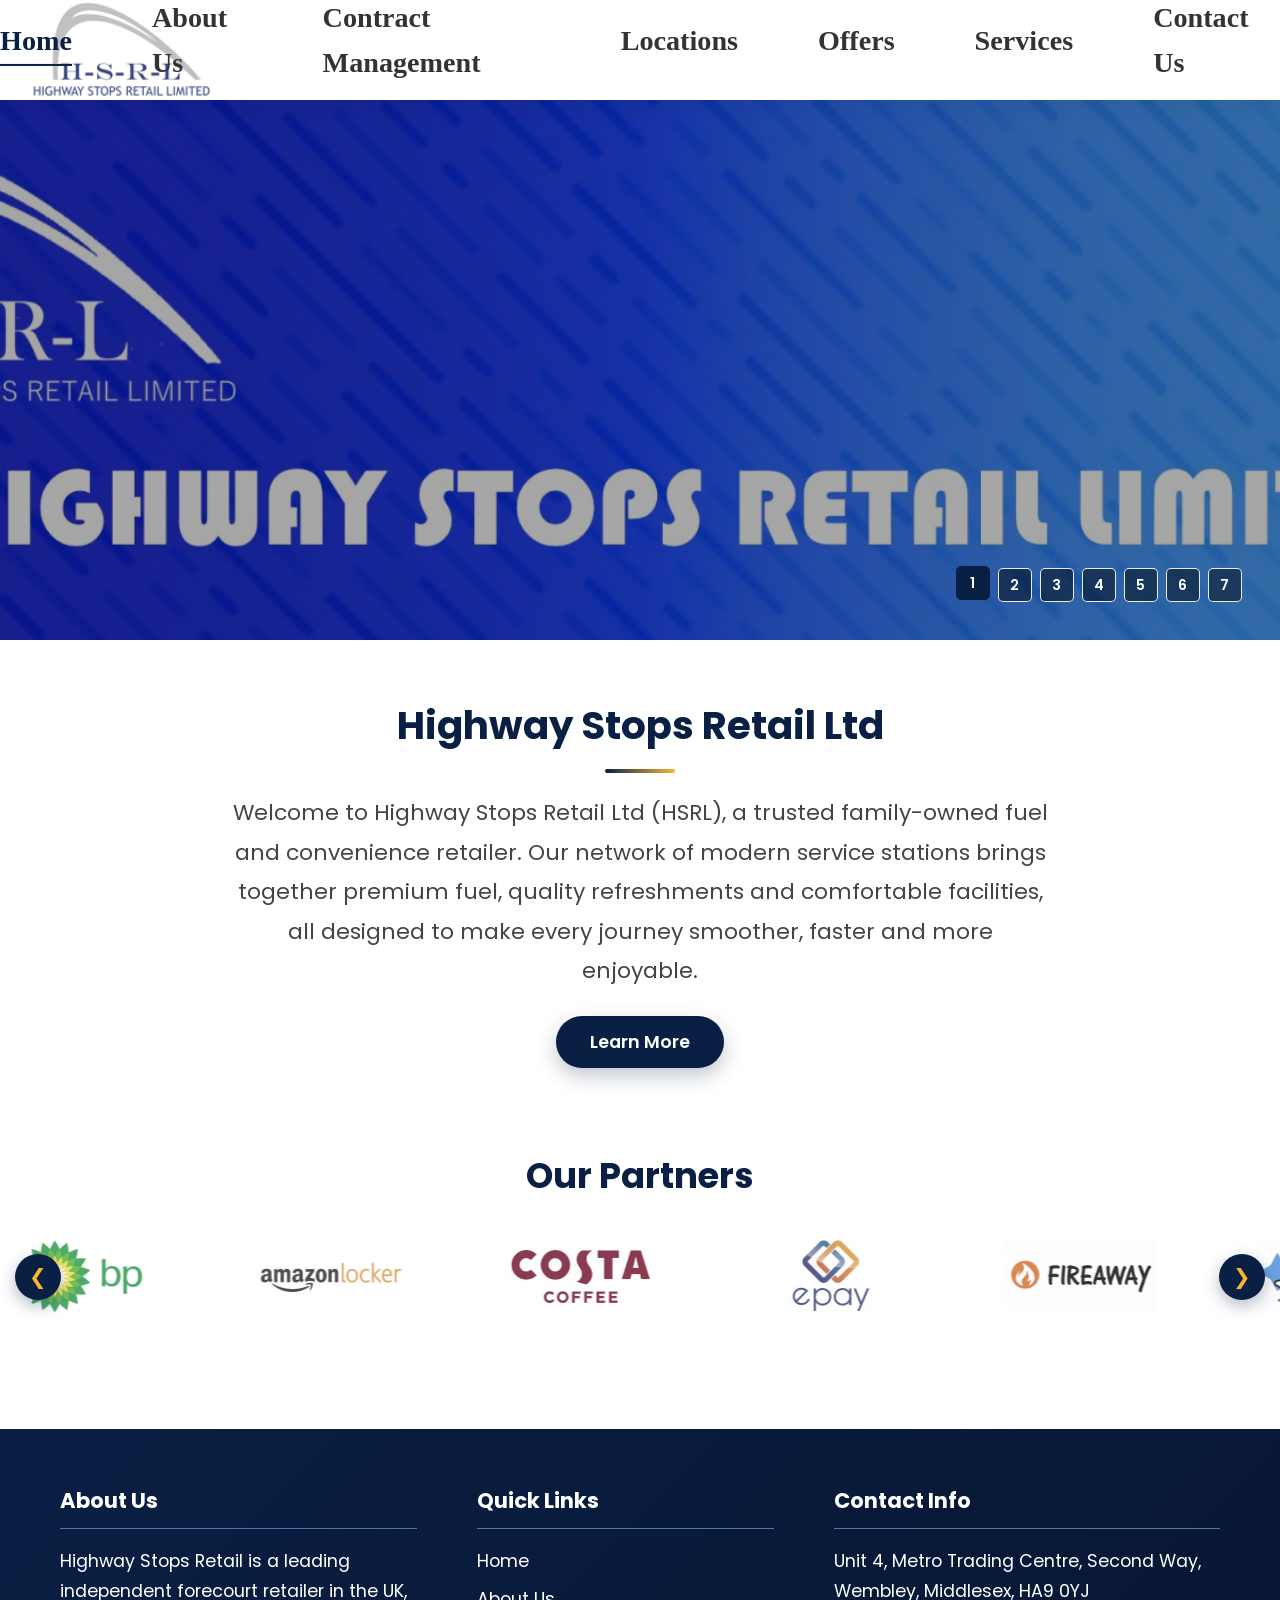
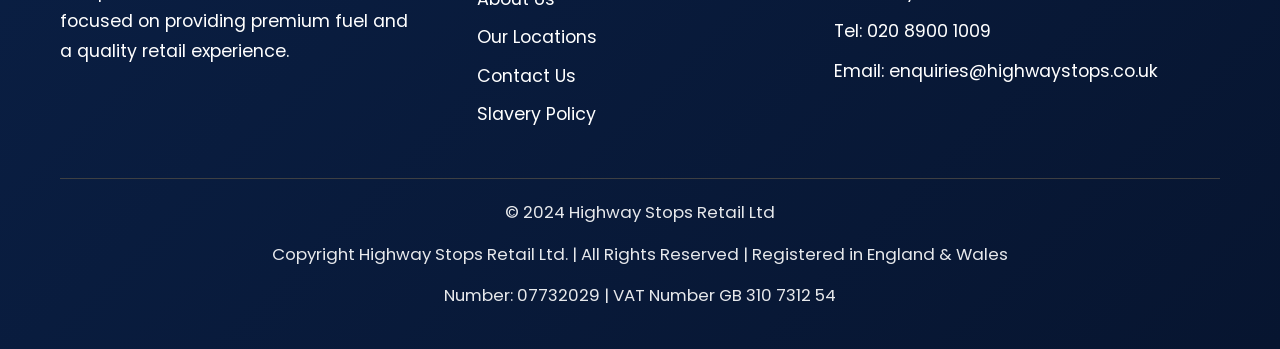
<file: index.html>
<!DOCTYPE html>
<html lang="en">
<head>
    <meta charset="UTF-8">
    <meta name="viewport" content="width=device-width, initial-scale=1.0">
    <title>Highway Stops Retail Ltd - Home</title>

    <link rel="stylesheet" href="css/style.css">

    <!-- Swiper CSS -->
    <link rel="stylesheet" href="https://cdn.jsdelivr.net/npm/swiper@11/swiper-bundle.min.css"/>
</head>

<body>

    <header class="main-header">
        <div class="container">

            <a href="index.html" class="logo">
                <img src="images/logo.png" alt="Highway Stops Retail Logo">
            </a>

            <button class="hamburger" id="hamburger">☰</button>

            <nav class="main-nav">
                <ul id="menu">
                    <li><a href="index.html" class="active">Home</a></li>
                    <li><a href="about.html">About Us</a></li>
                    <li><a href="contract.html">Contract Management</a></li>
                    <li><a href="locations.html">Locations</a></li>
                    <li><a href="offers.html">Offers</a></li>
                    <li><a href="services.html">Services</a></li>
                    <li><a href="contact.html">Contact Us</a></li>
                </ul>
            </nav>

        </div>
    </header>


    <main>

        <!-- Hero Slider Section -->
        <section class="hero-slider" aria-label="Featured images">

            <div class="slide active">
                <img src="images/about us.jpeg" alt="Food to Go">
            </div>

            <div class="slide">
                <img src="images/Petrol Pump.jpg" alt="Highway Stops Retail">
                <h1>Fuel</h1>
            </div>

            <div class="slide">
                <img src="images/Shop Floor_1.jpg.jpeg" alt="Alcohol">
                <h1>Convenience store</h1>
            </div>

            <div class="slide">
                <img src="images/Car wash no bin.png" alt="Alcohol">
                <h1>Valeting</h1>
            </div>

            <div class="slide">
                <img src="images/Stop&Charge.jpg.jpeg" alt="Alcohol">
                <h1>EV charging</h1>
            </div>

            <div class="slide active">
                <img src="images/Food to Go 1950x570.jpg" alt="Food to Go">
                <h1>Food to Go</h1>
            </div>

            <div class="slide">
                <img src="images/home_sli.jpeg" alt="Our Services">
                <h1>Residential Development</h1>
            </div>
            

            <!-- Number buttons will be created by JavaScript -->
            <div class="slider-dots" aria-label="Choose a slide"></div>

        </section>


        <!-- Welcome Section -->
        <section class="content-section">

            <div class="container intro-text">

                <h2>Highway Stops Retail Ltd</h2>

                <p class="intro-para">
                    Welcome to Highway Stops Retail Ltd (HSRL), a trusted family-owned fuel and convenience retailer. Our network of modern service stations brings together premium fuel, quality refreshments and comfortable facilities, all designed to make every journey smoother, faster and more enjoyable.
                </p>
                <a href="about.html" target="_blank">Learn More</a>


                <!-- Feature Boxes 
                <div class="features">

                    <div class="feature-box">
                        <h3>Safety</h3>
                        <p>We prioritise the safety of our customers, staff, and operations at every location.</p>
                    </div>

                    <div class="feature-box">
                        <h3>Sustainability</h3>
                        <p>We invest in cleaner energy and eco-friendly solutions to reduce environmental impact.</p>
                    </div>

                    <div class="feature-box">
                        <h3>Service Excellence</h3>
                        <p>Friendly staff, clean facilities, and quality service ensure a great experience every time.</p>
                    </div>

                </div>


                <p class="intro-para">
                    We continue to invest in innovation and infrastructure to better serve our customers
                    while building a more sustainable future.
                </p>

            </div> -->

        </section>


        <!-- Partner Logos Section -->
        <section class="logo-section">

            <h1>Our Partners</h1>

            <div class="slider">

                <button class="partner-btn prev" id="partnerPrev" aria-label="Previous">&#10094;</button>
    <button class="partner-btn next" id="partnerNext" aria-label="Next">&#10095;</button>

                <div class="slide-track">

                    <div class="partner-slide"><img src="images/partners/BP Logo 300x150.jpg"></div>
                    <div class="partner-slide"><img src="images/partners/logo_ama.jpeg"></div>
                    <div class="partner-slide"><img src="images/partners/logo_costa.jpeg"></div>
                    <div class="partner-slide"><img src="images/partners/logo_ebay.jpeg"></div>
                    <div class="partner-slide"><img src="images/partners/logo_fire.jpeg"></div>
                    <div class="partner-slide"><img src="images/partners/logo_lottery.jpeg"></div>
                    <div class="partner-slide"><img src="images/partners/logo_pay.jpeg"></div>
                    <div class="partner-slide"><img src="images/partners/logo_red.jpeg"></div>
                    <div class="partner-slide"><img src="images/partners/logo_roll.jpeg"></div>
                    <div class="partner-slide"><img src="images/partners/logo_subway.jpeg"></div>
                    <div class="partner-slide"><img src="images/partners/logo_wash.jpeg"></div>
                    <div class="partner-slide"><img src="images/partners/logo_wild.jpeg"></div>
                    <div class="partner-slide"><img src="images/partners/Air Serv logo.jpg.jpeg"></div>
                    <div class="partner-slide"><img src="images/partners/Edge Petrol Logo.jpg.jpeg"></div>
                    <div class="partner-slide"><img src="images/partners/Esso LOgo.jpg.jpeg"></div>
                    <div class="partner-slide"><img src="images/partners/Greenergy.jpg.jpeg"></div>
                    <div class="partner-slide"><img src="images/partners/HSBC Logo.jpg.jpeg"></div>
                    <div class="partner-slide"><img src="images/partners/Londis Logo.jpg.jpeg"></div>
                    <div class="partner-slide"><img src="images/partners/SSD logo.jpg.jpeg"></div>
                    

                    <!-- Duplicate logos for continuous scrolling -->
                    <div class="partner-slide"><img src="images/partners/BP Logo 300x150.jpg"></div>
                    <div class="partner-slide"><img src="images/partners/logo_ama.jpeg"></div>
                    <div class="partner-slide"><img src="images/partners/logo_costa.jpeg"></div>
                    <div class="partner-slide"><img src="images/partners/logo_ebay.jpeg"></div>
                    <div class="partner-slide"><img src="images/partners/logo_fire.jpeg"></div>
                    <div class="partner-slide"><img src="images/partners/logo_lottery.jpeg"></div>
                    <div class="partner-slide"><img src="images/partners/logo_pay.jpeg"></div>
                    <div class="partner-slide"><img src="images/partners/logo_red.jpeg"></div>
                    <div class="partner-slide"><img src="images/partners/logo_roll.jpeg"></div>
                    <div class="partner-slide"><img src="images/partners/logo_subway.jpeg"></div>
                    <div class="partner-slide"><img src="images/partners/logo_wash.jpeg"></div>
                    <div class="partner-slide"><img src="images/partners/logo_wild.jpeg"></div>
                    <div class="partner-slide"><img src="images/partners/Air Serv logo.jpg.jpeg"></div>
                    <div class="partner-slide"><img src="images/partners/Edge Petrol Logo.jpg.jpeg"></div>
                    <div class="partner-slide"><img src="images/partners/Esso LOgo.jpg.jpeg"></div>
                    <div class="partner-slide"><img src="images/partners/Greenergy.jpg.jpeg"></div>
                    <div class="partner-slide"><img src="images/partners/HSBC Logo.jpg.jpeg"></div>
                    <div class="partner-slide"><img src="images/partners/Londis Logo.jpg.jpeg"></div>
                    <div class="partner-slide"><img src="images/partners/SSD logo.jpg.jpeg"></div>

                </div>

            </div>

        </section>

    </main>


    <!-- Footer -->
    <footer class="main-footer">
        <div class="container">
            <div class="footer-content">
                <div class="footer-section">
                    <h4>About Us</h4>
                    <p>Highway Stops Retail is a leading independent forecourt retailer in the UK, focused on providing premium fuel and a quality retail experience.</p>
                </div>
                <div class="footer-section">
                    <h4>Quick Links</h4>
                    <ul>
                        <li><a href="index.html">Home</a></li>
                        <li><a href="about.html">About Us</a></li>
                        <li><a href="locations.html">Our Locations</a></li>
                        <li><a href="contact.html">Contact Us</a></li>
                        <li><a href="slavery.html">Slavery Policy</a></li>
                    </ul>
                </div>
                <div class="footer-section">
                    <h4>Contact Info</h4>
                     <ul>
                        <li><p>Unit 4, Metro Trading Centre, Second Way, Wembley, Middlesex, HA9 0YJ</p></li>
                        <li><p>Tel: 020 8900 1009</p></li>
                        <li><p>Email: enquiries@highwaystops.co.uk</p></li>
                    </ul>
                </div>
            </div>
<div class="footer-bottom">
    <p>© 2024 Highway Stops Retail Ltd</p>
    <p class="footer-legal">Copyright Highway Stops Retail Ltd. | All Rights Reserved | Registered in England &amp; Wales </p>
    <p>Number: 07732029 | VAT Number GB 310 7312 54</p>
</div>
        </div>
    </footer>


    <!-- Swiper JS -->
    <script src="https://cdn.jsdelivr.net/npm/swiper@11/swiper-bundle.min.js"></script>

    <!-- Main JavaScript -->
    <script src="js/script.js"></script>

    <script>
(function(){
  const track = document.querySelector('.logo-section .slide-track');
  const slider = document.querySelector('.logo-section .slider');
  const prev = document.getElementById('partnerPrev');
  const next = document.getElementById('partnerNext');
  if(!track || !slider) return;

  let pos = 0;          // current position
  let pending = 0;      // button click ka bacha hua movement
  let paused = false;
  const speed = 0.6;    // auto speed (badhane ke liye number badhao)
  const step = 300;     // ek click par kitna khiskega

  function loop(){
    const half = track.offsetWidth / 2;   // pehla set = half width
    let move = paused ? 0 : speed;

    if(Math.abs(pending) > 0.5){
      const push = Math.sign(pending) * Math.min(Math.abs(pending), 14);
      move += push;
      pending -= push;
    }

    pos += move;
    if(half > 0){
      if(pos >= half) pos -= half;
      if(pos < 0) pos += half;
    }
    track.style.transform = 'translateX(' + (-pos) + 'px)';
    requestAnimationFrame(loop);
  }

  next.addEventListener('click', function(){ pending += step; });
  prev.addEventListener('click', function(){ pending -= step; });

  slider.addEventListener('mouseenter', function(){ paused = true; });
  slider.addEventListener('mouseleave', function(){ paused = false; });
  slider.addEventListener('touchstart', function(){ paused = true; }, {passive:true});
  slider.addEventListener('touchend', function(){ paused = false; });

  requestAnimationFrame(loop);
})();
</script>

</body>
</html>
</file>
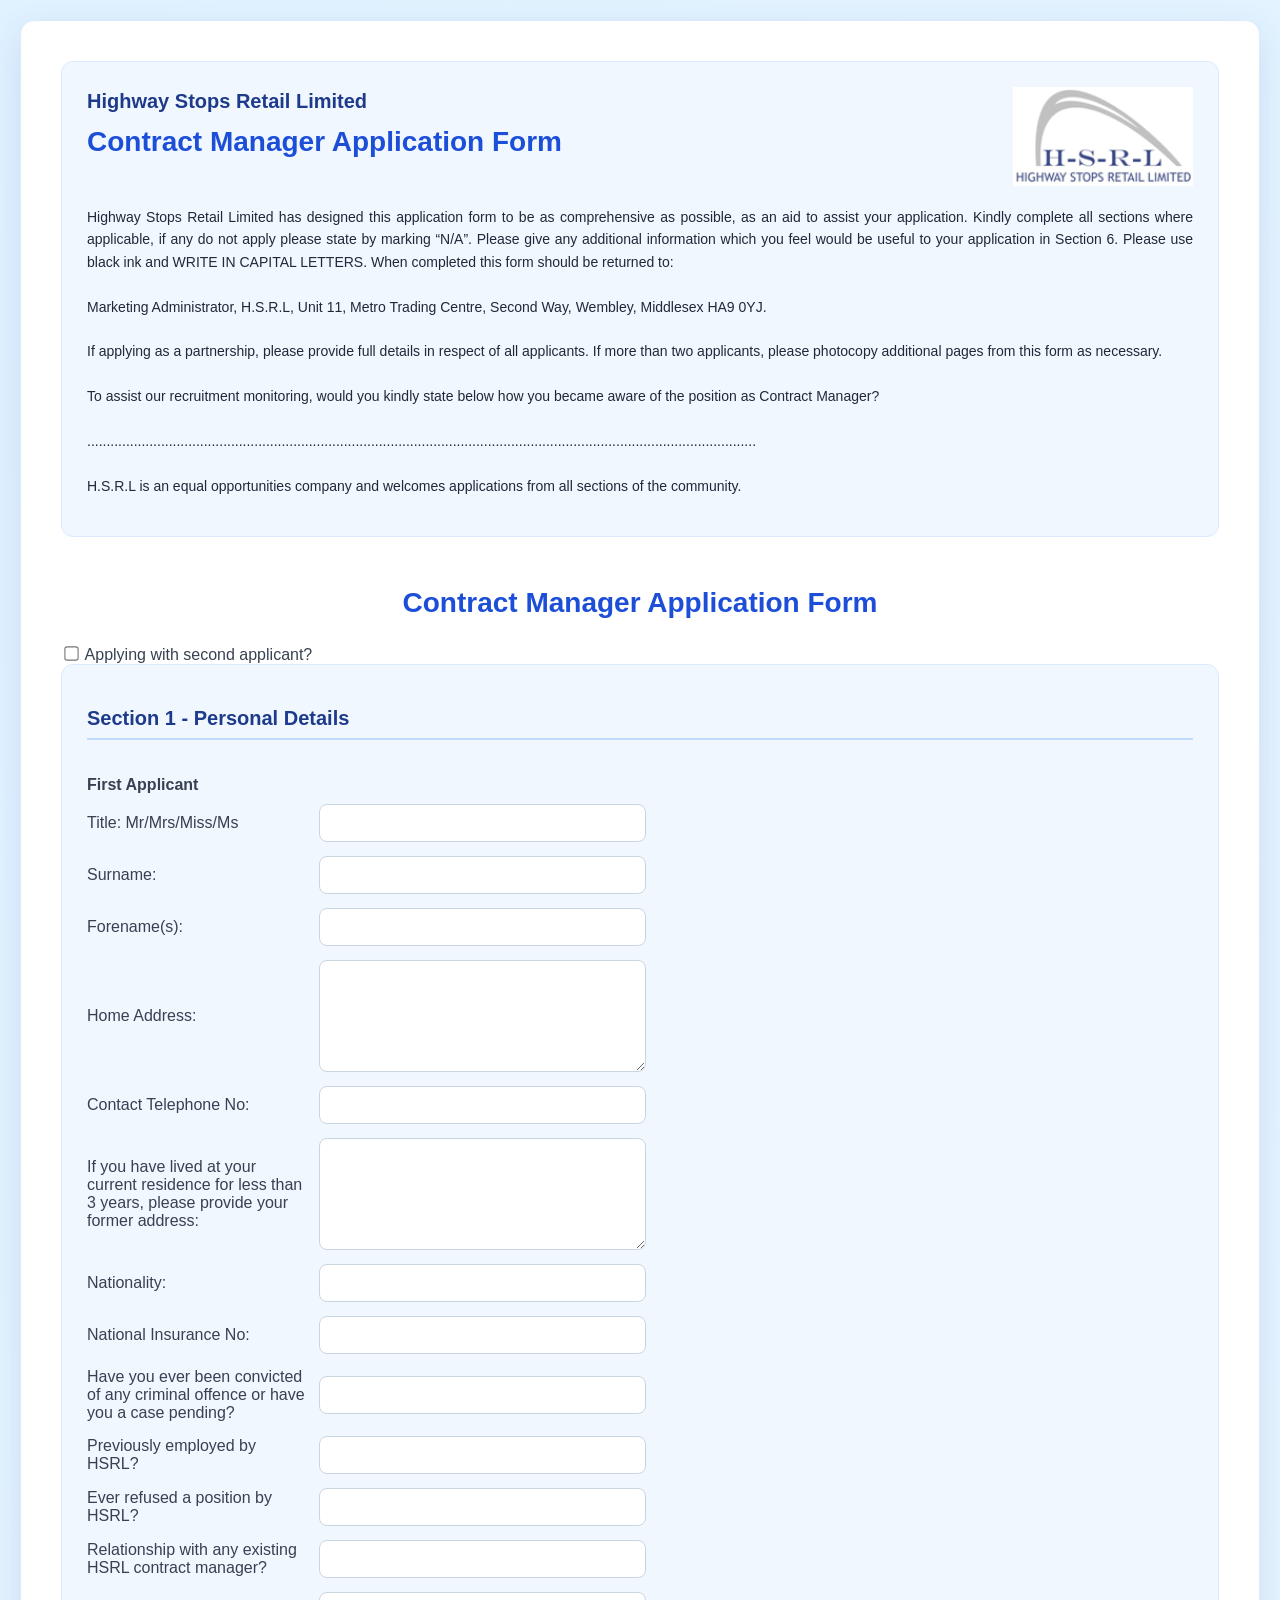
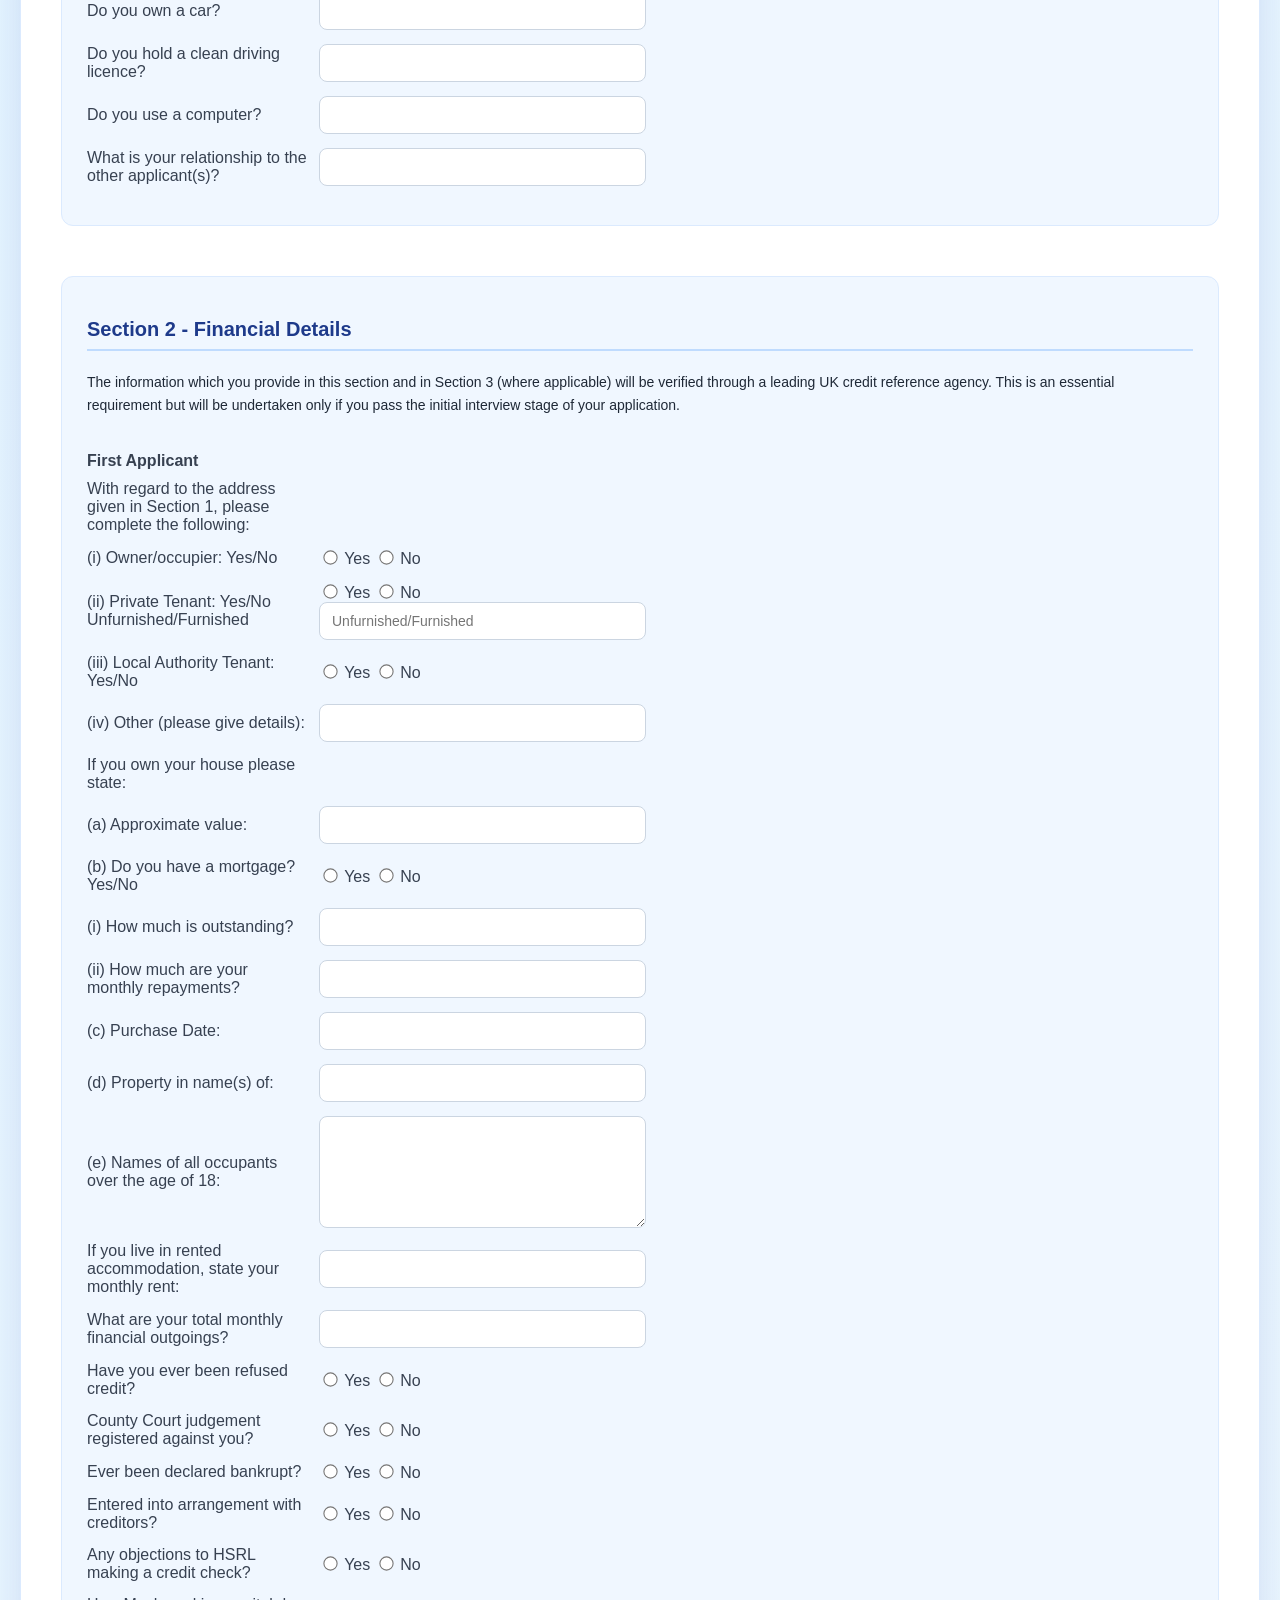
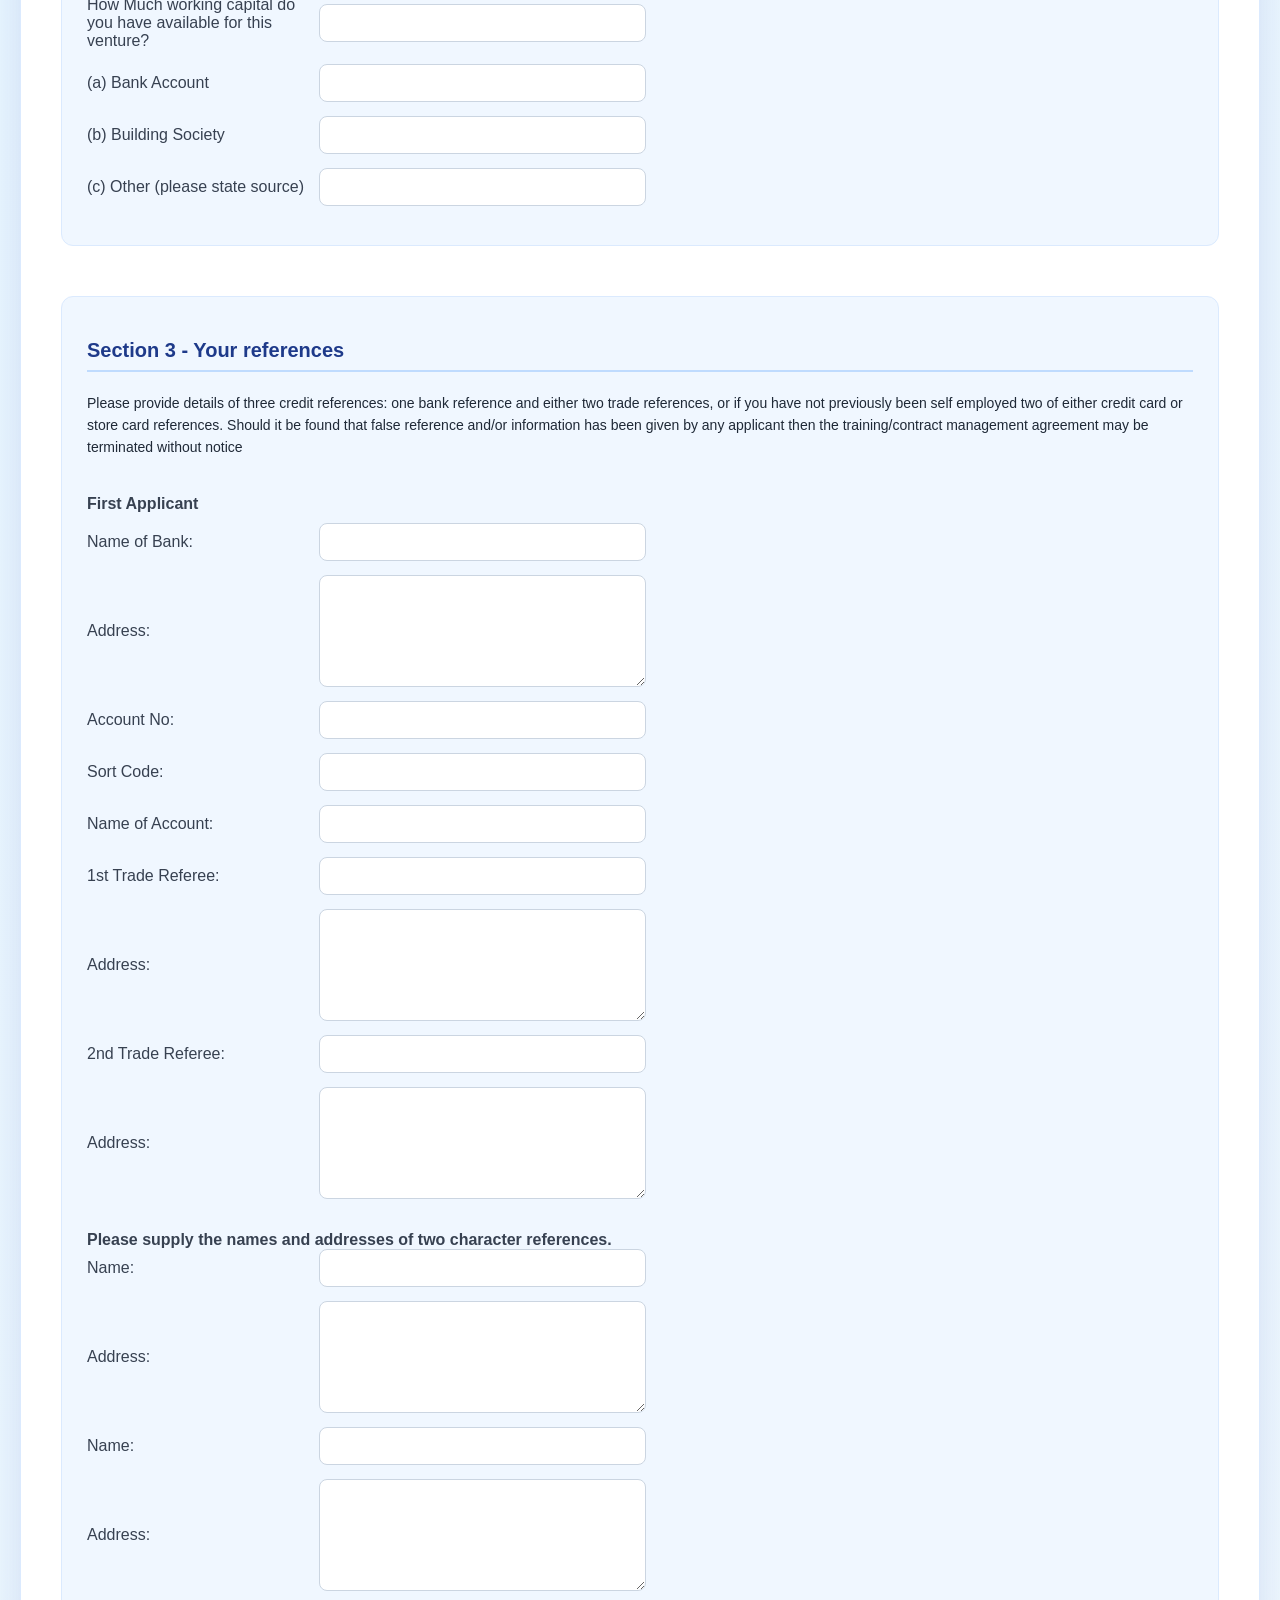
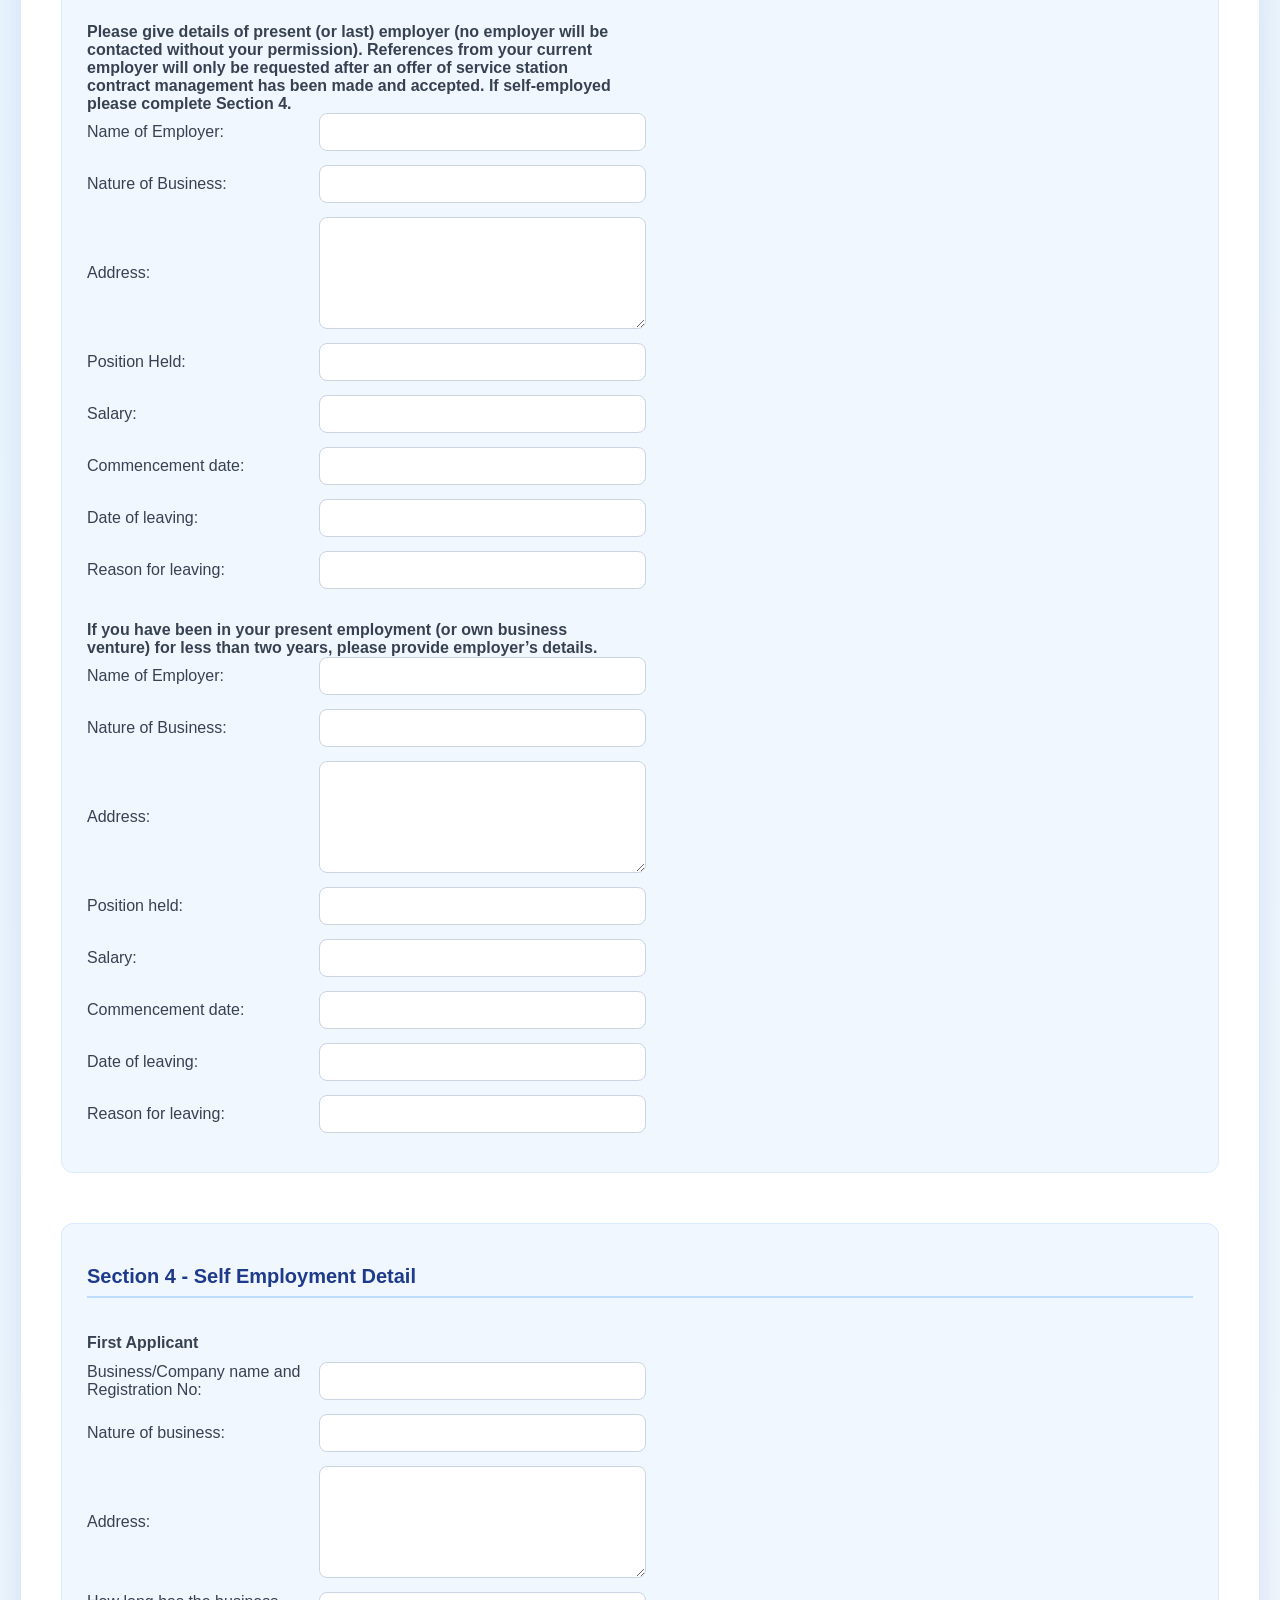
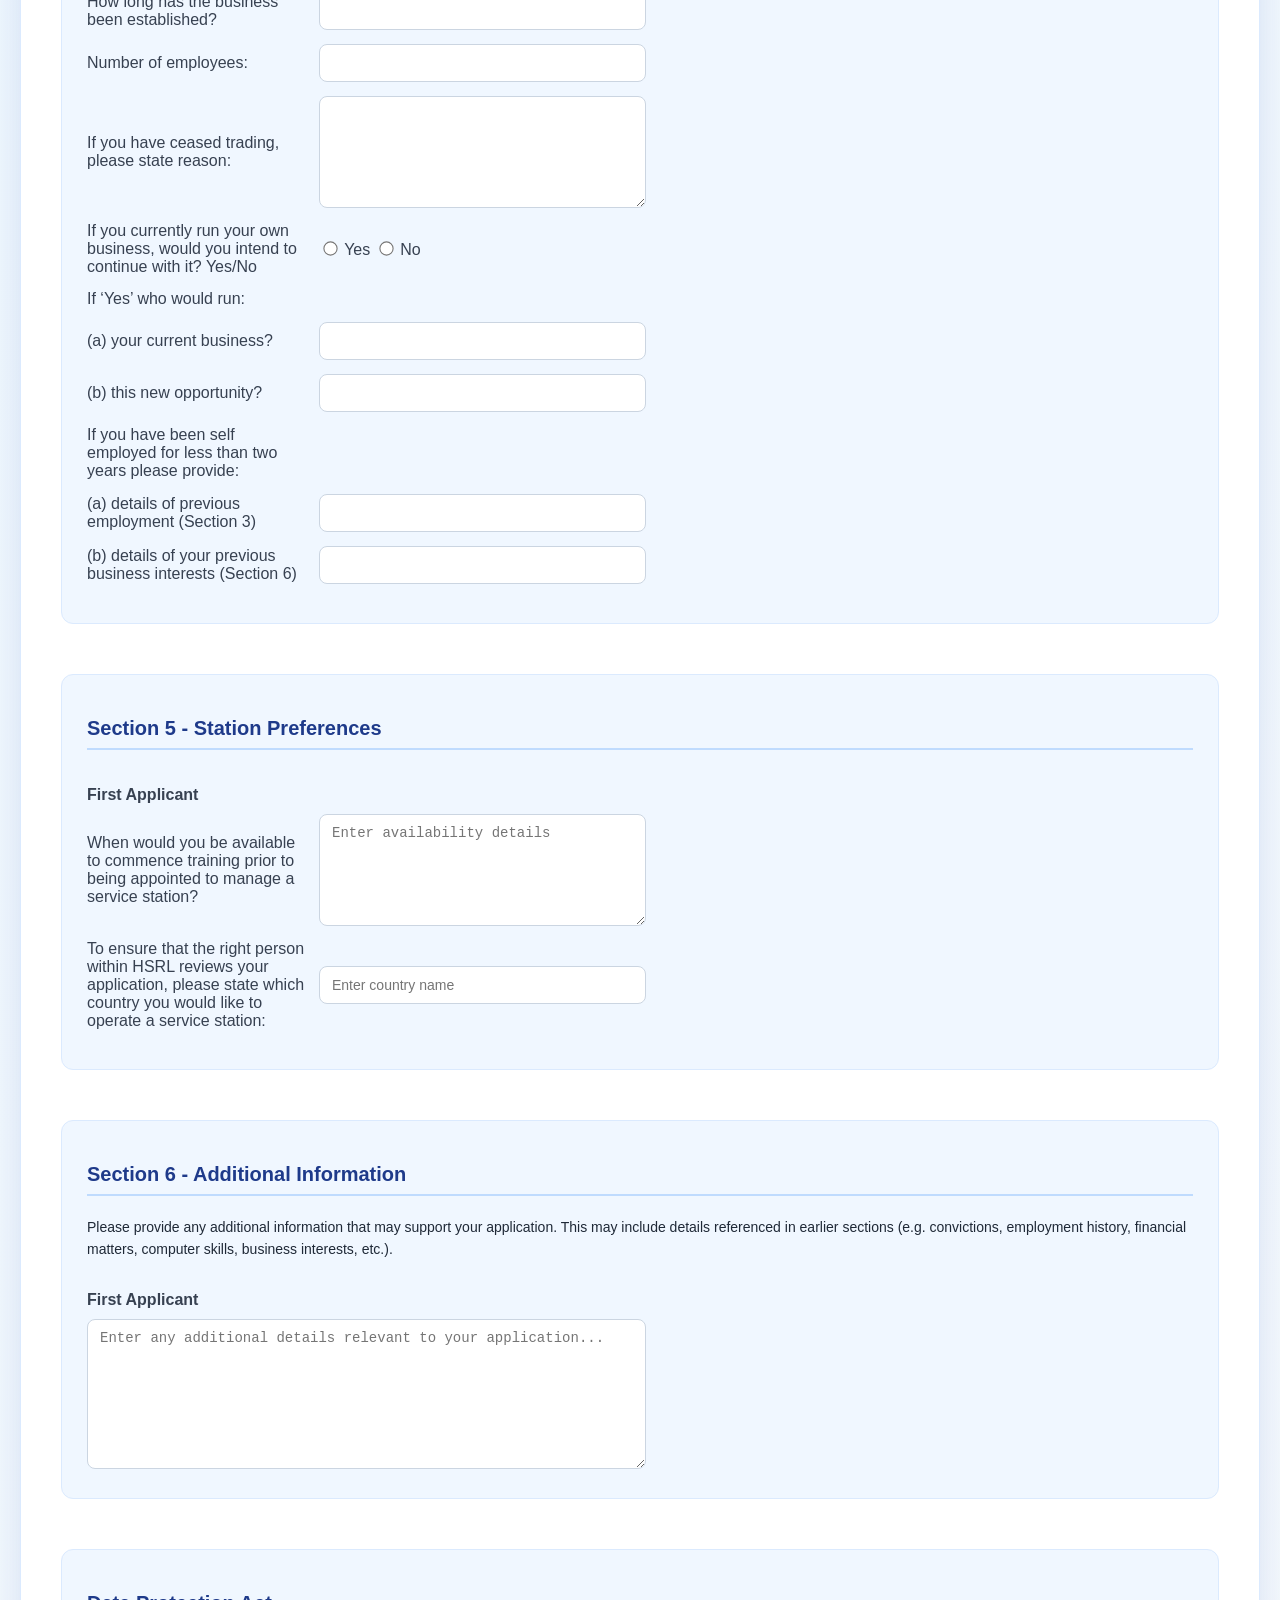
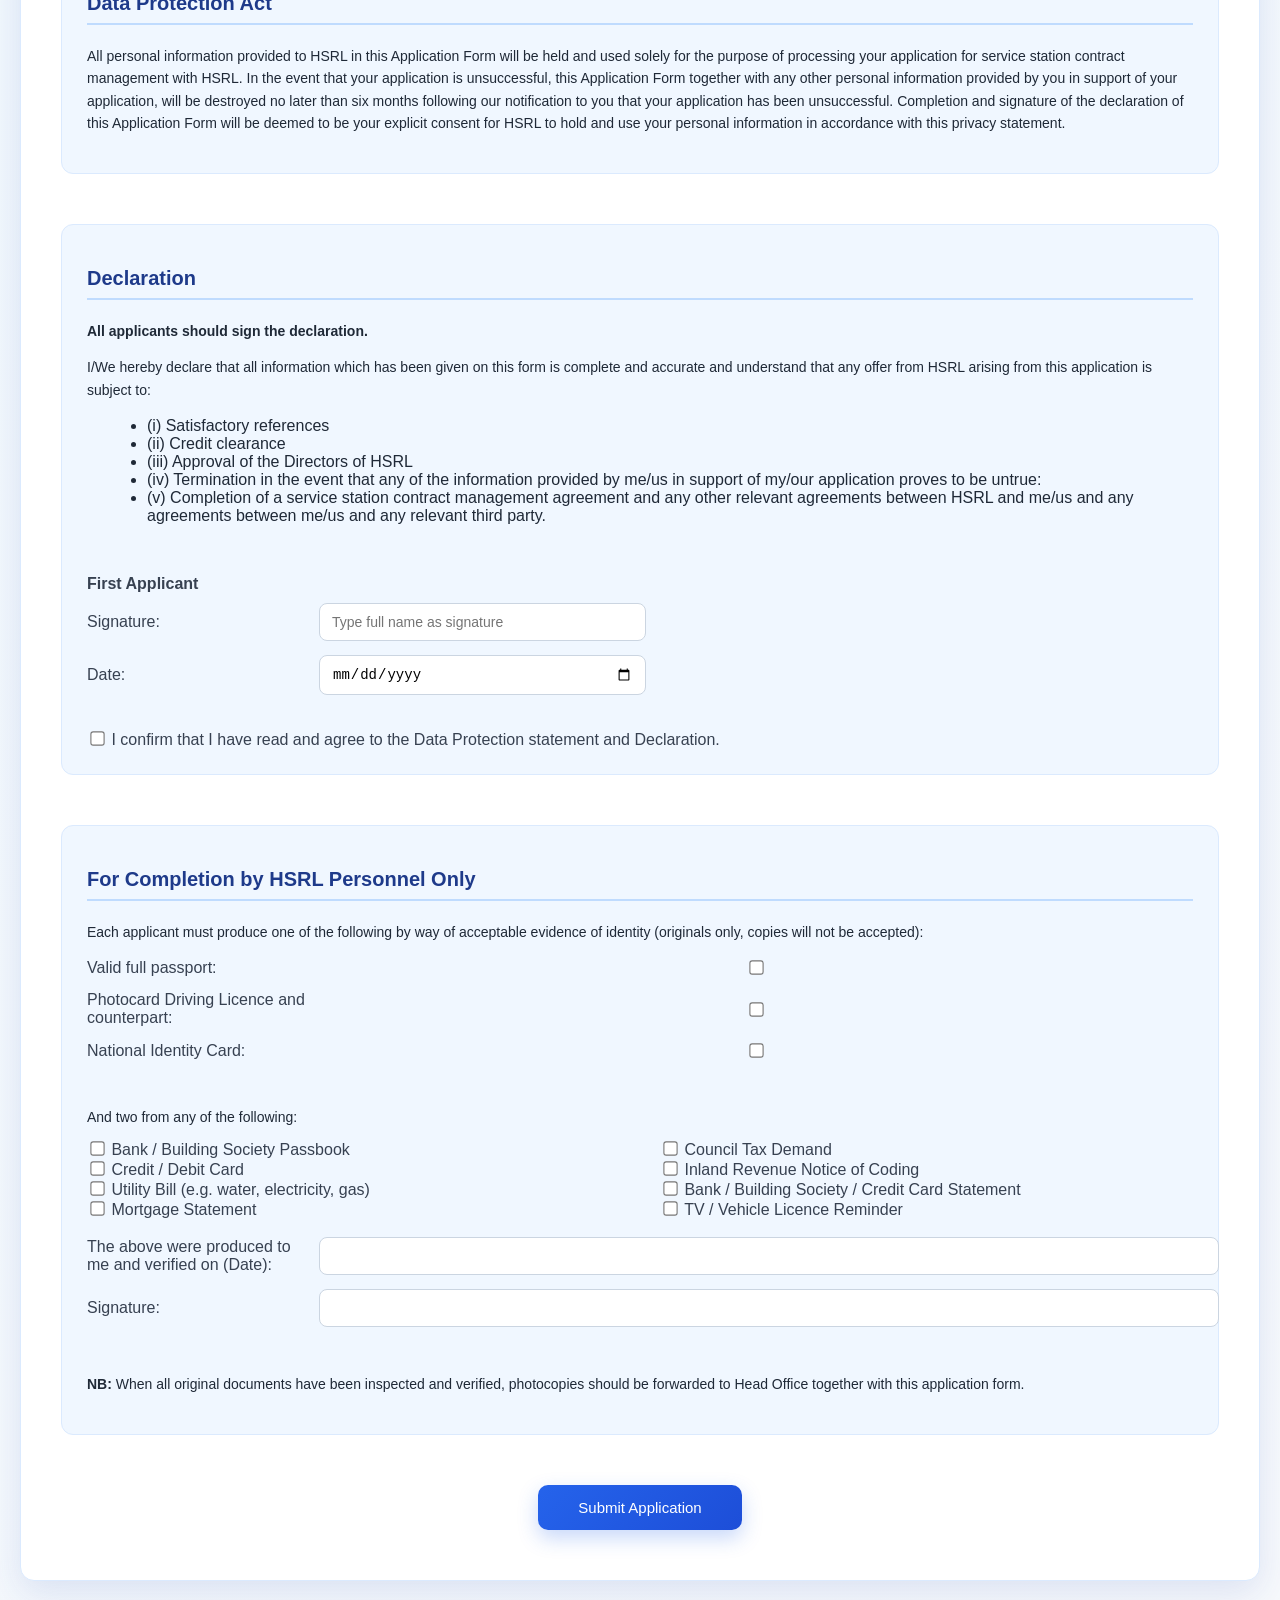
<file: application-form.html>
<!DOCTYPE html>
<html lang="en">
<head>
<meta charset="UTF-8">
<meta name="viewport" content="width=device-width, initial-scale=1.0">
<title>Application Form | HSRL</title>

<style>
body {
    font-family: 'Segoe UI', Tahoma, sans-serif;
    background: linear-gradient(135deg, #e0f2ff, #f7f9fc);
    margin: 0;
    padding: 20px;
    color: #1f2937;
}

/* MAIN CONTAINER */
.form-container {
    max-width: 1200px;
    margin: auto;
    padding: 40px;
    background: #ffffff;
    border-radius: 14px;
    box-shadow: 0 12px 35px rgba(30, 64, 175, 0.12);
    border: 1px solid #dbeafe;
}

/* HEADINGS */
h1 {
    text-align: center;
    font-size: 28px;
    margin-bottom: 25px;
    color: #1d4ed8;
}

h2 {
    font-size: 20px;
    margin-bottom: 20px;
    padding-bottom: 8px;
    border-bottom: 2px solid #bfdbfe;
    color: #1e3a8a;
}

h3 {
    font-size: 16px;
    margin-bottom: 10px;
    color: #374151;
}

/* SECTION */
.form-section {
    margin-bottom: 50px;
    padding: 25px;
    border-radius: 12px;
    background: #f0f7ff;
    border: 1px solid #dbeafe;
}

/* GRID */
.grid-2 {
    display: grid;
    grid-template-columns: 1fr 1fr;
    gap: 40px;
}

/* ROW */
.form-row {
    display: grid;
    grid-template-columns: 220px 1fr;
    align-items: center;
    gap: 12px;
    margin-bottom: 14px;
}

/* INPUT */
input, textarea, select {
    width: 100%;
    padding: 10px 12px;
    border: 1px solid #cbd5e1;
    border-radius: 8px;
    font-size: 14px;
    transition: 0.2s;
    background: #fff;
}

input:focus, textarea:focus {
    border-color: #3b82f6;
    outline: none;
    box-shadow: 0 0 0 3px rgba(59,130,246,0.15);
}

textarea {
    min-height: 90px;
    resize: vertical;
}

/* BUTTON */
button {
    display: block;
    margin: 30px auto 10px;
    padding: 14px 40px;
    background: linear-gradient(135deg, #2563eb, #1d4ed8);
    color: #fff;
    border: none;
    border-radius: 10px;
    font-size: 15px;
    cursor: pointer;
    transition: 0.3s;
    box-shadow: 0 8px 20px rgba(37, 99, 235, 0.25);
}

button:hover {
    transform: translateY(-2px);
    box-shadow: 0 12px 25px rgba(37, 99, 235, 0.35);
}

/* CHECKBOX */
input[type="checkbox"],
input[type="radio"] {
    width: auto;
    transform: scale(1.1);
}

/* TEXT */
p {
    line-height: 1.6;
    font-size: 14px;
}

/* HIDDEN */
.hidden {
    display: none !important;
}

/* LABEL */
label {
    color: #374151;
}

/* RESPONSIVE */
@media (max-width: 900px) {
    .grid-2 {
        grid-template-columns: 1fr;
    }

    .form-row {
        grid-template-columns: 1fr;
        align-items: start;
    }
}

.header-box {
    display: flex;
    justify-content: space-between;
    align-items: center;
    margin-bottom: 20px;
}

.header-text {
    text-align: left;
}

.header-text h2 {
    margin: 0;
    border: none;
    color: #1e3a8a;
}

.logo {
    width: 180px;
    height: auto;
}

</style>

</head>
<body>

<div class="form-container">

<div class="form-section">

<div class="header-box">

    <div class="header-text">
        <h2>Highway Stops Retail Limited</h2>
        <h1 style="margin-top:5px;">Contract Manager Application Form</h1>
    </div>

    <img src="images/logo.png" class="logo" alt="HSRL Logo">

</div>

<p style="font-size:14px; text-align:justify; line-height:1.6;">
Highway Stops Retail Limited has designed this application form to be as comprehensive as possible, as an aid to assist your application. Kindly complete all sections where applicable, if any do not apply please state by marking “N/A”. Please give any additional information which you feel would be useful to your application in Section 6. Please use black ink and WRITE IN CAPITAL LETTERS. When completed this form should be returned to:
<br><br>
Marketing Administrator, H.S.R.L, Unit 11, Metro Trading Centre, Second Way, Wembley, Middlesex HA9 0YJ.
<br><br>
If applying as a partnership, please provide full details in respect of all applicants. If more than two applicants, please photocopy additional pages from this form as necessary.
<br><br>
To assist our recruitment monitoring, would you kindly state below how you became aware of the position as Contract Manager?
<br><br>
............................................................................................................................................................................
<br><br>
H.S.R.L is an equal opportunities company and welcomes applications from all sections of the community.
</p>

</div>

<h1>Contract Manager Application Form</h1>

<label>
<input type="checkbox" id="toggle">
 Applying with second applicant?
</label>

<form id="applicationForm">

<!-- SECTION 1 -->
<!-- SECTION 1 -->
<div class="form-section">
<h2>Section 1 - Personal Details</h2>

<div class="grid-2">

<!-- FIRST APPLICANT -->
<div>
<h3>First Applicant</h3>

<div class="form-row">
<label>Title: Mr/Mrs/Miss/Ms</label>
<input type="text" name="firstApplicantTitle">
</div>

<div class="form-row">
<label>Surname:</label>
<input type="text" name="firstApplicantSurname">
</div>

<div class="form-row">
<label>Forename(s):</label>
<input type="text" name="firstApplicantForename">
</div>

<div class="form-row">
<label>Home Address:</label>
<textarea name="firstApplicantAddress"></textarea>
</div>

<div class="form-row">
<label>Contact Telephone No:</label>
<input type="text" name="firstApplicantPhone">
</div>

<div class="form-row">
<label>If you have lived at your current residence for less than 3 years, please provide your former address:</label>
<textarea name="firstApplicantFormerAddress"></textarea>
</div>

<div class="form-row">
<label>Nationality:</label>
<input type="text" name="firstApplicantNationality">
</div>

<div class="form-row">
<label>National Insurance No:</label>
<input type="text" name="firstApplicantInsuranceNo">
</div>

<div class="form-row">
<label>Have you ever been convicted of any criminal offence or have you a case pending?</label>
<input type="text" name="firstApplicantCriminalRecord">
</div>

<div class="form-row">
<label>Previously employed by HSRL?</label>
<input type="text" name="firstApplicantHSRLEmployment">
</div>

<div class="form-row">
<label>Ever refused a position by HSRL?</label>
<input type="text" name="firstApplicantRefusedPosition">
</div>

<div class="form-row">
<label>Relationship with any existing HSRL contract manager?</label>
<input type="text" name="firstApplicantRelationshipHSRL">
</div>

<div class="form-row">
<label>Do you own a car?</label>
<input type="text" name="firstApplicantCarOwner">
</div>

<div class="form-row">
<label>Do you hold a clean driving licence?</label>
<input type="text" name="firstApplicantDrivingLicence">
</div>

<div class="form-row">
<label>Do you use a computer?</label>
<input type="text" name="firstApplicantComputerSkills">
</div>

<div class="form-row">
<label>What is your relationship to the other applicant(s)?</label>
<input type="text" name="firstApplicantRelationship">
</div>

</div>

<!-- SECOND APPLICANT -->
<div id="second" class="hidden">
<h3>Second Applicant</h3>

<div class="form-row">
<label>Title: Mr/Mrs/Miss/Ms</label>
<input type="text" name="secondApplicantTitle">
</div>

<div class="form-row">
<label>Surname:</label>
<input type="text" name="secondApplicantSurname">
</div>

<div class="form-row">
<label>Forename(s):</label>
<input type="text" name="secondApplicantForename">
</div>

<div class="form-row">
<label>Home Address:</label>
<textarea name="secondApplicantAddress"></textarea>
</div>

<div class="form-row">
<label>Contact Telephone No:</label>
<input type="text" name="secondApplicantPhone">
</div>

<div class="form-row">
<label>If you have lived at your current residence for less than 3 years, please provide your former address:</label>
<textarea name="secondApplicantFormerAddress"></textarea>
</div>

<div class="form-row">
<label>Nationality:</label>
<input type="text" name="secondApplicantNationality">
</div>

<div class="form-row">
<label>National Insurance No:</label>
<input type="text" name="secondApplicantInsuranceNo">
</div>

<div class="form-row">
<label>Have you ever been convicted of any criminal offence or have you a case pending?</label>
<input type="text" name="secondApplicantCriminalRecord">
</div>

<div class="form-row">
<label>Previously employed by HSRL?</label>
<input type="text" name="secondApplicantHSRLEmployment">
</div>

<div class="form-row">
<label>Ever refused a position by HSRL?</label>
<input type="text" name="secondApplicantRefusedPosition">
</div>

<div class="form-row">
<label>Relationship with any existing HSRL contract manager?</label>
<input type="text" name="secondApplicantRelationshipHSRL">
</div>

<div class="form-row">
<label>Do you own a car?</label>
<input type="text" name="secondApplicantCarOwner">
</div>

<div class="form-row">
<label>Do you hold a clean driving licence?</label>
<input type="text" name="secondApplicantDrivingLicence">
</div>

<div class="form-row">
<label>Do you use a computer?</label>
<input type="text" name="secondApplicantComputerSkills">
</div>

<div class="form-row">
<label>What is your relationship to the other applicant(s)?</label>
<input type="text" name="secondApplicantRelationship">
</div>

</div>

</div>
</div>

<!-- SECTION 2 -->
<!-- SECTION 2 -->
<div class="form-section">
<h2>Section 2 - Financial Details</h2>

<p style="font-size:14px; margin-bottom:20px; line-height:1.6;">
The information which you provide in this section and in Section 3 (where applicable) will be verified through a leading UK credit reference agency. This is an essential requirement but will be undertaken only if you pass the initial interview stage of your application.
</p>

<div class="grid-2">

<!-- FIRST APPLICANT -->
<div>
<h3>First Applicant</h3>

<div class="form-row">
<label>With regard to the address given in Section 1, please complete the following:</label>
</div>

<div class="form-row">
<label>(i) Owner/occupier: Yes/No</label>
<div>
<label><input type="radio" name="firstApplicantOwnerOccupier" value="Yes"> Yes</label>
<label><input type="radio" name="firstApplicantOwnerOccupier" value="No"> No</label>
</div>
</div>

<div class="form-row">
<label>(ii) Private Tenant: Yes/No Unfurnished/Furnished</label>
<div>
<label><input type="radio" name="firstApplicantPrivateTenant" value="Yes"> Yes</label>
<label><input type="radio" name="firstApplicantPrivateTenant" value="No"> No</label>
<input type="text" name="firstApplicantTenantType" placeholder="Unfurnished/Furnished">
</div>
</div>

<div class="form-row">
<label>(iii) Local Authority Tenant: Yes/No</label>
<div>
<label><input type="radio" name="firstApplicantLocalAuthorityTenant" value="Yes"> Yes</label>
<label><input type="radio" name="firstApplicantLocalAuthorityTenant" value="No"> No</label>
</div>
</div>

<div class="form-row">
<label>(iv) Other (please give details):</label>
<input type="text" name="firstApplicantOtherDetails">
</div>

<div class="form-row">
<label>If you own your house please state:</label>
</div>

<div class="form-row">
<label>(a) Approximate value:</label>
<input type="text" name="firstApplicantHouseValue">
</div>

<div class="form-row">
<label>(b) Do you have a mortgage? Yes/No</label>
<div>
<label><input type="radio" name="firstApplicantMortgage" value="Yes"> Yes</label>
<label><input type="radio" name="firstApplicantMortgage" value="No"> No</label>
</div>
</div>

<div class="form-row">
<label>(i) How much is outstanding?</label>
<input type="text" name="firstApplicantMortgageOutstanding">
</div>

<div class="form-row">
<label>(ii) How much are your monthly repayments?</label>
<input type="text" name="firstApplicantMonthlyRepayments">
</div>

<div class="form-row">
<label>(c) Purchase Date:</label>
<input type="text" name="firstApplicantPurchaseDate">
</div>

<div class="form-row">
<label>(d) Property in name(s) of:</label>
<input type="text" name="firstApplicantPropertyName">
</div>

<div class="form-row">
<label>(e) Names of all occupants over the age of 18:</label>
<textarea name="firstApplicantOccupants"></textarea>
</div>

<div class="form-row">
<label>If you live in rented accommodation, state your monthly rent:</label>
<input type="text" name="firstApplicantMonthlyRent">
</div>

<div class="form-row">
<label>What are your total monthly financial outgoings?</label>
<input type="text" name="firstApplicantFinancialOutgoings">
</div>

<div class="form-row">
<label>Have you ever been refused credit?</label>
<div>
<label><input type="radio" name="firstApplicantRefusedCredit" value="Yes"> Yes</label>
<label><input type="radio" name="firstApplicantRefusedCredit" value="No"> No</label>
</div>
</div>

<div class="form-row">
<label>County Court judgement registered against you?</label>
<div>
<label><input type="radio" name="firstApplicantCCJ" value="Yes"> Yes</label>
<label><input type="radio" name="firstApplicantCCJ" value="No"> No</label>
</div>
</div>

<div class="form-row">
<label>Ever been declared bankrupt?</label>
<div>
<label><input type="radio" name="firstApplicantBankrupt" value="Yes"> Yes</label>
<label><input type="radio" name="firstApplicantBankrupt" value="No"> No</label>
</div>
</div>

<div class="form-row">
<label>Entered into arrangement with creditors?</label>
<div>
<label><input type="radio" name="firstApplicantCreditArrangement" value="Yes"> Yes</label>
<label><input type="radio" name="firstApplicantCreditArrangement" value="No"> No</label>
</div>
</div>

<div class="form-row">
<label>Any objections to HSRL making a credit check?</label>
<div>
<label><input type="radio" name="firstApplicantCreditCheckObjection" value="Yes"> Yes</label>
<label><input type="radio" name="firstApplicantCreditCheckObjection" value="No"> No</label>
</div>
</div>

<div class="form-row">
<label>How Much working capital do you have available for this venture?</label>
<input type="text" name="firstApplicantWorkingCapital">
</div>

<div class="form-row">
<label>(a) Bank Account</label>
<input type="text" name="firstApplicantBankAccount">
</div>

<div class="form-row">
<label>(b) Building Society</label>
<input type="text" name="firstApplicantBuildingSociety">
</div>

<div class="form-row">
<label>(c) Other (please state source)</label>
<input type="text" name="firstApplicantOtherSource">
</div>

</div>

<!-- SECOND APPLICANT -->
<div id="second2" class="hidden">
<h3>Second Applicant</h3>

<div class="form-row">
<label>With regard to the address given in Section 1, please complete the following:</label>
</div>

<div class="form-row">
<label>(i) Owner/occupier: Yes/No</label>
<div>
<label><input type="radio" name="secondApplicantOwnerOccupier" value="Yes"> Yes</label>
<label><input type="radio" name="secondApplicantOwnerOccupier" value="No"> No</label>
</div>
</div>

<div class="form-row">
<label>(ii) Private Tenant: Yes/No Unfurnished/Furnished</label>
<div>
<label><input type="radio" name="secondApplicantPrivateTenant" value="Yes"> Yes</label>
<label><input type="radio" name="secondApplicantPrivateTenant" value="No"> No</label>
<input type="text" name="secondApplicantTenantType" placeholder="Unfurnished/Furnished">
</div>
</div>

<div class="form-row">
<label>(iii) Local Authority Tenant: Yes/No</label>
<div>
<label><input type="radio" name="secondApplicantLocalAuthorityTenant" value="Yes"> Yes</label>
<label><input type="radio" name="secondApplicantLocalAuthorityTenant" value="No"> No</label>
</div>
</div>

<div class="form-row">
<label>(iv) Other (please give details):</label>
<input type="text" name="secondApplicantOtherDetails">
</div>

<div class="form-row">
<label>If you own your house please state:</label>
</div>

<div class="form-row">
<label>(a) Approximate value:</label>
<input type="text" name="secondApplicantHouseValue">
</div>

<div class="form-row">
<label>(b) Do you have a mortgage? Yes/No</label>
<div>
<label><input type="radio" name="secondApplicantMortgage" value="Yes"> Yes</label>
<label><input type="radio" name="secondApplicantMortgage" value="No"> No</label>
</div>
</div>

<div class="form-row">
<label>(i) How much is outstanding?</label>
<input type="text" name="secondApplicantMortgageOutstanding">
</div>

<div class="form-row">
<label>(ii) How much are your monthly repayments?</label>
<input type="text" name="secondApplicantMonthlyRepayments">
</div>

<div class="form-row">
<label>(c) Purchase Date:</label>
<input type="text" name="secondApplicantPurchaseDate">
</div>

<div class="form-row">
<label>(d) Property in name(s) of:</label>
<input type="text" name="secondApplicantPropertyName">
</div>

<div class="form-row">
<label>(e) Names of all occupants over the age of 18:</label>
<textarea name="secondApplicantOccupants"></textarea>
</div>

<div class="form-row">
<label>If you live in rented accommodation, state your monthly rent:</label>
<input type="text" name="secondApplicantMonthlyRent">
</div>

<div class="form-row">
<label>What are your total monthly financial outgoings?</label>
<input type="text" name="secondApplicantFinancialOutgoings">
</div>

<div class="form-row">
<label>Have you ever been refused credit?</label>
<div>
<label><input type="radio" name="secondApplicantRefusedCredit" value="Yes"> Yes</label>
<label><input type="radio" name="secondApplicantRefusedCredit" value="No"> No</label>
</div>
</div>

<div class="form-row">
<label>County Court judgement registered against you?</label>
<div>
<label><input type="radio" name="secondApplicantCCJ" value="Yes"> Yes</label>
<label><input type="radio" name="secondApplicantCCJ" value="No"> No</label>
</div>
</div>

<div class="form-row">
<label>Ever been declared bankrupt?</label>
<div>
<label><input type="radio" name="secondApplicantBankrupt" value="Yes"> Yes</label>
<label><input type="radio" name="secondApplicantBankrupt" value="No"> No</label>
</div>
</div>

<div class="form-row">
<label>Entered into arrangement with creditors?</label>
<div>
<label><input type="radio" name="secondApplicantCreditArrangement" value="Yes"> Yes</label>
<label><input type="radio" name="secondApplicantCreditArrangement" value="No"> No</label>
</div>
</div>

<div class="form-row">
<label>Any objections to HSRL making a credit check?</label>
<div>
<label><input type="radio" name="secondApplicantCreditCheckObjection" value="Yes"> Yes</label>
<label><input type="radio" name="secondApplicantCreditCheckObjection" value="No"> No</label>
</div>
</div>

<div class="form-row">
<label>How Much working capital do you have available for this venture?</label>
<input type="text" name="secondApplicantWorkingCapital">
</div>

<div class="form-row">
<label>(a) Bank Account</label>
<input type="text" name="secondApplicantBankAccount">
</div>

<div class="form-row">
<label>(b) Building Society</label>
<input type="text" name="secondApplicantBuildingSociety">
</div>

<div class="form-row">
<label>(c) Other (please state source)</label>
<input type="text" name="secondApplicantOtherSource">
</div>

</div>

</div>
</div>

<!-- SECTION 3 -->
<!-- SECTION 3 -->
<div class="form-section">
<h2>Section 3 - Your references</h2>

<p style="font-size:14px; margin-bottom:20px; line-height:1.6;">

Please provide details of three credit references: one bank reference and either two trade references, or if you have not previously been self employed two of either credit card or store card references. Should it be found that false reference and/or information has been given by any applicant then the training/contract management agreement may be terminated without notice

</p>

<div class="grid-2">

<!-- FIRST APPLICANT -->
<div>
<h3>First Applicant</h3>

<div class="form-row">
<label>Name of Bank:</label>
<input type="text" name="firstApplicantBankName">
</div>

<div class="form-row">
<label>Address:</label>
<textarea name="firstApplicantBankAddress"></textarea>
</div>

<div class="form-row">
<label>Account No:</label>
<input type="text" name="firstApplicantAccountNo">
</div>

<div class="form-row">
<label>Sort Code:</label>
<input type="text" name="firstApplicantSortCode">
</div>

<div class="form-row">
<label>Name of Account:</label>
<input type="text" name="firstApplicantAccountName">
</div>

<div class="form-row">
<label>1st Trade Referee:</label>
<input type="text" name="firstApplicantTradeReferee1">
</div>

<div class="form-row">
<label>Address:</label>
<textarea name="firstApplicantTradeReferee1Address"></textarea>
</div>

<div class="form-row">
<label>2nd Trade Referee:</label>
<input type="text" name="firstApplicantTradeReferee2">
</div>

<div class="form-row">
<label>Address:</label>
<textarea name="firstApplicantTradeReferee2Address"></textarea>
</div>

<br>

<label><strong>Please supply the names and addresses of two character references.</strong></label>

<div class="form-row">
<label>Name:</label>
<input type="text" name="firstApplicantCharacterReference1Name">
</div>

<div class="form-row">
<label>Address:</label>
<textarea name="firstApplicantCharacterReference1Address"></textarea>
</div>

<div class="form-row">
<label>Name:</label>
<input type="text" name="firstApplicantCharacterReference2Name">
</div>

<div class="form-row">
<label>Address:</label>
<textarea name="firstApplicantCharacterReference2Address"></textarea>
</div>

<br>

<label><strong>Please give details of present (or last) employer (no employer will be contacted without your permission). References from your current employer will only be requested after an offer of service station contract management has been made and accepted. If self-employed please complete Section 4.</strong></label>

<div class="form-row">
<label>Name of Employer:</label>
<input type="text" name="firstApplicantEmployerName">
</div>

<div class="form-row">
<label>Nature of Business:</label>
<input type="text" name="firstApplicantBusinessNature">
</div>

<div class="form-row">
<label>Address:</label>
<textarea name="firstApplicantEmployerAddress"></textarea>
</div>

<div class="form-row">
<label>Position Held:</label>
<input type="text" name="firstApplicantPositionHeld">
</div>

<div class="form-row">
<label>Salary:</label>
<input type="text" name="firstApplicantSalary">
</div>

<div class="form-row">
<label>Commencement date:</label>
<input type="text" name="firstApplicantCommencementDate">
</div>

<div class="form-row">
<label>Date of leaving:</label>
<input type="text" name="firstApplicantLeavingDate">
</div>

<div class="form-row">
<label>Reason for leaving:</label>
<input type="text" name="firstApplicantLeavingReason">
</div>

<br>

<label><strong>If you have been in your present employment (or own business venture) for less than two years, please provide employer’s details.</strong></label>

<div class="form-row">
<label>Name of Employer:</label>
<input type="text" name="firstApplicantPreviousEmployerName">
</div>

<div class="form-row">
<label>Nature of Business:</label>
<input type="text" name="firstApplicantPreviousBusinessNature">
</div>

<div class="form-row">
<label>Address:</label>
<textarea name="firstApplicantPreviousEmployerAddress"></textarea>
</div>

<div class="form-row">
<label>Position held:</label>
<input type="text" name="firstApplicantPreviousPositionHeld">
</div>

<div class="form-row">
<label>Salary:</label>
<input type="text" name="firstApplicantPreviousSalary">
</div>

<div class="form-row">
<label>Commencement date:</label>
<input type="text" name="firstApplicantPreviousCommencementDate">
</div>

<div class="form-row">
<label>Date of leaving:</label>
<input type="text" name="firstApplicantPreviousLeavingDate">
</div>

<div class="form-row">
<label>Reason for leaving:</label>
<input type="text" name="firstApplicantPreviousLeavingReason">
</div>

</div>

<!-- SECOND APPLICANT -->
<div id="second3" class="hidden">
<h3>Second Applicant</h3>

<div class="form-row">
<label>Name of Bank:</label>
<input type="text" name="secondApplicantBankName">
</div>

<div class="form-row">
<label>Address:</label>
<textarea name="secondApplicantBankAddress"></textarea>
</div>

<div class="form-row">
<label>Account No:</label>
<input type="text" name="secondApplicantAccountNo">
</div>

<div class="form-row">
<label>Sort Code:</label>
<input type="text" name="secondApplicantSortCode">
</div>

<div class="form-row">
<label>Name of Account:</label>
<input type="text" name="secondApplicantAccountName">
</div>

<div class="form-row">
<label>1st Trade Referee:</label>
<input type="text" name="secondApplicantTradeReferee1">
</div>

<div class="form-row">
<label>Address:</label>
<textarea name="secondApplicantTradeReferee1Address"></textarea>
</div>

<div class="form-row">
<label>2nd Trade Referee:</label>
<input type="text" name="secondApplicantTradeReferee2">
</div>

<div class="form-row">
<label>Address:</label>
<textarea name="secondApplicantTradeReferee2Address"></textarea>
</div>

<br>

<label><strong>Please supply the names and addresses of two character references.</strong></label>

<div class="form-row">
<label>Name:</label>
<input type="text" name="secondApplicantCharacterReference1Name">
</div>

<div class="form-row">
<label>Address:</label>
<textarea name="secondApplicantCharacterReference1Address"></textarea>
</div>

<div class="form-row">
<label>Name:</label>
<input type="text" name="secondApplicantCharacterReference2Name">
</div>

<div class="form-row">
<label>Address:</label>
<textarea name="secondApplicantCharacterReference2Address"></textarea>
</div>

<br>

<label><strong>Please give details of present (or last) employer.</strong></label>

<div class="form-row">
<label>Name of Employer:</label>
<input type="text" name="secondApplicantEmployerName">
</div>

<div class="form-row">
<label>Nature of Business:</label>
<input type="text" name="secondApplicantBusinessNature">
</div>

<div class="form-row">
<label>Address:</label>
<textarea name="secondApplicantEmployerAddress"></textarea>
</div>

<div class="form-row">
<label>Position Held:</label>
<input type="text" name="secondApplicantPositionHeld">
</div>

<div class="form-row">
<label>Salary:</label>
<input type="text" name="secondApplicantSalary">
</div>

<div class="form-row">
<label>Commencement date:</label>
<input type="text" name="secondApplicantCommencementDate">
</div>

<div class="form-row">
<label>Date of leaving:</label>
<input type="text" name="secondApplicantLeavingDate">
</div>

<div class="form-row">
<label>Reason for leaving:</label>
<input type="text" name="secondApplicantLeavingReason">
</div>

<br>

<label><strong>If you have been in your present employment (or own business venture) for less than two years, please provide employer’s details.</strong></label>

<div class="form-row">
<label>Name of Employer:</label>
<input type="text" name="secondApplicantPreviousEmployerName">
</div>

<div class="form-row">
<label>Nature of Business:</label>
<input type="text" name="secondApplicantPreviousBusinessNature">
</div>

<div class="form-row">
<label>Address:</label>
<textarea name="secondApplicantPreviousEmployerAddress"></textarea>
</div>

<div class="form-row">
<label>Position held:</label>
<input type="text" name="secondApplicantPreviousPositionHeld">
</div>

<div class="form-row">
<label>Salary:</label>
<input type="text" name="secondApplicantPreviousSalary">
</div>

<div class="form-row">
<label>Commencement date:</label>
<input type="text" name="secondApplicantPreviousCommencementDate">
</div>

<div class="form-row">
<label>Date of leaving:</label>
<input type="text" name="secondApplicantPreviousLeavingDate">
</div>

<div class="form-row">
<label>Reason for leaving:</label>
<input type="text" name="secondApplicantPreviousLeavingReason">
</div>

</div>

</div>
</div>

<!-- SECTION 4 -->
<!-- SECTION 4 -->
<div class="form-section">
<h2>Section 4 - Self Employment Detail</h2>

<div class="grid-2">

<!-- FIRST APPLICANT -->
<div>
<h3>First Applicant</h3>

<div class="form-row">
<label>Business/Company name and Registration No:</label>
<input type="text" name="firstApplicantBusinessCompanyName">
</div>

<div class="form-row">
<label>Nature of business:</label>
<input type="text" name="firstApplicantBusinessNature">
</div>

<div class="form-row">
<label>Address:</label>
<textarea name="firstApplicantBusinessAddress"></textarea>
</div>

<div class="form-row">
<label>How long has the business been established?</label>
<input type="text" name="firstApplicantBusinessEstablished">
</div>

<div class="form-row">
<label>Number of employees:</label>
<input type="text" name="firstApplicantEmployeeCount">
</div>

<div class="form-row">
<label>If you have ceased trading, please state reason:</label>
<textarea name="firstApplicantCeasedTradingReason"></textarea>
</div>

<div class="form-row">
<label>If you currently run your own business, would you intend to continue with it? Yes/No</label>
<div>
<label><input type="radio" name="firstApplicantContinueBusiness" value="Yes"> Yes</label>
<label><input type="radio" name="firstApplicantContinueBusiness" value="No"> No</label>
</div>
</div>

<div class="form-row">
<label>If ‘Yes’ who would run:</label>
</div>

<div class="form-row">
<label>(a) your current business?</label>
<input type="text" name="firstApplicantCurrentBusinessRunner">
</div>

<div class="form-row">
<label>(b) this new opportunity?</label>
<input type="text" name="firstApplicantNewOpportunityRunner">
</div>

<div class="form-row">
<label>If you have been self employed for less than two years please provide:</label>
</div>

<div class="form-row">
<label>(a) details of previous employment (Section 3)</label>
<input type="text" name="firstApplicantPreviousEmploymentDetails">
</div>

<div class="form-row">
<label>(b) details of your previous business interests (Section 6)</label>
<input type="text" name="firstApplicantPreviousBusinessInterests">
</div>

</div>

<!-- SECOND APPLICANT -->
<div id="second4" class="hidden">
<h3>Second Applicant</h3>

<div class="form-row">
<label>Business/Company name and Registration No:</label>
<input type="text" name="secondApplicantBusinessCompanyName">
</div>

<div class="form-row">
<label>Nature of business:</label>
<input type="text" name="secondApplicantBusinessNature">
</div>

<div class="form-row">
<label>Address:</label>
<textarea name="secondApplicantBusinessAddress"></textarea>
</div>

<div class="form-row">
<label>How long has the business been established?</label>
<input type="text" name="secondApplicantBusinessEstablished">
</div>

<div class="form-row">
<label>Number of employees:</label>
<input type="text" name="secondApplicantEmployeeCount">
</div>

<div class="form-row">
<label>If you have ceased trading, please state reason:</label>
<textarea name="secondApplicantCeasedTradingReason"></textarea>
</div>

<div class="form-row">
<label>If you currently run your own business, would you intend to continue with it? Yes/No</label>
<div>
<label><input type="radio" name="secondApplicantContinueBusiness" value="Yes"> Yes</label>
<label><input type="radio" name="secondApplicantContinueBusiness" value="No"> No</label>
</div>
</div>

<div class="form-row">
<label>If ‘Yes’ who would run:</label>
</div>

<div class="form-row">
<label>(a) your current business?</label>
<input type="text" name="secondApplicantCurrentBusinessRunner">
</div>

<div class="form-row">
<label>(b) this new opportunity?</label>
<input type="text" name="secondApplicantNewOpportunityRunner">
</div>

<div class="form-row">
<label>If you have been self employed for less than two years please provide:</label>
</div>

<div class="form-row">
<label>(a) details of previous employment (Section 3)</label>
<input type="text" name="secondApplicantPreviousEmploymentDetails">
</div>

<div class="form-row">
<label>(b) details of your previous business interests (Section 6)</label>
<input type="text" name="secondApplicantPreviousBusinessInterests">
</div>

</div>

</div>
</div>

<!-- SECTION 5 -->
<div class="form-section">
<h2>Section 5 - Station Preferences</h2>

<div class="grid-2">

<!-- FIRST APPLICANT -->
<div>
<h3>First Applicant</h3>

<div class="form-row">
<label>When would you be available to commence training prior to being appointed to manage a service station?</label>
<textarea 
name="firstApplicantTrainingAvailability"
placeholder="Enter availability details"></textarea>
</div>

<div class="form-row">
<label>To ensure that the right person within HSRL reviews your application, please state which country you would like to operate a service station:</label>
<input 
type="text" 
name="firstApplicantPreferredCountry"
placeholder="Enter country name">
</div>

</div>

<!-- SECOND APPLICANT -->
<div id="second5" class="hidden">
<h3>Second Applicant</h3>

<div class="form-row">
<label>When would you be available to commence training prior to being appointed to manage a service station?</label>
<textarea 
name="secondApplicantTrainingAvailability"
placeholder="Enter availability details"></textarea>
</div>

<div class="form-row">
<label>To ensure that the right person within HSRL reviews your application, please state which country you would like to operate a service station:</label>
<input 
type="text" 
name="secondApplicantPreferredCountry"
placeholder="Enter country name">
</div>

</div>

</div>
</div>

<!-- SECTION 6 -->
<div class="form-section">
<h2>Section 6 - Additional Information</h2>

<p style="margin-bottom:15px;">
Please provide any additional information that may support your application. 
This may include details referenced in earlier sections (e.g. convictions, employment history, financial matters, computer skills, business interests, etc.).
</p>

<div class="grid-2">

<!-- FIRST APPLICANT -->
<div>
<h3>First Applicant</h3>

<textarea 
rows="8"
name="firstApplicantAdditionalInformation"
placeholder="Enter any additional details relevant to your application..."></textarea>

</div>

<!-- SECOND APPLICANT -->
<div id="second6" class="hidden">
<h3>Second Applicant</h3>

<textarea 
rows="8"
name="secondApplicantAdditionalInformation"
placeholder="Enter any additional details relevant to your application..."></textarea>

</div>

</div>
</div>


<!-- DATA PROTECTION -->
<div class="form-section">
<h2>Data Protection Act</h2>

<p>
All personal information provided to HSRL in this Application Form will be held and used solely for the purpose of 
processing your application for service station contract management with HSRL. In the event that your application is 
unsuccessful, this Application Form together with any other personal information provided by you in support of your 
application, will be destroyed no later than six months following our notification to you that your application has been 
unsuccessful. Completion and signature of the declaration of this Application Form will be deemed to be your explicit 
consent for HSRL to hold and use your personal information in accordance with this privacy statement.
</p>

</div>

<!-- DECLARATION -->
<div class="form-section">
<h2>Declaration</h2>

<p><strong>All applicants should sign the declaration.</strong></p>

<p>

I/We hereby declare that all information which has been given on this form is complete and accurate and understand 
that any offer from HSRL arising from this application is subject to:

</p>

<ul style="margin-left:20px;">
<li>(i) Satisfactory references</li>
<li>(ii) Credit clearance</li>
<li>(iii) Approval of the Directors of HSRL</li>
<li>(iv) Termination in the event that any of the information provided by me/us in support of my/our application proves to be untrue:</li>
<li>(v) Completion of a service station contract management agreement and any other relevant agreements between HSRL and me/us and any agreements between me/us and any relevant third party.</li>
</ul>

<br>

<div class="grid-2">

<!-- FIRST APPLICANT SIGN -->
<div>
<h3>First Applicant</h3>

<div class="form-row">
<label>Signature:</label>
<input 
type="text" 
name="firstApplicantSignature"
placeholder="Type full name as signature">
</div>

<div class="form-row">
<label>Date:</label>
<input 
type="date" 
name="firstApplicantSignatureDate">
</div>

</div>

<!-- SECOND APPLICANT SIGN -->
<div id="second7" class="hidden">
<h3>Second Applicant</h3>

<div class="form-row">
<label>Signature:</label>
<input 
type="text" 
name="secondApplicantSignature"
placeholder="Type full name as signature">
</div>

<div class="form-row">
<label>Date:</label>
<input 
type="date" 
name="secondApplicantSignatureDate">
</div>

</div>

</div>

<!-- CONSENT CHECKBOX -->
<div style="margin-top:20px;">
<label>
<input 
type="checkbox" 
name="declarationConsent"
value="Accepted"
required>

I confirm that I have read and agree to the Data Protection statement and Declaration.
</label>
</div>

</div>

<!-- HSRL OFFICE USE ONLY -->
<div class="form-section">
<h2>For Completion by HSRL Personnel Only</h2>

<p style="margin-bottom:15px;">
Each applicant must produce one of the following by way of acceptable evidence of identity (originals only, copies will not be accepted):
</p>

<div class="form-row">
<label>Valid full passport:</label>
<input 
type="checkbox" 
name="validFullPassport" 
value="Yes">
</div>

<div class="form-row">
<label>Photocard Driving Licence and counterpart:</label>
<input 
type="checkbox" 
name="photocardDrivingLicence" 
value="Yes">
</div>

<div class="form-row">
<label>National Identity Card:</label>
<input 
type="checkbox" 
name="nationalIdentityCard" 
value="Yes">
</div>

<br>

<p style="margin-bottom:10px;">
And two from any of the following:
</p>

<div class="grid-2">

<div>
<label>
<input 
type="checkbox" 
name="bankPassbook" 
value="Yes"> 
Bank / Building Society Passbook
</label><br>

<label>
<input 
type="checkbox" 
name="creditDebitCard" 
value="Yes"> 
Credit / Debit Card
</label><br>

<label>
<input 
type="checkbox" 
name="utilityBill" 
value="Yes"> 
Utility Bill (e.g. water, electricity, gas)
</label><br>

<label>
<input 
type="checkbox" 
name="mortgageStatement" 
value="Yes"> 
Mortgage Statement
</label>
</div>

<div>
<label>
<input 
type="checkbox" 
name="councilTaxDemand" 
value="Yes"> 
Council Tax Demand
</label><br>

<label>
<input 
type="checkbox" 
name="inlandRevenueNotice" 
value="Yes"> 
Inland Revenue Notice of Coding
</label><br>

<label>
<input 
type="checkbox" 
name="bankStatement" 
value="Yes"> 
Bank / Building Society / Credit Card Statement
</label><br>

<label>
<input 
type="checkbox" 
name="tvVehicleLicenceReminder" 
value="Yes"> 
TV / Vehicle Licence Reminder
</label>
</div>

</div>

<br>

<div class="form-row">
<label>The above were produced to me and verified on (Date):</label>
<input 
type="text" 
name="verificationDate">
</div>

<div class="form-row">
<label>Signature:</label>
<input 
type="text" 
name="hsrlPersonnelSignature">
</div>

<br>

<p style="font-size:14px;">
<b>NB:</b> When all original documents have been inspected and verified, photocopies should be forwarded to Head Office together with this application form.
</p>

</div>

<!-- SUBMIT BUTTON -->
<div style="text-align:center; margin-top:30px;">
    <button type="submit" id="submitBtn">Submit Application</button>
</div>

</form>
</div>

<script>

/* SECOND APPLICANT TOGGLE */
const toggle = document.getElementById("toggle");

const secondSections = [
    "second",
    "second2",
    "second3",
    "second4",
    "second5",
    "second6",
    "second7"
];

toggle.addEventListener("change", () => {

    secondSections.forEach(id => {

        const element = document.getElementById(id);

        if(toggle.checked){
            element.classList.remove("hidden");
        } else {
            element.classList.add("hidden");
        }

    });

});


/* GOOGLE SHEET SUBMIT */
const form = document.getElementById("applicationForm");

const submitBtn = document.getElementById("submitBtn");

/* YOUR GOOGLE APPS SCRIPT URL */
const scriptURL = "https://script.google.com/macros/s/AKfycbzaEUZDS0F8P0PjQvfbZ7PIVr8O3LfZHmOkkTVQIV9u9awdybYEiXItpPEt_hF1jkYQ/exec";


form.addEventListener("submit", async (e) => {

    e.preventDefault();

    submitBtn.disabled = true;
    submitBtn.innerText = "Submitting...";

    const formData = new FormData(form);

    try {

        const response = await fetch(scriptURL, {
            method: "POST",
            body: formData
        });

        const result = await response.text();

        alert("Application submitted successfully!");

        form.reset();

        /* HIDE SECOND APPLICANT AGAIN */
        secondSections.forEach(id => {
            document.getElementById(id).classList.add("hidden");
        });

        toggle.checked = false;

    } catch (error) {

        console.error(error);

        alert("Error submitting form!");

    } finally {

        submitBtn.disabled = false;
        submitBtn.innerText = "Submit Application";

    }

});

</script>

</body>
</html>
</file>
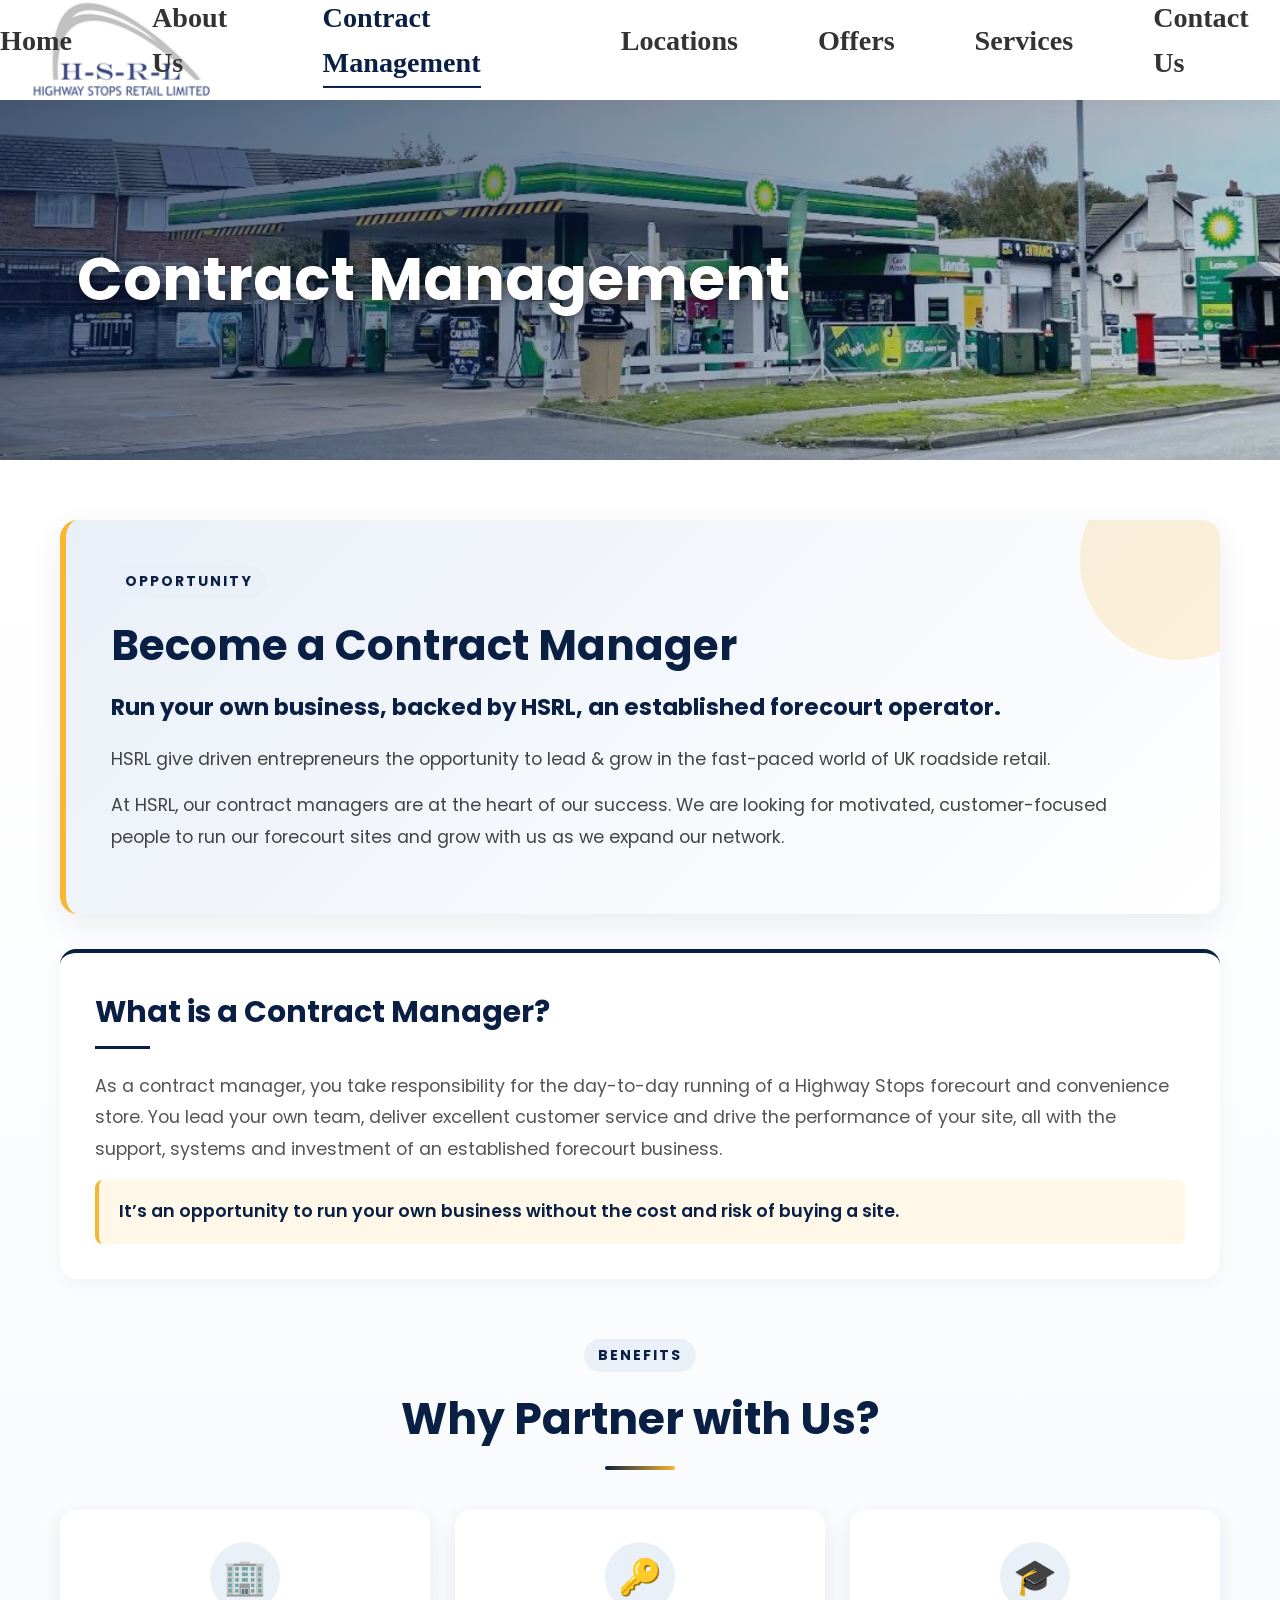
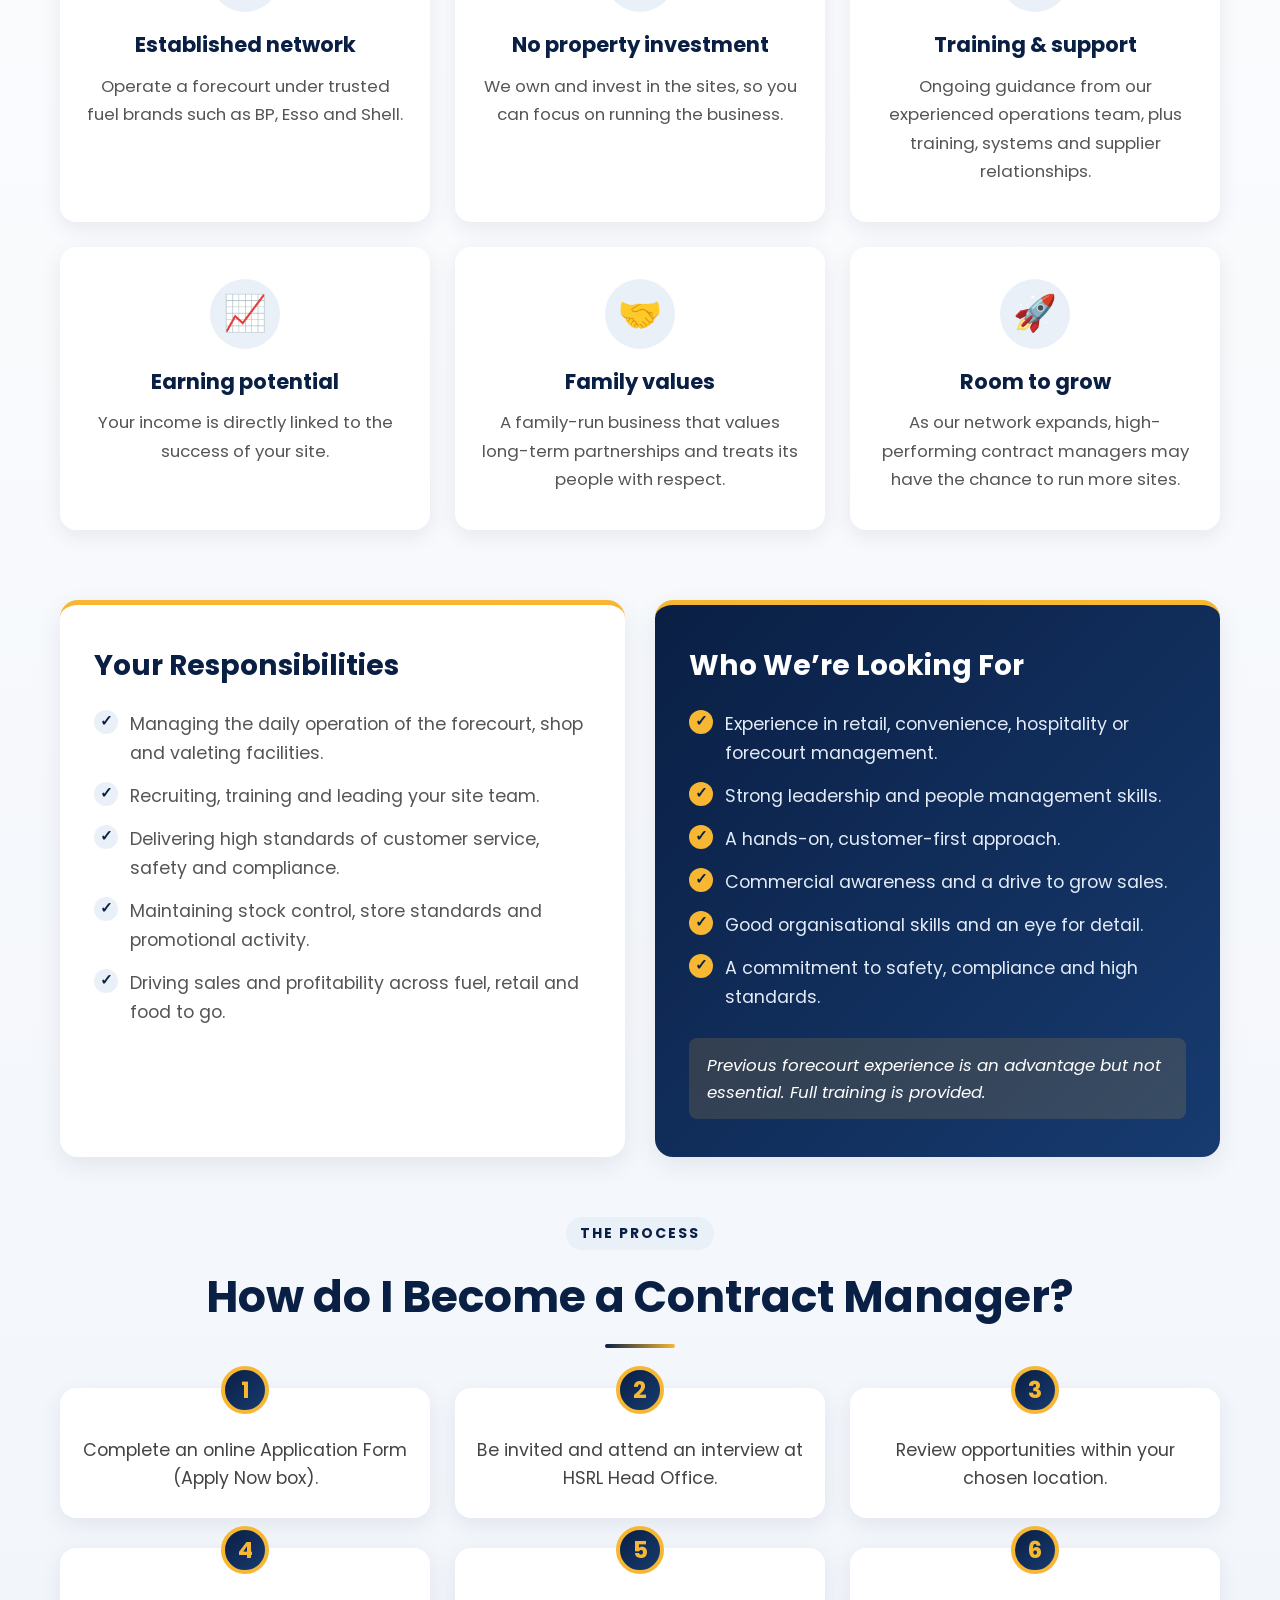
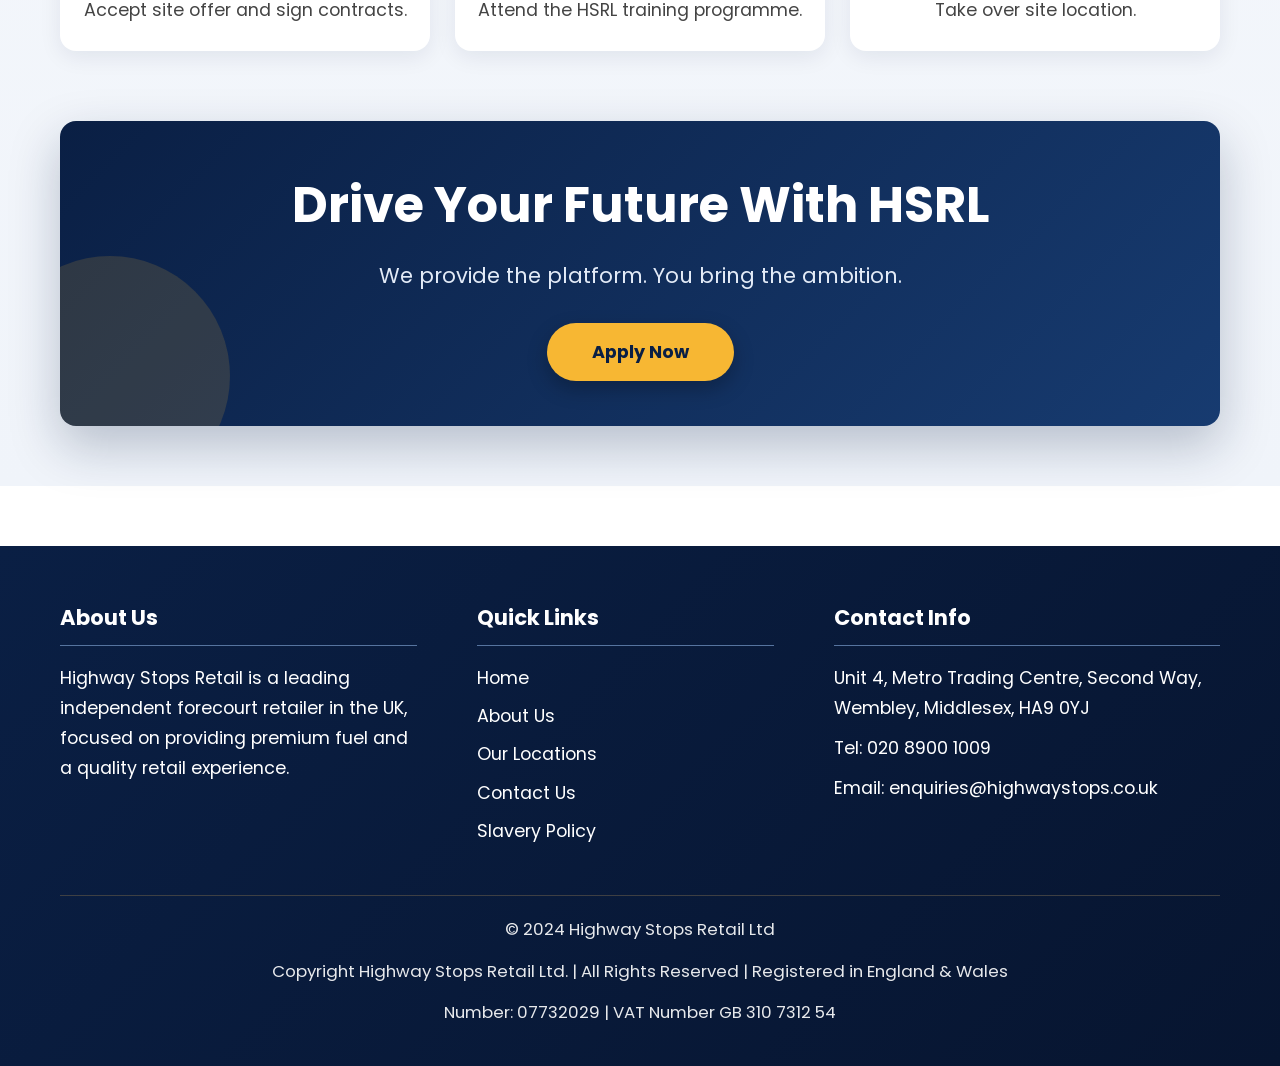
<file: contract.html>
<!DOCTYPE html>
<html lang="en">
<head>
    <meta charset="UTF-8">
    <meta name="viewport" content="width=device-width, initial-scale=1.0">
    <title>Contract Management | Highway Stops Retail Ltd</title>
    <link rel="stylesheet" href="css/style.css">

    <!-- ADDED: Swiper.js CSS -->
    <link rel="stylesheet" href="https://cdn.jsdelivr.net/npm/swiper@11/swiper-bundle.min.css"/>
</head>
<body> 

    <header class="main-header">
        <div class="container">
    <a href="index.html" class="logo">
        <img src="images/logo.png" alt="Highway Stops Retail Logo">
    </a>

    <button class="hamburger" id="hamburger">☰</button>

    <nav class="main-nav">
        <ul id="menu">
            <li><a href="index.html" class="active">Home</a></li>
            <li><a href="about.html">About Us</a></li>
            <li><a href="contract.html">Contract Management</a></li>
            <li><a href="locations.html">Locations</a></li>
            <li><a href="offers.html">Offers</a></li>
            <li><a href="services.html">Services</a></li>
            <li><a href="contact.html">Contact Us</a></li>
        </ul>
    </nav>

</div>

</header>


    <main>

    <!-- BANNER WITH TITLE -->
    <section class="page-banner">
        <img src="images/Swanley.jpeg" alt="View of a petrol station forecourt">
        <div class="ab-banner-text">
          <!--  <span class="ab-kicker">Careers</span> -->
            <h1>Contract Management</h1>
        </div>
    </section>

    <section class="content-section contract-modern ct-page">
        <div class="container">

            <!-- INTRO -->
            <div class="contract-intro ct-intro">
                <span class="ab-kicker dark">Opportunity</span>
                <h2>Become a Contract Manager</h2>
                <h3>Run your own business, backed by HSRL, an established forecourt operator.</h3>
                <p>HSRL give driven entrepreneurs the opportunity to lead &amp; grow in the fast-paced world of UK roadside retail.</p>
                <p>At HSRL, our contract managers are at the heart of our success. We are looking for motivated, customer-focused people to run our forecourt sites and grow with us as we expand our network.</p>
            </div>

            <!-- WHAT IS -->
            <div class="contract-info-section ct-what">
                <h2>What is a Contract Manager?</h2>
                <p>As a contract manager, you take responsibility for the day-to-day running of a Highway Stops forecourt and convenience store. You lead your own team, deliver excellent customer service and drive the performance of your site, all with the support, systems and investment of an established forecourt business.</p>
                <p class="ct-highlight">It’s an opportunity to run your own business without the cost and risk of buying a site.</p>
            </div>

            <!-- WHY PARTNER -->
            <div class="ct-heading">
                <span class="ab-kicker dark">Benefits</span>
                <h2>Why Partner with Us?</h2>
                <div class="ab-line center"></div>
            </div>

            <div class="ct-cards">
                <div class="ct-card"><div class="ct-icon">🏢</div><h3>Established network</h3><p>Operate a forecourt under trusted fuel brands such as BP, Esso and Shell.</p></div>
                <div class="ct-card"><div class="ct-icon">🔑</div><h3>No property investment</h3><p>We own and invest in the sites, so you can focus on running the business.</p></div>
                <div class="ct-card"><div class="ct-icon">🎓</div><h3>Training &amp; support</h3><p>Ongoing guidance from our experienced operations team, plus training, systems and supplier relationships.</p></div>
                <div class="ct-card"><div class="ct-icon">📈</div><h3>Earning potential</h3><p>Your income is directly linked to the success of your site.</p></div>
                <div class="ct-card"><div class="ct-icon">🤝</div><h3>Family values</h3><p>A family-run business that values long-term partnerships and treats its people with respect.</p></div>
                <div class="ct-card"><div class="ct-icon">🚀</div><h3>Room to grow</h3><p>As our network expands, high-performing contract managers may have the chance to run more sites.</p></div>
            </div>

            <!-- RESPONSIBILITIES + WHO WE LOOK FOR (two columns) -->
            <div class="ct-two">
                <div class="ct-panel">
                    <h2>Your Responsibilities</h2>
                    <ul class="ct-ticks">
                        <li>Managing the daily operation of the forecourt, shop and valeting facilities.</li>
                        <li>Recruiting, training and leading your site team.</li>
                        <li>Delivering high standards of customer service, safety and compliance.</li>
                        <li>Maintaining stock control, store standards and promotional activity.</li>
                        <li>Driving sales and profitability across fuel, retail and food to go.</li>
                    </ul>
                </div>

                <div class="ct-panel dark">
                    <h2>Who We’re Looking For</h2>
                    <ul class="ct-ticks">
                        <li>Experience in retail, convenience, hospitality or forecourt management.</li>
                        <li>Strong leadership and people management skills.</li>
                        <li>A hands-on, customer-first approach.</li>
                        <li>Commercial awareness and a drive to grow sales.</li>
                        <li>Good organisational skills and an eye for detail.</li>
                        <li>A commitment to safety, compliance and high standards.</li>
                    </ul>
                    <p class="ct-note">Previous forecourt experience is an advantage but not essential. Full training is provided.</p>
                </div>
            </div>

            <!-- HOW TO BECOME: TIMELINE -->
            <div class="ct-heading">
                <span class="ab-kicker dark">The Process</span>
                <h2>How do I Become a Contract Manager?</h2>
                <div class="ab-line center"></div>
            </div>

            <ol class="ct-timeline">
                <li><span>1</span><p>Complete an online Application Form (Apply Now box).</p></li>
                <li><span>2</span><p>Be invited and attend an interview at HSRL Head Office.</p></li>
                <li><span>3</span><p>Review opportunities within your chosen location.</p></li>
                <li><span>4</span><p>Accept site offer and sign contracts.</p></li>
                <li><span>5</span><p>Attend the HSRL training programme.</p></li>
                <li><span>6</span><p>Take over site location.</p></li>
            </ol>

            <!-- APPLY BOX - KEEP THIS -->
            <div class="contract-final-cta ct-apply">
                <h2>Drive Your Future With HSRL</h2>
                <p>We provide the platform. You bring the ambition.</p>
                <a href="application-form.html" target="_blank">Apply Now</a>
            </div>

        </div>
    </section>

</main>

    <footer class="main-footer">
        <div class="container">
            <div class="footer-content">
                <div class="footer-section">
                    <h4>About Us</h4>
                    <p>Highway Stops Retail is a leading independent forecourt retailer in the UK, focused on providing premium fuel and a quality retail experience.</p>
                </div>
                <div class="footer-section">
                    <h4>Quick Links</h4>
                    <ul>
                        <li><a href="index.html">Home</a></li>
                        <li><a href="about.html">About Us</a></li>
                        <li><a href="locations.html">Our Locations</a></li>
                        <li><a href="contact.html">Contact Us</a></li>
                        <li><a href="slavery.html">Slavery Policy</a></li>
                    </ul>
                </div>
                <div class="footer-section">
                    <h4>Contact Info</h4>
                     <ul>
                        <li><p>Unit 4, Metro Trading Centre, Second Way, Wembley, Middlesex, HA9 0YJ</p></li>
                        <li><p>Tel: 020 8900 1009</p></li>
                        <li><p>Email: enquiries@highwaystops.co.uk</p></li>
                    </ul>
                </div>
            </div>
<div class="footer-bottom">
    <p>© 2024 Highway Stops Retail Ltd</p>
    <p class="footer-legal">Copyright Highway Stops Retail Ltd. | All Rights Reserved | Registered in England &amp; Wales </p>
    <p>Number: 07732029 | VAT Number GB 310 7312 54</p>
</div>
        </div>
    </footer>

    <script src="js/script.js"></script>
</body>
</html>
</file>
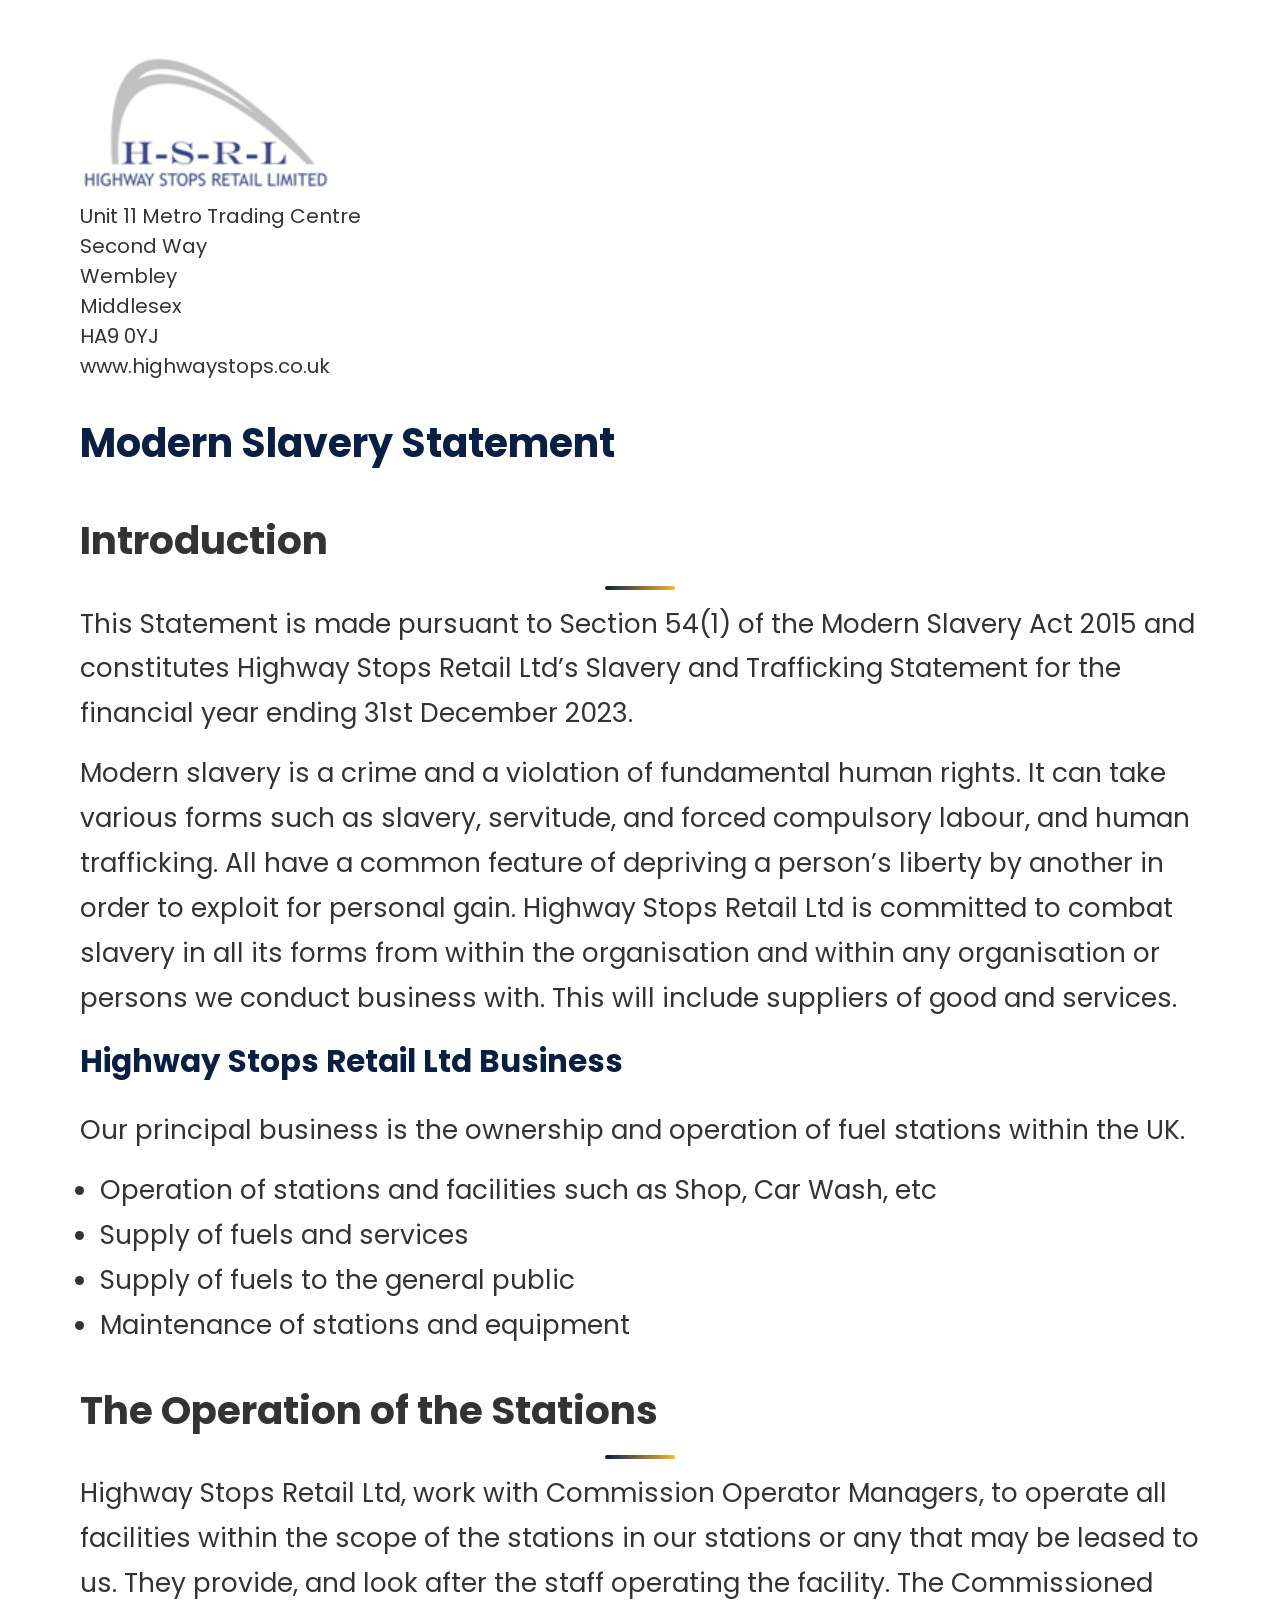
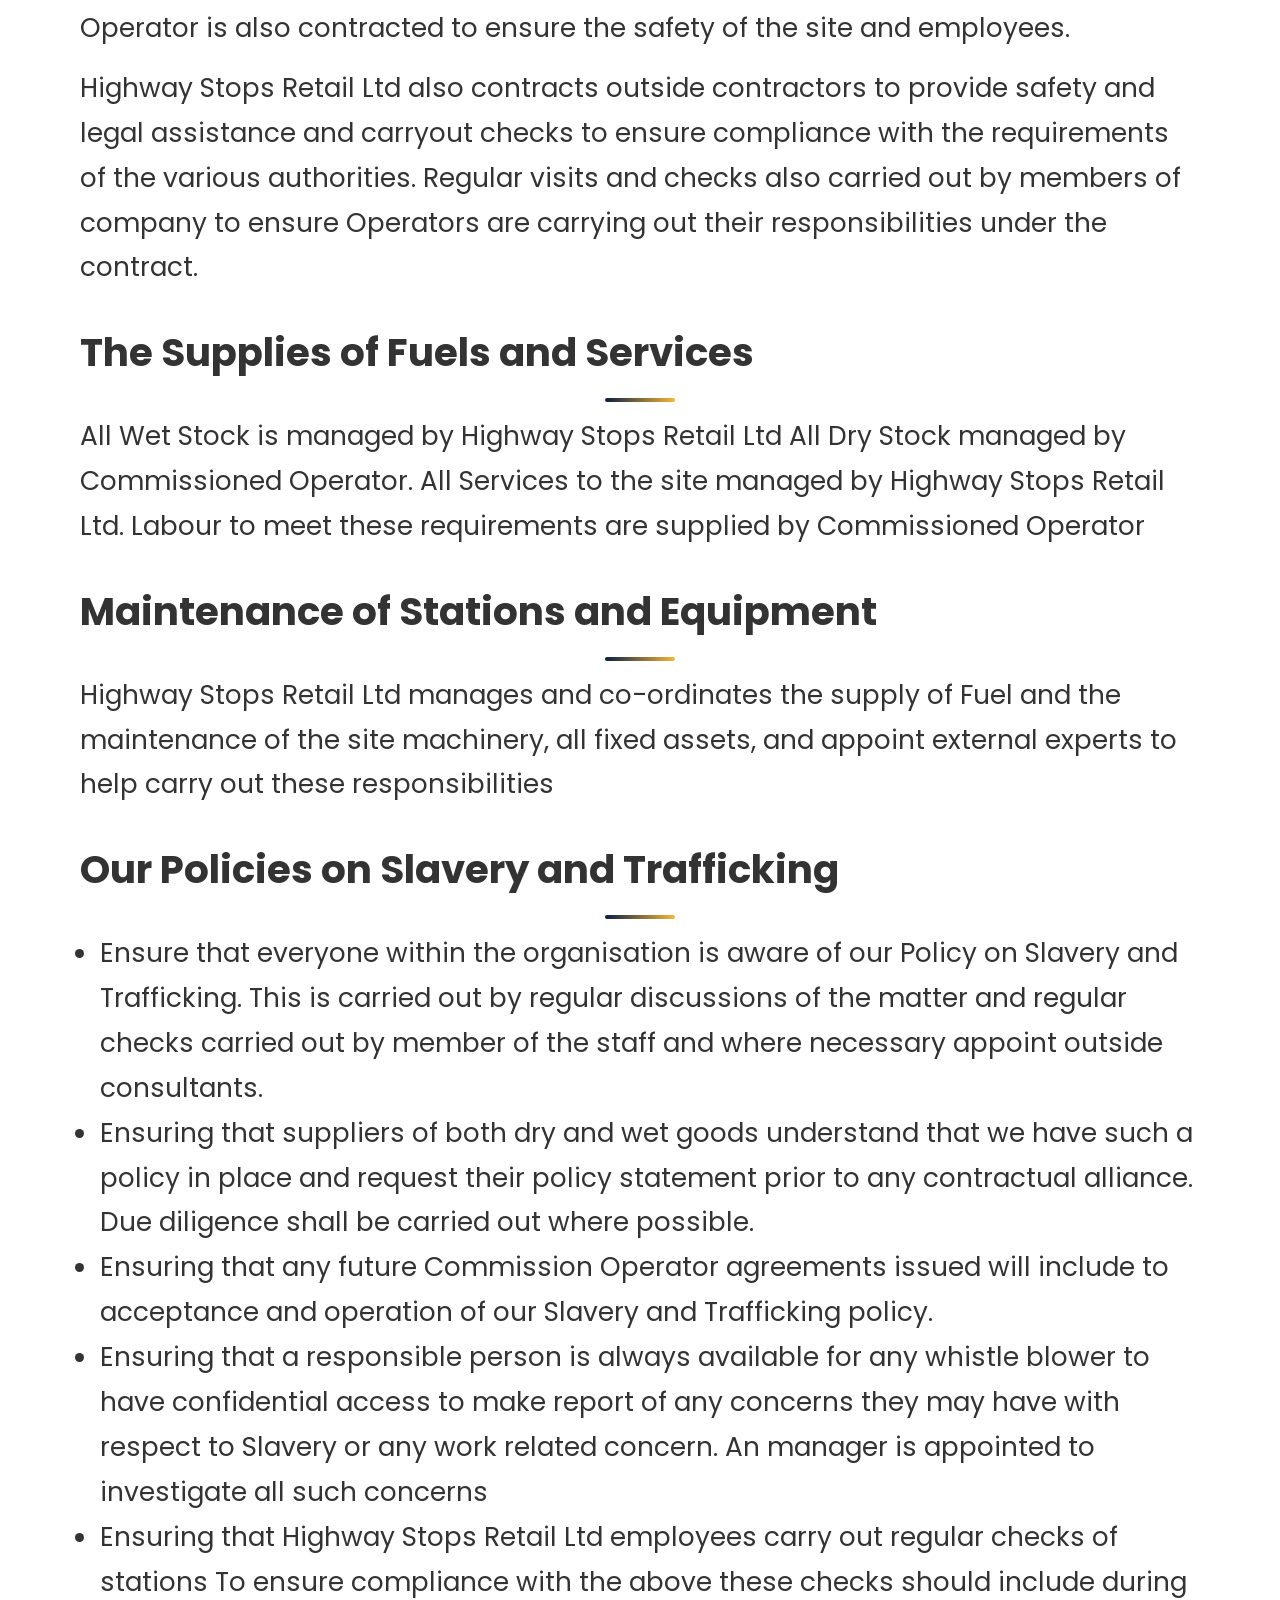
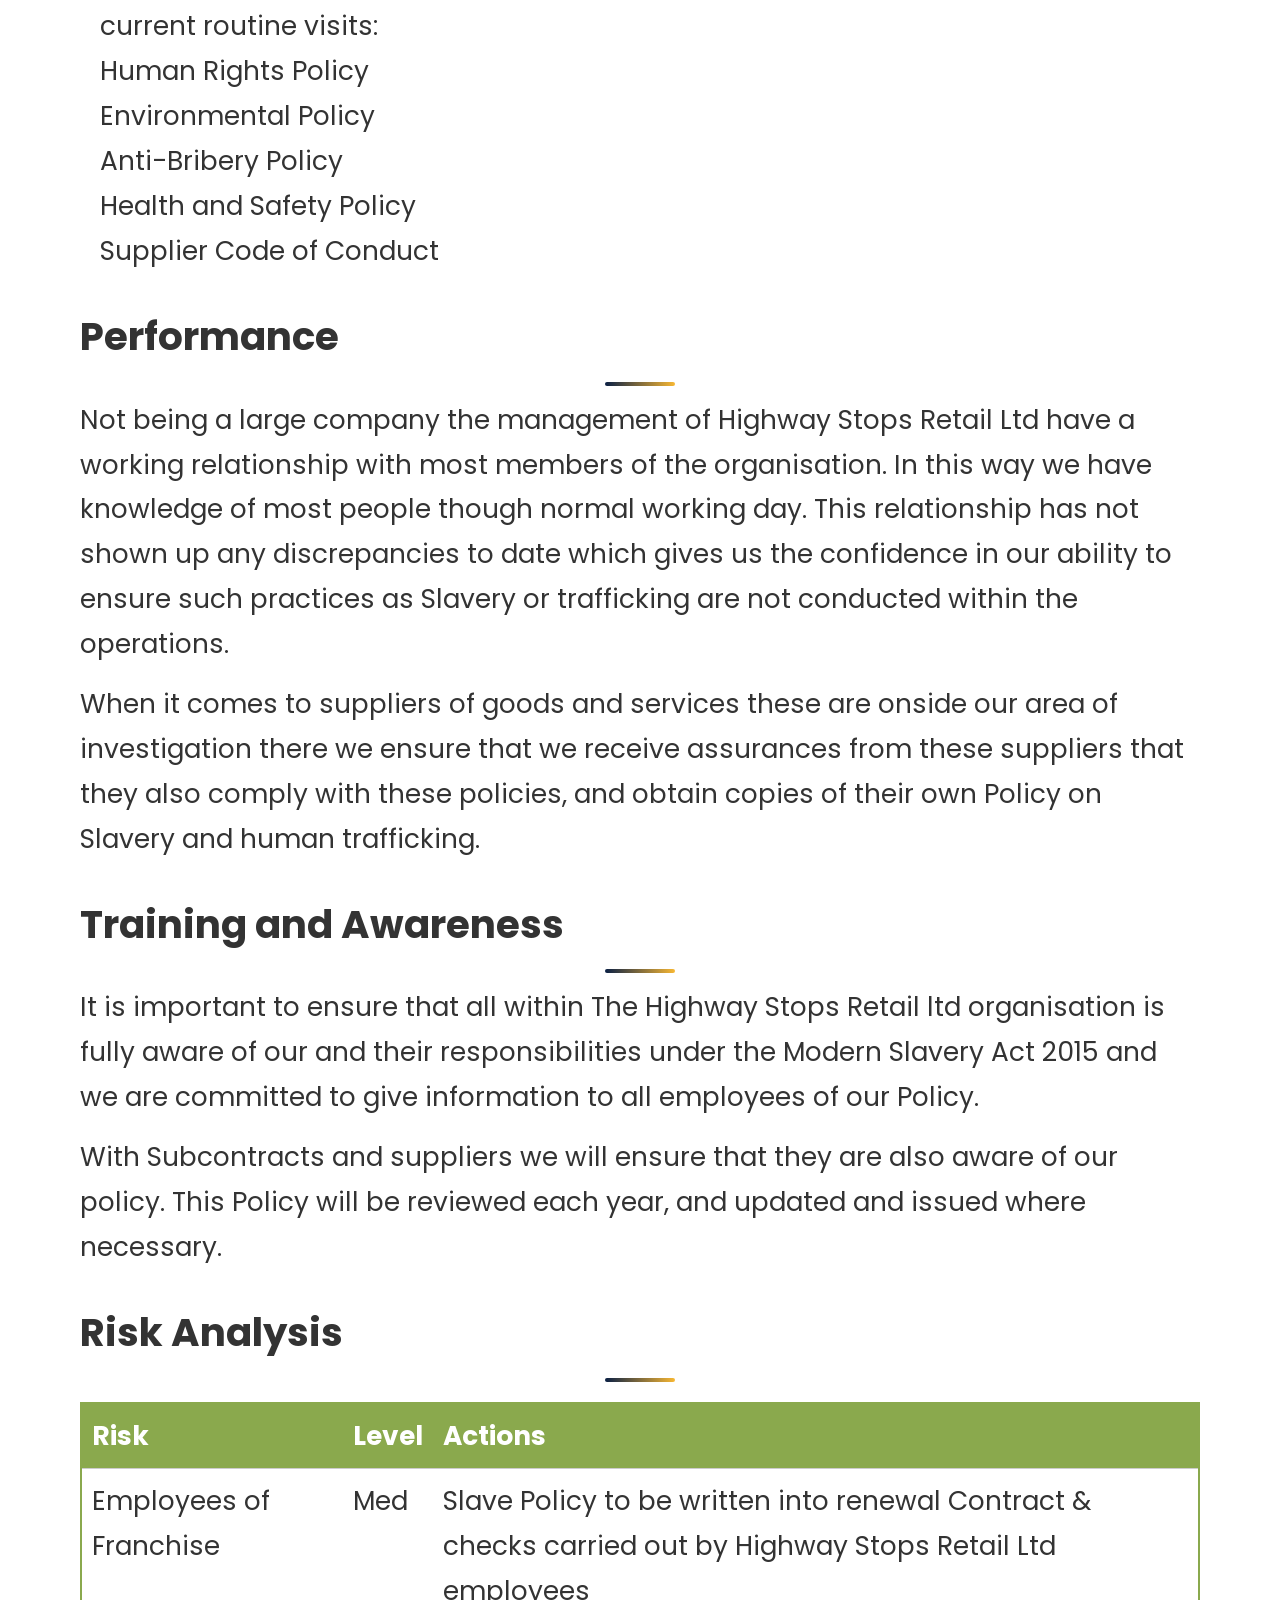
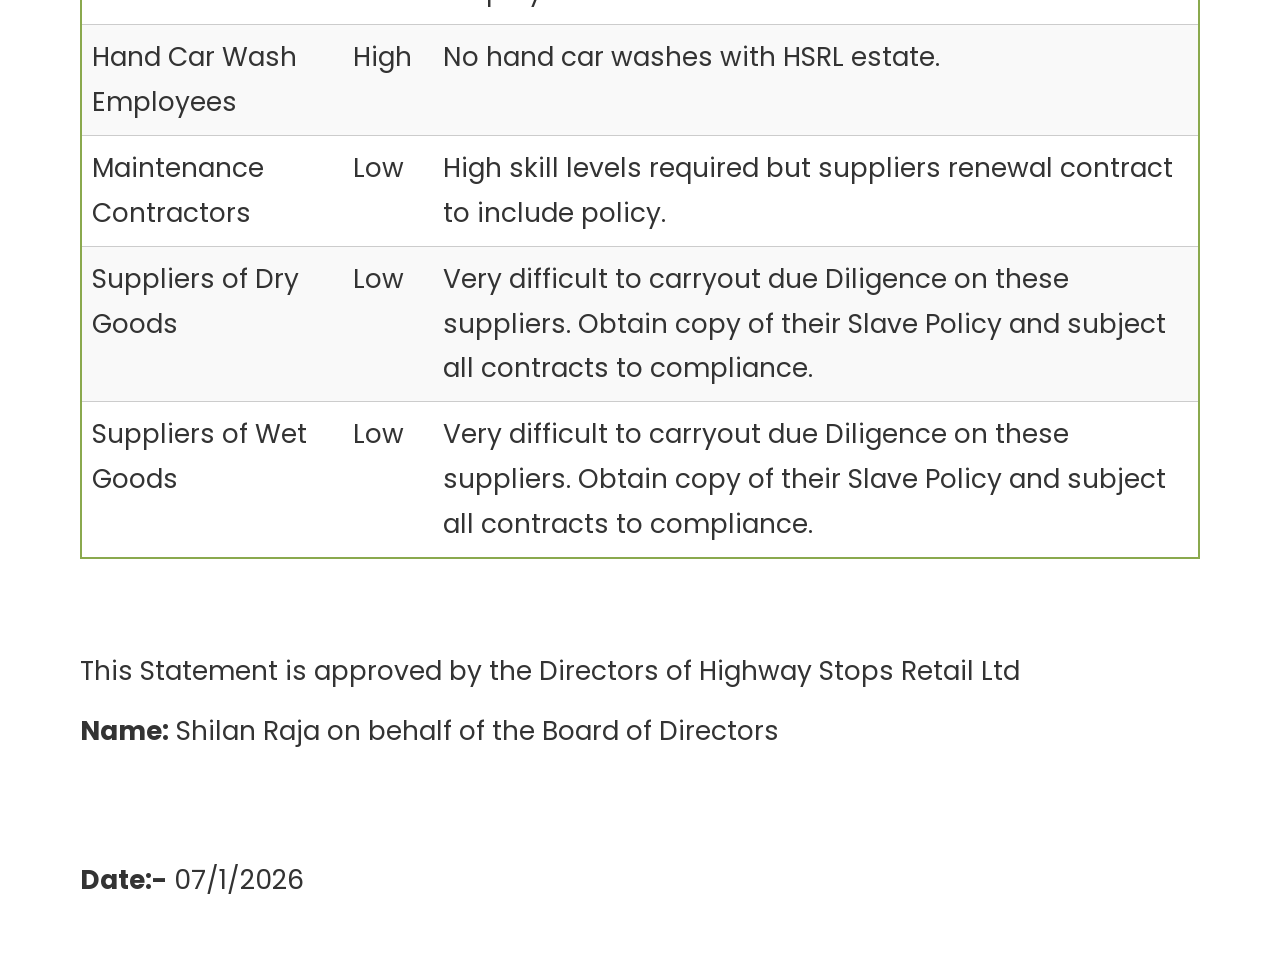
<file: slavery.html>
<!DOCTYPE html>
<html lang="en">
<head>
    <meta charset="UTF-8">
    <meta name="viewport" content="width=device-width, initial-scale=1.0">
    <title>Modern Slavery Statement | Highway Stops Retail Ltd</title>
    <link rel="stylesheet" href="css/style.css">

    <!-- Swiper CSS -->
    <link rel="stylesheet" href="https://cdn.jsdelivr.net/npm/swiper@11/swiper-bundle.min.css"/>
</head>

<body>

<section class="content-section">
    <div class="company-header">
    <img src="images/logo.png" alt="HSRL Logo">

    <div class="company-details">
        <p>Unit 11 Metro Trading Centre</p>
        <p>Second Way</p>
        <p>Wembley</p>
        <p>Middlesex</p>
        <p>HA9 0YJ</p>
        <p>www.highwaystops.co.uk</p>
    </div>
</div>

    <div class="container intro-text">

        <h1>Modern Slavery Statement</h1>

        <h2>Introduction</h2>
        <p>
            This Statement is made pursuant to Section 54(1) of the Modern Slavery Act 2015 and constitutes
            Highway Stops Retail Ltd’s Slavery and Trafficking Statement for the financial year ending 31st December 2023.</p>
        <p> Modern slavery is a crime and a violation of fundamental human rights. It can take various forms
such as slavery, servitude, and forced compulsory labour, and human trafficking. All have a common
feature of depriving a person’s liberty by another in order to exploit for personal gain.
Highway Stops Retail Ltd is committed to combat slavery in all its forms from within the organisation
and within any organisation or persons we conduct business with. This will include suppliers of good
and services. </p>
        

        <h3>Highway Stops Retail Ltd Business</h3>
        <p>
            Our principal business is the ownership and operation of fuel stations within the UK.
        </p>
        <ul>
            <li>Operation of stations and facilities such as Shop, Car Wash, etc</li>
            <li>Supply of fuels and services</li>
            <li>Supply of fuels to the general public</li>
            <li>Maintenance of stations and equipment</li>
        </ul>

        <h2>The Operation of the Stations</h2>
        <p>
            Highway Stops Retail Ltd, work with Commission Operator Managers, to operate all facilities within
the scope of the stations in our stations or any that may be leased to us. They provide, and look after
the staff operating the facility. The Commissioned Operator is also contracted to ensure the safety of
the site and employees. 
        </p>
        <p>Highway Stops Retail Ltd also contracts outside contractors to provide safety and legal assistance
and carryout checks to ensure compliance with the requirements of the various authorities.
Regular visits and checks also carried out by members of company to ensure Operators are carrying
out their responsibilities under the contract.</p>

        <h2>The Supplies of Fuels and Services</h2>
        <p>
           All Wet Stock is managed by Highway Stops Retail Ltd
All Dry Stock managed by Commissioned Operator.
All Services to the site managed by Highway Stops Retail Ltd.
Labour to meet these requirements are supplied by Commissioned Operator
        </p>

        <h2>Maintenance of Stations and Equipment</h2>
        <p>
            Highway Stops Retail Ltd manages and co-ordinates the supply of Fuel and the maintenance of the
site machinery, all fixed assets, and appoint external experts to help carry out these responsibilities
        </p>

        <h2>Our Policies on Slavery and Trafficking</h2>
        <ul>
            <li>Ensure that everyone within the organisation is aware of our Policy on Slavery and
Trafficking. This is carried out by regular discussions of the matter and regular checks
carried out by member of the staff and where necessary appoint outside consultants.</li>
            <li>Ensuring that suppliers of both dry and wet goods understand that we have such a policy
in place and request their policy statement prior to any contractual alliance. Due
diligence shall be carried out where possible. 
</li>
            <li>Ensuring that any future Commission Operator agreements issued will include to
acceptance and operation of our Slavery and Trafficking policy. 
</li>
            <li>Ensuring that a responsible person is always available for any whistle blower to have
confidential access to make report of any concerns they may have with respect to
Slavery or any work related concern. An manager is appointed to investigate all such
concerns 
</li>
            <li>Ensuring that Highway Stops Retail Ltd employees carry out regular checks of stations
To ensure compliance with the above these checks should include during current routine
visits:<br>
Human Rights Policy<br>
Environmental Policy<br>
Anti-Bribery Policy<br>
Health and Safety Policy<br>
Supplier Code of Conduct</li>
        </ul>

        <h2>Performance</h2>
        <p>
            Not being a large company the management of Highway Stops Retail Ltd have a working relationship
with most members of the organisation. In this way we have knowledge of most people though
normal working day. This relationship has not shown up any discrepancies to date which gives us the
confidence in our ability to ensure such practices as Slavery or trafficking are not conducted within
the operations. 
        </p>
        <p> When it comes to suppliers of goods and services these are onside our area of investigation there we
ensure that we receive assurances from these suppliers that they also comply with these policies,
and obtain copies of their own Policy on Slavery and human trafficking. </p>

        <h2>Training and Awareness</h2>
        <p>
            It is important to ensure that all within The Highway Stops Retail ltd organisation is fully aware of
our and their responsibilities under the Modern Slavery Act 2015 and we are committed to give
information to all employees of our Policy.</p>
<p>With Subcontracts and suppliers we will ensure that they are also aware of our policy.
This Policy will be reviewed each year, and updated and issued where necessary. 
        </p>


        <h2>Risk Analysis</h2>

<table class="risk-table">
    <thead>
        <tr>
            <th>Risk</th>
            <th>Level</th>
            <th>Actions</th>
        </tr>
    </thead>
    <tbody>
        <tr>
            <td>Employees of Franchise</td>
            <td>Med</td>
            <td>Slave Policy to be written into renewal Contract & checks carried out by Highway Stops Retail Ltd employees</td>
        </tr>
        <tr>
            <td>Hand Car Wash Employees</td>
            <td>High</td>
            <td>No hand car washes with HSRL estate.</td>
        </tr>
        <tr>
            <td>Maintenance Contractors</td>
            <td>Low</td>
            <td>High skill levels required but suppliers renewal contract to include policy.</td>
        </tr>
        <tr>
            <td>Suppliers of Dry Goods</td>
            <td>Low</td>
            <td>Very difficult to carryout due Diligence on these
suppliers. Obtain copy of their Slave Policy and subject all
contracts to compliance. 
</td>
        </tr>
        <tr>
            <td>Suppliers of Wet Goods</td>
            <td>Low</td>
            <td>Very difficult to carryout due Diligence on these
suppliers. Obtain copy of their Slave Policy and subject all
contracts to compliance. </td>
        </tr>
    </tbody>
</table>

<br><br>

<p>This Statement is approved by the Directors of Highway Stops Retail Ltd</p>

<p><strong>Name:</strong> Shilan Raja on behalf of the Board of Directors</p>

<br><br>

<p><strong>Date:-</strong> 07/1/2026</p>

    </div>
</section>

</body>
</html>

<style>
   .content-section {
    padding: 60px 20px;
}

/* LEFT ALIGN FIX */
.intro-text {
    max-width: 100%;     /* REMOVE 1000px limit */
    width: 100%;
    margin: 0;
    padding: 0 80px;     /* thoda left-right spacing */
    line-height: 1.7;
    text-align: left;
}

/* Heading bhi left */
h1 {
    text-align: left;       /* center se left */
    margin-bottom: 30px;
}

h2 {
    margin-top: 30px;
    color: #333;
    text-align: left;
}

h3 {
    text-align: left;
}

ul {
    padding-left: 20px;
}

.risk-table {
    width: 100%;
    border-collapse: collapse;
    margin-top: 20px;
    border: 2px solid #8aa94d;
}

.risk-table th {
    background-color: #8aa94d;
    color: white;
    text-align: left;
    padding: 10px;
}

.risk-table td {
    padding: 10px;
    border-top: 1px solid #ccc;
    vertical-align: top;
}

.risk-table tr:nth-child(even) {
    background-color: #f9f9f9;
}

.content-section {
    padding: 60px 20px;
    text-align: left;
}

.intro-text {
    max-width: 100%;
    width: 100%;
    margin: 0;
    padding: 0 80px;
    line-height: 1.7;
}

.intro-text h1,
.intro-text h2,
.intro-text h3 {
    text-align: left !important;
}

.company-header {
    padding-left: 80px;
    margin-bottom: 30px;
}

.company-header img {
    width: 250px;
    height: auto;
    display: block;
    margin-bottom: 10px;   /* logo ke niche space */
}

.company-details p {
    margin: 2px 0;
    font-size: 20px;
    line-height: 1.4;
}

</style>
</file>
<file: css/style.css>
/* css/style.css */

/* --- Google Fonts (Optional, but gives a nicer look) --- */
@import url('https://fonts.googleapis.com/css2?family=Poppins:wght@300;400;600;700&display=swap');

/* --- Global Styles & Variables --- */
:root {
    --primary-color: #009e4d; /* A fresh green from the BP logo */
    --secondary-color: #f5f5f5; /* Light grey for backgrounds */
    --text-color: #333333;
    --heading-color: #222222;
    --white-color: #ffffff;
    --shadow: 0 4px 15px rgba(0, 0, 0, 0.1);
}

* {
    box-sizing: border-box;
    margin: 0;
    padding: 0;
}

/* --- ADDED FOR INCREASING FONT SIZE --- */
/* This increases the base font size, and all 'rem' units will scale accordingly. */
html {
    font-size: 110%;
}
/* ----------------------------------------- */

body {
    font-family: 'Poppins', sans-serif;
    line-height: 1.6;
    color: var(--text-color);
    background-color: var(--white-color);
}

.container {
    max-width: 1200px;
    margin: 0 auto;
    padding: 0 20px;
}

h1, h2, h3 {
    color: var(--heading-color);
    margin-bottom: 20px;
}

p {
    margin-bottom: 15px;
}

img {
    max-width: 100%;
}

/* --- Header & Navigation --- */
.main-header {
    background-color: white;
    padding: 15px 0;
    box-shadow: 0 2px 5px rgba(0, 0, 0, 0.05);
    position: relative;
    top: 0;
    z-index: 1000;
    font-size: 1.6rem;
    font-family: Cambria, Cochin, Georgia, Times, 'Times New Roman', serif;
    height: 100px;
}

.main-header .container {
    display: flex;
    justify-content: 'space-between';
    align-items: center;
}

.logo img {
    height: 100px;
    display: block;
}

.logo {
    position: absolute;
    top: 50%; /* Vertically center it */
    transform: translateY(-50%);
    left: 30px; /* Add a little space from the edge */
    z-index: 10; /* Ensure it's above other header elements */
}

.main-nav ul {
    list-style: none;
    display: flex;
    gap: 80px;
    right: 20px;
    position: absolute;
    z-index: 100; 
    transform: translateY(-50%);
    align-items: center;
    top: 40%;
}

.main-nav a {
    text-decoration: none;
    color: var(--text-color);
    font-weight: 600;
    padding: 5px 0;
    position: relative;
    transition: color 0.3s ease;
}

.main-nav a::after {
    content: '';
    position: absolute;
    bottom: -5px;
    left: 0;
    width: 0;
    height: 2px;
    background-color: var(--primary-color);
    transition: width 0.3s ease;
}

.main-nav a:hover,
.main-nav a.active {
    color: var(--primary-color);
}

.main-nav a:hover::after,
.main-nav a.active::after {
    width: 100%;
}


/* --- Home Page: Main Slider --- */
.hero-slider {
    position: relative;
    height: 60vh;
    width: 100%;
    overflow: hidden;
}

.hero-slider {
    position: relative;   /* IMPORTANT */
}

.hero-slider::after {
    content: "";
    position: absolute;
    inset: 0;
    background: rgba(0,0,0,0.4);
}


.slide {
    position: absolute;
    top: 0;
    left: 0;
    width: 100%;
    height: 100%;
    opacity: 0;
    transition: opacity 1.5s ease-in-out;
}

.slide.active {
    opacity: 1;
}

.slide img {
    width: 100%;
    height: 100%;
    object-fit: cover;
    transform: scale(1.1);
    transition: transform 6s ease;
}

.slide.active img {
    transform: scale(1);
}

.hero-slider .slide h1 {
    position: absolute;
    top: 80%;
    left: 2%;
    bottom: 2%;
    transform: translateY(-50%);
    
    font-size: 4rem;
    font-weight: 700;
    letter-spacing: 3px;
    text-transform: uppercase;

    color: #ffffff;   /* Pure white */
    text-align: Left;

    animation: fadeUp 1s ease forwards;
    text-shadow: 4px 4px 20px rgba(0,0,0,0.8);
    
    z-index: 2; /* Ensure it's above overlay */
}


@keyframes fadeUp {
    from {
        opacity: 0;
        transform: translateY(40px);
    }
    to {
        opacity: 1;
        transform: translateY(0);
    }
}


/* --- General Content Sections --- */
.content-section {
    padding: 100px 0;
}

.content-section.bg-light {
    background: linear-gradient(to bottom, #f9f9f9, #ffffff);
}

.content-section h2 {
    text-align: center;
    font-size: 2.5rem;
    margin-bottom: 40px;
}

.intro-text {
    text-align: center;
    max-width: 900px;
    margin: 0 auto;
    font-size: 1.5rem ;
}

/* --- Home Page: Partner Swiper Slider --- */
/* The Swiper container needs some vertical padding */
/* ================= PARTNER LOGO SLIDER (ISOLATED) ================= */

.logo-section {
  padding: 50px 0;
  text-align: center;
  background: #fff;
  overflow: hidden;
}

.logo-section .slider {
  overflow: hidden;
  width: 100%;
  position: relative;
}

.logo-section .slide-track {
  display: flex;
  width: max-content;
  animation: partnerScroll 20s linear infinite;
}

.logo-section .partner-slide {
  width: 250px;
  display: flex;
  align-items: center;
  justify-content: center;
  padding: 10px;
  flex-shrink: 0;
}

.logo-section .partner-slide img {
  width: 150px;
  height: auto;
  filter: grayscale(30%);
  transition: 0.3s;
  opacity: 0.8;
}

.logo-section .partner-slide img:hover {
  filter: grayscale(0%);
  transform: scale(1.1);
  opacity: 1;
}

/* UNIQUE animation name */
@keyframes partnerScroll {
  0% {
    transform: translateX(0);
  }
  100% {
    transform: translateX(-50%);
  }
}


/* --- About & Contract Page Banner --- */
.page-banner {
    height: 40vh;
    overflow: hidden;
    position: relative;
    display: flex;
    align-items: center;
    justify-content: center;
}

.page-banner img {
    width: 100%;
    height: 100%;
    object-fit: cover;
}

.page-banner::after {
    content: "";
    position: absolute;
    inset: 0;
    background: linear-gradient(to right, rgba(0,0,0,0.6), rgba(0,0,0,0.2));
}

.page-banner-title {
    position: absolute;
    color: var(--white-color);
    font-size: 3.5rem;
    font-weight: 700;
    text-shadow: 2px 2px 8px rgba(0, 0, 0, 0.7);
    z-index: 2;
    letter-spacing: 2px;
}

/* --- About & Contract Page Content --- */
.page-content {
    max-width: 950px;
    font-size: 1.5rem;
}

/* --- Contact Page --- */
.contact-wrapper {
    display: flex;
    gap: 40px;
    background: var(--white-color);
    padding: 40px;
    box-shadow: var(--shadow);
    border-radius: 10px;
}

.contact-info, .contact-form {
    flex: 1;
}

.contact-info h3, .contact-form h3 {
    margin-top: 0;
    color: var(--primary-color);
}

.contact-info p {
    margin-bottom: 25px;
}

.contact-info strong {
    color: var(--heading-color);
}

.map-container {
    width: 100%;
    height: 250px;
    border-radius: 5px;
    overflow: hidden;
    border: 1px solid #ddd;
}

#contact-map {
    width: 100%;
    height: 100%;
}

.form-group {
    margin-bottom: 20px;
}

.form-group label {
    display: block;
    margin-bottom: 5px;
    font-weight: 600;
}

.form-group input,
.form-group textarea {
    width: 100%;
    padding: 12px;
    border: 1px solid #ccc;
    border-radius: 5px;
    font-family: 'Poppins', sans-serif;
    transition: border-color 0.3s ease;
}

.form-group input:focus,
.form-group textarea:focus {
    outline: none;
    border-color: var(--primary-color);
}

.btn-submit {
    display: inline-block;
    width: 100%;
    padding: 15px;
    background-color: var(--primary-color);
    color: var(--white-color);
    border: none;
    border-radius: 5px;
    cursor: pointer;
    font-size: 1.1rem;
    font-weight: 600;
    transition: background-color 0.3s ease;
}

.btn-submit:hover {
    background-color: #007a3c; /* A darker green */
}


/* --- Footer --- */
.main-footer {
    margin-top: 60px;
    font-size: 1.2rem;
    background: linear-gradient(135deg, #0A1F44, #071530);
    color: white;
    padding: 60px 0;
}

.footer-content {
    display: flex;
    justify-content: space-between;
    gap: 100px;
    flex-wrap: wrap;
}

.footer-section {
    flex: 1;
    min-width: 250px;
    max-width: 350px;
    
}

.footer-section li {
    word-break: break-word;
    overflow-wrap: break-word;
}

.email-item {
    white-space: nowrap;
}


.email-item {
    white-space: nowrap;
}

.email-item a {
    display: inline;   /* ✔ same line mein aayega */
}

@media (max-width: 480px) {
    .email-item {
        white-space: normal;
    }
}

.footer-section h4 {
    color: var(--white-color);
    margin-bottom: 15px;
    border-bottom: 1px solid var(--primary-color);
    padding-bottom: 10px;
    font-size: 1.3rem;
}

.footer-section ul {
    list-style: none;
}

.footer-section a {
    color: white;
    text-decoration: none;
    transition: color 0.3s ease;
    display: block;
    margin-bottom: 8px;
}

.footer-section a:hover {
    color: var(--white-color);
}

.footer-bottom {
    text-align: center;
    margin-top: 40px;
    padding-top: 20px;
    border-top: 1px solid #444;
}

.contact-info {
    list-style: none;
    padding: 0;
}

.contact-info li {
    margin-bottom: 10px;
    line-height: 1.6;
}

.contact-info strong {
    margin-right: 5px;
}

.contact-info a {
    color: white;
    text-decoration: none;
}

.contact-info a:hover {
    text-decoration: underline;
}


/* --- Responsive Design --- */
@media (max-width: 768px) {
    .main-header .container {
        flex-direction: column;
        gap: 15px;
    }

    .main-nav ul {
        flex-wrap: wrap;
        justify-content: center;
        gap: 15px;
    }

    .content-section h2 {
        font-size: 2rem;
    }

    .contact-wrapper {
        flex-direction: column;
        padding: 20px;
    }
    
    .footer-content {
        flex-direction: column;
        text-align: center;
    }
}

/* --- Offers Page: Scrolling Carousel --- */
.offers-intro {
    text-align: center;
    font-size: 1.2rem;
    margin-bottom: 40px;
}

.offers-scroller {
    overflow: hidden;
    padding: 20px 0;
    background: var(--white-color);
    position: relative;
    width: 100%;
}

.offers-track {
    display: flex;
    width: max-content;
    animation: scroll 17s linear infinite;
    gap: 20px;
    will-change: transform;
}

.offer-item {
    width: 400px;
    height: 300px;
    flex-shrink: 0;
    box-shadow: 0 5px 15px rgba(0,0,0,0.1);
    border-radius: 10px;
    overflow: hidden;
}

@keyframes scroll {
    0% {
        transform: translateX(0);
    }
    100% {
        transform: translateX(-50%);
    }
}


.offer-item img {
    width: 100%;
    height: 100%;
    object-fit: cover; /* Ensures images fill the container without stretching */
}

/* Pause animation on hover */
.offers-track:hover {
    animation-play-state: paused;
}





/* ================= LOCATIONS PAGE FINAL CLEAN ================= */


/* TOP BAR */
.top-filter-bar {
    display: flex;
    align-items: center;
    gap: 40px;
    padding: 20px 30px;
    background: #fff;
    border-bottom: 1px solid #ddd;
    flex-wrap: wrap;
}

/* SERVICES FULL WIDTH */
.top-filter-bar {
    width: 100%;
    padding: 20px 30px;
    background: #fff;
    border-bottom: 1px solid #ddd;
}

.top-filter-bar .filter-options {
    display: flex;
    flex-wrap: wrap;
    gap: 20px;
}


/* SEARCH BOX INSIDE LEFT PANEL */
.search-panel .search-box {
    padding: 15px;
    border-bottom: 1px solid #ddd;
}

.search-panel .search-box input {
    width: 100%;
    padding: 14px 18px;
    font-size: 1.1rem;
    border: 1px solid #ccc;
    border-radius: 6px;
}

.top-filter-bar .search-box input {
    width: 100%;
    padding: 14px 18px;
    font-size: 1.1rem;
    border: 1px solid #ccc;
    border-radius: 6px;
}

.top-filter-bar .search-box input {
    box-shadow: 0 2px 8px rgba(0,0,0,0.05);
    transition: 0.3s ease;
}

.top-filter-bar .search-box input:focus {
    outline: none;
    border-color: var(--primary-color);
    box-shadow: 0 0 0 3px rgba(0,158,77,0.15);
}


.top-filter-bar .filter-box {
    flex: 2;
}

.top-filter-bar .filter-options {
    display: flex;
    flex-wrap: wrap;
    gap: 20px;
}

/* LEFT PANEL */
.search-panel {
    width: 400px;
    background: #fff;
    border-right: 1px solid #ddd;
    display: flex;
    flex-direction: column;
}

.location-list-container {
    flex-grow: 1;
    overflow-y: auto;
    padding: 2px;
    font-size: 1.1rem;
}

.location-list-item {
    padding: 5px;
    border-bottom: 1px solid #eee;
    cursor: pointer;
    transition: 0.2s ease;
}

.location-list-item:hover {
    background: #f5f5f5;
}

/* RIGHT MAP */
.locations-body {
    display: flex;
    width: 100%;
    height: calc(100vh - 120px); 
    /* 160px = header + top filter approx adjust if needed */
}

.map-panel {
    flex: 1;
}

#map {
    width: 100%;
    height: 100%;
}


/* RESPONSIVE */
@media (max-width: 992px) {
    .locations-body {
        flex-direction: column;
    }

    .search-panel {
        width: 100%;
        border-right: none;
        max-height: 50vh;
    }

    .map-panel {
        height: 50vh;
    }
}

/* ===== LOCATIONS PAGE HEADER FIX ===== */

.locations-header {
    background-color: var(--secondary-color);
    text-align: center;
    padding: 30px 0;   /* reduced from 60px */
}

.locations-header h2 {
    font-size: 2.3rem;
    margin-bottom: 10px;
}

.locations-header p {
    font-size: 1.1rem;
    margin-bottom: 0;
}

.locations-hero-simple{
    text-align: center;
}

/* ===== Service Icons Spacing Fix ===== */

.location-item-services {
    display: flex;
    gap: 7px;              /* 👈 ICON GAP CONTROL */
    margin: 5px 0;
    flex-wrap: wrap;        /* agar zyada icons ho to next line me aa jaye */
}

/* ===== Colourful Service Icons ===== */

.location-item-services i {
    font-size: 1.2rem;
    padding: 5px;
    border-radius: 50%;
    background: #f3f3f3;
    transition: all 0.3s ease;
}

/* Individual Service Colors */

.location-item-services i[title="Air"] {
    color: #00bcd4;
}

.location-item-services i[title="Jet Wash"],
.location-item-services i[title="Car Wash"] {
    color: #2196f3;
}

.location-item-services i[title="Vaccum"] {
    color: #607d8b;
}

.location-item-services i[title="Coffee"] {
    color: #6d4c41;
}

.location-item-services i[title="Uber Eat"] {
    color: #06c167;
}

.location-item-services i[title="Subway"] {
    color: #009e4d;
}

.location-item-services i[title="Fireaway Pizza"],
.location-item-services i[title="Stoneway Pizza"] {
    color: #e53935;
}

.location-item-services i[title="Amazon Locker"] {
    color: #ff9900;
}

.location-item-services i[title="Rollover"] {
    color: #ff5722;
}

.location-item-services i[title="Toilets"] {
    color: #7b1fa2;
}

.location-item-services i[title="ATM"] {
    color: #2e7d32;
}

/* Hover Effect */

.location-item-services i:hover {
    transform: scale(1.2);
    background: #e8f5e9;
}

/* ===== TOP FILTER BAR ICON COLORS ===== */

/* ===== TOP FILTER BAR ICON COLORS FIXED ===== */

.filter-checkbox input[value="Air"] + i {
    color: #00bcd4;
}

.filter-checkbox input[value="Jet Wash"] + i,
.filter-checkbox input[value="Car Wash"] + i {
    color: #2196f3;
}

.filter-checkbox input[value="Vaccum"] + i {
    color: #607d8b;
}

.filter-checkbox input[value="Coffee"] + i {
    color: #6d4c41;
}

.filter-checkbox input[value="Uber Eat"] + i {
    color: #06c167;
}

.filter-checkbox input[value="Subway"] + i {
    color: #009e4d;
}

.filter-checkbox input[value="Fireaway Pizza"] + i,
.filter-checkbox input[value="Stoneway Pizza"] + i {
    color: #e53935;
}

.filter-checkbox input[value="Amazon Locker"] + i {
    color: #ff9900;
}

.filter-checkbox input[value="Rollover"] + i {
    color: #ff5722;
}

.filter-checkbox input[value="Toilets"] + i {
    color: #7b1fa2;
}

.filter-checkbox input[value="ATM"] + i {
    color: #2e7d32;
}


/* ===== PREMIUM HEADER ===== */
.main-header {
    position: sticky;
    top: 0;
    backdrop-filter: blur(10px);
    background: rgba(255,255,255,0.85);
    box-shadow: 0 4px 20px rgba(0,0,0,0.05);
    transition: 0.3s ease;
}

.btn-submit {
    border-radius: 30px;
    box-shadow: 0 8px 20px rgba(0,158,77,0.3);
}

.btn-submit:hover {
    transform: translateY(-3px);
    box-shadow: 0 12px 25px rgba(0,158,77,0.4);
}

/* ===== MODERN ABOUT PAGE ===== */

.about-modern {
    background: linear-gradient(to bottom, #ffffff, #f7f9fc);
}

.about-intro {
    max-width: 100%;
    width: 100%;
    margin: 0 auto;
}

.about-intro h2 {
    text-align: center;
}

.about-intro p {
    max-width: 100%;
    width: 100%;
    margin: 0;
    text-align: left;
    line-height: 1.7;
    font-size: 1.3rem;
}

about-intro {
    text-align: left;
    max-width: 850px;
    margin: 0 auto 60px;
}

about-intro h2 {
    font-size: 2.8rem;
    margin-bottom: 20px;
    color: var(--primary-color);
}

about-intro p {
    font-size: 1.3rem;
}

/* GRID SECTION */
.about-grid {
    display: flex;
    gap: 40px;
    margin-bottom: 80px;
    flex-wrap: wrap;
}

.about-card {
    flex: 1;
    min-width: 280px;
    background: white;
    padding: 40px;
    border-radius: 15px;
    box-shadow: 0 10px 30px rgba(0,0,0,0.05);
    transition: 0.3s ease;
}

.about-card:hover {
    transform: translateY(-8px);
    box-shadow: 0 15px 35px rgba(0,0,0,0.1);
}

.about-card h3 {
    color: var(--primary-color);
    margin-bottom: 15px;
}

/* LEADERSHIP */
.about-leadership {
    text-align: center;
    margin-bottom: 80px;
}

.about-leadership h2 {
    font-size: 2.5rem;
    margin-bottom: 40px;
}

.leader-cards {
    display: flex;
    justify-content: center;
    gap: 40px;
    flex-wrap: wrap;
}

.leader-card {
    background: white;
    padding: 30px 40px;
    border-radius: 12px;
    box-shadow: 0 5px 20px rgba(0,0,0,0.05);
    transition: 0.3s ease;
}

.leader-card:hover {
    background: var(--primary-color);
    color: white;
}

.leader-card h4 {
    margin-bottom: 10px;
}

/* STATS */
.about-stats {
    display: flex;
    justify-content: center;
    gap: 60px;
    text-align: center;
    flex-wrap: wrap;
}

.stat-box h3 {
    font-size: 3rem;
    color: var(--primary-color);
}

.stat-box p {
    font-size: 1.2rem;
}

/* ===== MODERN CONTRACT PAGE ===== */

.contract-modern {
    background: linear-gradient(to bottom, #ffffff, #f7f9fc);
}

/* Intro Section */
.contract-intro {
    text-align: center;
    max-width: 850px;
    margin: 0 auto 60px;
}

.contract-intro h2 {
    font-size: 2.8rem;
    color: var(--primary-color);
    margin-bottom: 20px;
}

.contract-intro p {
    font-size: 1.3rem;
}

/* Grid Layout */
.contract-grid {
    display: flex;
    gap: 40px;
    flex-wrap: wrap;
    margin-bottom: 80px;
}

.contract-card {
    flex: 1;
    min-width: 280px;
    background: white;
    padding: 40px;
    border-radius: 15px;
    box-shadow: 0 10px 30px rgba(0,0,0,0.05);
    transition: 0.3s ease;
}

.contract-card:hover {
    transform: translateY(-8px);
    box-shadow: 0 15px 35px rgba(0,0,0,0.1);
}

.contract-card h3 {
    color: var(--primary-color);
    margin-bottom: 15px;
}

/* Highlight Box */
.contract-highlight {
    background: var(--primary-color);
    color: white;
    padding: 50px;
    border-radius: 20px;
    text-align: center;
    margin-bottom: 80px;
}

.contract-highlight h3 {
    font-size: 2rem;
    margin-bottom: 20px;
}

.contract-highlight p {
    font-size: 1.3rem;
}

/* CTA Button */
.contract-cta {
    text-align: center;
}

.contract-cta a {
    display: inline-block;
    padding: 15px 40px;
    background: var(--primary-color);
    color: white;
    border-radius: 30px;
    text-decoration: none;
    font-weight: 600;
    box-shadow: 0 8px 20px rgba(0,158,77,0.3);
    transition: 0.3s ease;
}

.contract-cta a:hover {
    transform: translateY(-3px);
    box-shadow: 0 12px 25px rgba(0,158,77,0.4);
}

/* ===== PREMIUM CONTRACT PAGE UPGRADE ===== */

.contract-split {
    display: flex;
    gap: 60px;
    align-items: center;
    margin-bottom: 100px;
    flex-wrap: wrap;
}

.contract-text {
    flex: 1;
}

.contract-text h2 {
    font-size: 2.6rem;          /* Slightly smaller */
    line-height: 1.2;           /* Better spacing */
    letter-spacing: -0.5px;     /* Cleaner look */
    color: var(--primary-color);
    margin-bottom: 25px;
    max-width: 450px;           /* Prevents weird stretching */
}

.contract-text p {
    font-size: 1.2rem;
    margin-bottom: 25px;
}

.contract-points {
    list-style: none;
    padding: 0;
}

.contract-points li {
    margin-bottom: 12px;
    font-size: 1.1rem;
}

/* Investment Box */
.contract-box {
    flex: 1;
    background: linear-gradient(135deg, #0A1F44, #071530);
    color: white;
    padding: 50px;
    border-radius: 20px;
    box-shadow: 0 20px 50px rgba(0,0,0,0.15);
    text-align: center;
}

.contract-box h3 {
    margin-bottom: 15px;
    color: #f7b733;
    font-weight: 600;
    letter-spacing: 1px;
}

.contract-box h4 {
    font-size: 2.5rem;
    margin: 20px 0;
    color: #f7b733;
}

.contract-box span {
    font-size: 0.9rem;
    opacity: 0.8;
}

/* Feature Cards */
.contract-features {
    display: flex;
    gap: 40px;
    margin-bottom: 100px;
    flex-wrap: wrap;
}

.feature-card {
    flex: 1;
    min-width: 280px;
    background: white;
    padding: 40px;
    border-radius: 20px;
    box-shadow: 0 15px 40px rgba(0,0,0,0.05);
    transition: 0.4s ease;
    border-top: 5px solid var(--primary-color);
}

.feature-card:hover {
    transform: translateY(-12px);
    box-shadow: 0 25px 50px rgba(0,0,0,0.1);
}

.feature-card h3 {
    margin-bottom: 15px;
    color: var(--primary-color);
}

/* Final CTA */
.contract-final-cta {
    background: linear-gradient(45deg, var(--primary-color), #00c96b);
    padding: 70px;
    border-radius: 30px;
    text-align: center;
    color: white;
}

.contract-final-cta h2 {
    font-size: 2.8rem;
    margin-bottom: 15px;
}

.contract-final-cta p {
    font-size: 1.2rem;
    margin-bottom: 30px;
}

.contract-final-cta a {
    display: inline-block;
    padding: 15px 45px;
    background: white;
    color: var(--primary-color);
    border-radius: 40px;
    font-weight: 700;
    text-decoration: none;
    transition: 0.3s ease;
}

.contract-final-cta a:hover {
    transform: scale(1.05);
}

/* Responsive */
@media (max-width: 768px) {
    .contract-split {
        flex-direction: column;
    }

    .contract-features {
        flex-direction: column;
    }
}

/* ===== OFFERS PAGE: SERVICES SECTION ===== */

.offers-details {
    margin-top: 80px;
    text-align: center;
}

.services-main-heading {
    font-size: 2.2rem;
    color: var(--primary-color);
    margin-bottom: 20px;
}

.services-description {
    max-width: 900px;
    margin: 0 auto 50px;
    font-size: 1.2rem;
}

.services-subheading {
    font-size: 1.8rem;
    margin: 50px 0 30px;
    color: var(--heading-color);
}

.services-grid {
    display: flex;
    gap: 40px;
    justify-content: center;
    flex-wrap: wrap;
    margin-bottom: 40px;
}

.service-card {
    background: var(--white-color);
    padding: 30px;
    max-width: 320px;
    border-radius: 15px;
    box-shadow: var(--shadow);
    transition: 0.3s ease;
}

.service-card:hover {
    transform: translateY(-8px);
}

.service-card h5 {
    color: var(--primary-color);
    margin-bottom: 15px;
    font-size: 1.2rem;
}


/* ===== HAMBURGER MENU ===== */

.hamburger {
    display: none;
    font-size: 2rem;
    background: none;
    border: none;
    cursor: pointer;
    position: absolute;
    right: 20px;
    top: 35px;
    z-index: 200;
}

/* MOBILE NAVIGATION */

@media (max-width:768px){

    .hamburger{
        display:block;
    }

    .main-nav{
        position: absolute;
        top:100px;
        left:0;
        width:100%;
        background:white;
        box-shadow:0 10px 20px rgba(0,0,0,0.1);
        display:none;
    }

    .main-nav ul{
        flex-direction:column;
        gap:20px;
        padding:30px;
        position:static;
        transform:none;
        align-items:flex-start;
    }

    .main-nav.active{
        display:block;
    }

}


/* home page paragraph */

/* Intro Text */
.intro-para {
    font-size: 30px;
    line-height: 1.8;
    color: #444;
    margin-bottom: 15px;
    text-align: center;
}

/* Features Section */
.features {
    display: flex;
    justify-content: center;
    align-items: stretch;
    gap: 20px;
    margin: 30px 0;
    flex-wrap: nowrap; /* IMPORTANT: wrap band */
}

/* Individual Box */
.feature-box {
    background: #fff;
    padding: 25px;
    width: 30%;
    border-radius: 12px;
    text-align: center;
    box-shadow: 0 8px 20px rgba(0,0,0,0.08);
    transition: 0.3s;
}

/* Hover effect */
.feature-box:hover {
    transform: translateY(-8px);
}

/* Heading */
.feature-box h3 {
    color: #009e4d;
    margin-bottom: 10px;
}

/* Text */
.feature-box p {
    font-size: 20px;
    color: #555;
}

/* Mobile Responsive */
@media (max-width: 768px) {
    .features {
        flex-wrap: wrap;
    }

    .feature-box {
        width: 100%;
    }
}


/* ===== HOME HERO SLIDER: AUTO + MANUAL BUTTONS ===== */

.hero-slider {
    position: relative;
    height: 60vh;
    min-height: 320px;
    width: 100%;
    overflow: hidden;
}

.hero-slider::after {
    content: "";
    position: absolute;
    inset: 0;
    background: rgba(0, 0, 0, 0.35);
    z-index: 1;
    pointer-events: none;
}

.hero-slider .slide {
    position: absolute;
    inset: 0;
    width: 100%;
    height: 100%;
    opacity: 0;
    visibility: hidden;
    transition: opacity 0.8s ease, visibility 0.8s ease;
    z-index: 0;
}

.hero-slider .slide.active {
    opacity: 1;
    visibility: visible;
    z-index: 0;
}

.hero-slider .slide img {
    display: block;
    width: 100%;
    height: 100%;
    object-fit: cover;
    transform: scale(1.04);
    transition: transform 5.5s ease;
}

.hero-slider .slide.active img {
    transform: scale(1);
}

/* Image name - bottom left */
.hero-slider .slide h1 {
    position: absolute;
    left: 4%;
    bottom: 7%;
    margin: 0;
    color: #fff;
    font-size: clamp(1.5rem, 4vw, 3.5rem);
    font-weight: 700;
    letter-spacing: 1px;
    text-transform: uppercase;
    text-shadow: 2px 2px 10px rgba(0, 0, 0, 0.85);
    z-index: 2;
}

/* Number buttons - bottom right */
.slider-dots {
    position: absolute;
    right: 3%;
    bottom: 7%;
    display: flex;
    flex-wrap: wrap;
    justify-content: flex-end;
    gap: 8px;
    max-width: 55%;
    z-index: 5;
}

.slider-dot {
    width: 34px;
    height: 34px;
    padding: 0;
    border: 1px solid rgba(255, 255, 255, 0.9);
    border-radius: 5px;
    background: rgba(0, 0, 0, 0.45);
    color: #fff;
    font: 600 14px 'Poppins', sans-serif;
    cursor: pointer;
    transition: background 0.2s ease, transform 0.2s ease;
}

.slider-dot:hover,
.slider-dot.active {
    background: #009e4d;
    border-color: #009e4d;
    transform: translateY(-2px);
}


/* Mobile Responsive */
@media (max-width: 600px) {

    .hero-slider {
        height: 42vh;
        min-height: 260px;
    }

    .hero-slider .slide h1 {
        left: 5%;
        bottom: 18%;
        max-width: 90%;
        font-size: 1.4rem;
    }

    .slider-dots {
        right: 5%;
        bottom: 5%;
        max-width: 90%;
        gap: 5px;
    }

    .slider-dot {
        width: 29px;
        height: 29px;
        font-size: 12px;
    }
}


/* ===== ABOUT PAGE: FOUR IMAGE CONTENT CARDS ===== */

.about-cards-grid {
    display: grid;
    grid-template-columns: repeat(2, 1fr);
    gap: 35px;
    margin: 60px 0 90px;
}

.about-info-card {
    background: #ffffff;
    border-radius: 15px;
    overflow: hidden;
    box-shadow: 0 8px 25px rgba(0, 0, 0, 0.08);
    transition: transform 0.3s ease, box-shadow 0.3s ease;
}

.about-info-card:hover {
    transform: translateY(-8px);
    box-shadow: 0 15px 35px rgba(0, 0, 0, 0.13);
}

/* Card Image */
.about-card-image {
    width: 100%;
    height: 250px;
    overflow: hidden;
}

.about-card-image img {
    width: 100%;
    height: 100%;
    object-fit: cover;
    display: block;
    transition: transform 0.5s ease;
}

.about-info-card:hover .about-card-image img {
    transform: scale(1.06);
}

/* Card Content */
.about-card-content {
    padding: 30px;
}

.about-card-content h3 {
    color: var(--primary-color);
    font-size: 1.6rem;
    margin-bottom: 15px;
}

.about-card-content p {
    color: #555;
    font-size: 1.05rem;
    line-height: 1.8;
    margin-bottom: 0;
}


/* Responsive Design */
@media (max-width: 768px) {

    .about-cards-grid {
        grid-template-columns: 1fr;
        gap: 25px;
        margin: 40px 0 60px;
    }

    .about-card-image {
        height: 220px;
    }

    .about-card-content {
        padding: 22px;
    }

    .about-card-content h3 {
        font-size: 1.4rem;
    }
}







/* ===== ABOUT PAGE: THREE CARDS IN ONE ROW ===== */

.about-cards-grid {
    display: grid;
    grid-template-columns: repeat(3, minmax(0, 1fr));
    gap: 25px;
    margin: 50px 0 80px;
    align-items: stretch;
}

.about-info-card {
    background: #ffffff;
    border-radius: 12px;
    overflow: hidden;
    box-shadow: 0 5px 20px rgba(0, 0, 0, 0.08);
    display: flex;
    flex-direction: column;
    transition: transform 0.3s ease;
}

.about-info-card:hover {
    transform: translateY(-5px);
}

.about-card-image {
    width: 100%;
    height: 210px;
    overflow: hidden;
}

.about-card-image img {
    width: 100%;
    height: 100%;
    object-fit: cover;
    display: block;
}

.about-card-content {
    padding: 22px;
    flex: 1;
}

.about-card-content h3 {
    color: var(--primary-color);
    font-size: 1.35rem;
    margin-bottom: 12px;
}

.about-card-content p {
    color: #555;
    font-size: 0.95rem;
    line-height: 1.7;
    margin: 0;
}

/* Tablet */
@media (max-width: 900px) {
    .about-cards-grid {
        grid-template-columns: repeat(2, 1fr);
    }
}

/* Mobile */
@media (max-width: 600px) {
    .about-cards-grid {
        grid-template-columns: 1fr;
    }

    .about-card-image {
        height: 220px;
    }
}

/* ===== WHAT WE OFFER SECTION ===== */

.what-we-offer {
    margin: 70px 0;
    padding: 50px 35px;
    background: #f7f8fa;
    border-radius: 12px;
}

.what-we-offer h2 {
    text-align: center;
    color: var(--primary-color);
    font-size: 2rem;
    margin-bottom: 40px;
}

.offer-grid {
    display: grid;
    grid-template-columns: repeat(3, minmax(0, 1fr));
    gap: 25px;
}

.offer-card {
    background: #ffffff;
    padding: 28px 25px;
    border-radius: 10px;
    border-left: 4px solid var(--primary-color);
    box-shadow: 0 4px 15px rgba(0, 0, 0, 0.05);
    transition: transform 0.3s ease, box-shadow 0.3s ease;
}

.offer-card:hover {
    transform: translateY(-5px);
    box-shadow: 0 8px 22px rgba(0, 0, 0, 0.10);
}

.offer-card h3 {
    color: var(--primary-color);
    font-size: 1.2rem;
    margin-bottom: 12px;
}

.offer-card p {
    color: #555;
    font-size: 0.95rem;
    line-height: 1.7;
    margin: 0;
}

/* Tablet */
@media (max-width: 900px) {
    .offer-grid {
        grid-template-columns: repeat(2, 1fr);
    }
}

/* Mobile */
@media (max-width: 600px) {
    .what-we-offer {
        padding: 35px 20px;
    }

    .offer-grid {
        grid-template-columns: 1fr;
    }
}


/* ===== LEADERSHIP TEAM SECTION ===== */

.leadership-section {
    margin: 80px 0;
}

.leadership-section > h2 {
    text-align: center;
    color: var(--primary-color);
    font-size: 2rem;
    margin-bottom: 45px;
}

.leader-cards {
    display: grid;
    grid-template-columns: repeat(2, minmax(0, 1fr));
    gap: 30px;
}

.leader-card {
    display: flex;
    gap: 22px;
    align-items: flex-start;
    background: #ffffff;
    border-radius: 12px;
    padding: 25px;
    box-shadow: 0 5px 20px rgba(0, 0, 0, 0.07);
    transition: transform 0.3s ease, box-shadow 0.3s ease;
}

.leader-card:hover {
    transform: translateY(-5px);
    box-shadow: 0 10px 25px rgba(0, 0, 0, 0.12);
    background: #ffffff ;
}

/* Leader Photo */

.leader-image {
    flex: 0 0 130px;
    width: 130px;
    height: 155px;
    overflow: hidden;
    border-radius: 8px;
    background: #eeeeee;
}

.leader-image img {
    width: 100%;
    height: 100%;
    object-fit: cover;
    display: block;
}

/* Leader Details */

.leader-content {
    flex: 1;
}

.leader-content h3 {
    color: var(--primary-color);
    font-size: 1.3rem;
    margin: 0 0 5px;
}

.leader-content h4 {
    color: #777777;
    font-size: 0.95rem;
    font-weight: 600;
    margin: 0 0 14px;
}

.leader-content p {
    color: #555555;
    font-size: 0.9rem;
    line-height: 1.7;
    margin-bottom: 12px;
}

/* Tablet */

@media (max-width: 900px) {
    .leader-cards {
        grid-template-columns: 1fr;
    }
}

/* Mobile */

@media (max-width: 600px) {
    .leadership-section {
        margin: 50px 0;
    }

    .leader-card {
        flex-direction: column;
        padding: 20px;
    }

    .leader-image {
        width: 100%;
        height: 240px;
        flex-basis: auto;
    }
}


/* ===== CONTRACT MANAGEMENT CONTENT ===== */

.contract-intro {
    margin-bottom: 45px;
}

.contract-intro h2 {
    color: var(--primary-color);
    font-size: 2rem;
    margin-bottom: 20px;
}

.contract-intro h3 {
    font-size: 1.25rem;
    color: #333;
    margin-bottom: 18px;
}

.contract-intro p,
.contract-info-section p {
    color: #555;
    font-size: 1rem;
    line-height: 1.8;
    margin-bottom: 15px;
}

.contract-info-section {
    margin-bottom: 40px;
}

.contract-info-section h2 {
    color: var(--primary-color);
    font-size: 1.7rem;
    margin-bottom: 20px;
}

.contract-list,
.contract-steps {
    padding-left: 25px;
    margin: 0;
}

.contract-list li,
.contract-steps li {
    color: #555;
    font-size: 1rem;
    line-height: 1.8;
    padding-left: 5px;
    margin-bottom: 12px;
}

.contract-list li strong {
    color: #333;
}

.contract-note {
    font-style: italic;
    margin-top: 20px;
}

/* Mobile Responsive */

@media (max-width: 600px) {
    .contract-intro h2 {
        font-size: 1.7rem;
    }

    .contract-intro h3 {
        font-size: 1.1rem;
    }

    .contract-info-section h2 {
        font-size: 1.4rem;
    }

    .contract-intro p,
    .contract-info-section p,
    .contract-list li,
    .contract-steps li {
        font-size: 0.95rem;
    }
}


/* =====================================
   CONTRACT PAGE - MODERN DESIGN
===================================== */

/* Main Content */
.contract-modern {
    padding: 60px 0;
    background: #f8faf9;
}

/* Intro Section */
.contract-intro {
    background: #eaf5ee;
    padding: 45px;
    border-radius: 18px;
    border-left: 6px solid var(--primary-color);
    margin-bottom: 35px;
}

.contract-intro h2 {
    font-size: 2.3rem;
    color: var(--primary-color);
    margin-bottom: 15px;
}

.contract-intro h3 {
    font-size: 1.25rem;
    color: #333;
    line-height: 1.6;
}

.contract-intro p {
    color: #444;
    line-height: 1.8;
    max-width: 1000px;
}

/* Information Sections */
.contract-info-section {
    background: #ffffff;
    padding: 35px;
    border-radius: 16px;
    margin-bottom: 30px;
    box-shadow: 0 5px 20px rgba(0,0,0,0.045);
}

.contract-info-section h2 {
    color: var(--primary-color);
    font-size: 1.7rem;
    margin-bottom: 22px;
    position: relative;
}

.contract-info-section h2::after {
    content: "";
    display: block;
    width: 55px;
    height: 3px;
    background: var(--primary-color);
    margin-top: 10px;
}

/* Paragraphs */
.contract-info-section p {
    color: #555;
    line-height: 1.8;
}

/* Benefit and Responsibility Lists */
.contract-list {
    display: grid;
    grid-template-columns: repeat(2, minmax(0, 1fr));
    gap: 15px;
    padding: 0;
    list-style: none;
}

.contract-list li {
    background: #f5f8f6;
    border-radius: 10px;
    padding: 18px 20px;
    margin: 0;
    line-height: 1.7;
    color: #444;
    border-left: 3px solid var(--primary-color);
}

.contract-list li strong {
    display: block;
    color: #222;
    margin-bottom: 5px;
}

/* How to Become - Numbered Steps */
.contract-steps {
    display: grid;
    grid-template-columns: repeat(3, minmax(0, 1fr));
    gap: 20px;
    padding: 0;
    list-style: none;
    counter-reset: steps;
}

.contract-steps li {
    counter-increment: steps;
    position: relative;
    background: #f0f6f2;
    padding: 25px 20px 25px 65px;
    border-radius: 12px;
    min-height: 100px;
    display: flex;
    align-items: center;
    line-height: 1.6;
    margin: 0;
}

.contract-steps li::before {
    content: counter(steps);
    position: absolute;
    left: 18px;
    top: 50%;
    transform: translateY(-50%);
    width: 34px;
    height: 34px;
    background: var(--primary-color);
    color: white;
    border-radius: 50%;
    display: flex;
    align-items: center;
    justify-content: center;
    font-weight: bold;
}

/* Note */
.contract-note {
    background: #fff8e8;
    padding: 15px 20px;
    border-radius: 8px;
    margin-top: 20px;
}

/* Existing Apply Now Section */
.contract-final-cta {
    margin-top: 45px;
    border-radius: 16px;
    padding: 45px 25px;
}

/* Tablet */
@media (max-width: 900px) {
    .contract-steps {
        grid-template-columns: repeat(2, 1fr);
    }
}

/* Mobile */
@media (max-width: 600px) {
    .contract-modern {
        padding: 35px 0;
    }

    .contract-intro,
    .contract-info-section {
        padding: 25px 20px;
    }

    .contract-intro h2 {
        font-size: 1.8rem;
    }

    .contract-list,
    .contract-steps {
        grid-template-columns: 1fr;
    }

    .contract-info-section h2 {
        font-size: 1.4rem;
    }
}



/* ==========================================
   HIGHWAY STOPS RETAIL LTD
   PREMIUM NAVY BLUE THEME
========================================== */

/* MAIN COLOUR VARIABLES */
:root {
    --primary-color: #0A1F44;
    --secondary-color: #EAF0F8;
    --text-color: #333333;
    --heading-color: #0A1F44;
    --white-color: #ffffff;
    --shadow: 0 4px 15px rgba(10, 31, 68, 0.10);
}

/* GENERAL HEADINGS */
h1, h2, h3 {
    color: var(--heading-color);
}

/* NAVIGATION */
.main-nav a:hover,
.main-nav a.active {
    color: #0A1F44;
}

.main-nav a::after {
    background-color: #0A1F44;
}

/* BUTTONS */
.btn-submit {
    background-color: #0A1F44;
    box-shadow: 0 8px 20px rgba(10, 31, 68, 0.25);
}

.btn-submit:hover {
    background-color: #071530;
    box-shadow: 0 12px 25px rgba(10, 31, 68, 0.35);
}

/* SLIDER NAVIGATION */
.slider-dot:hover,
.slider-dot.active {
    background: #0A1F44;
    border-color: #0A1F44;
}

/* HOME PAGE FEATURE BOXES */
.feature-box h3 {
    color: #0A1F44;
}

/* ABOUT PAGE */
.about-intro h2,
.about-card-content h3,
.about-leadership h2,
.leadership-section > h2,
.leader-content h3,
.stat-box h3 {
    color: #0A1F44;
}

/* ABOUT PAGE CARDS */
.about-info-card,
.about-card-content {
    background-color: #ffffff;
}

/* WHAT WE OFFER */
.what-we-offer {
    background: #F0F4FA;
}

.what-we-offer h2,
.offer-card h3 {
    color: #0A1F44;
}

.offer-card {
    border-left-color: #0A1F44;
}

/* CONTRACT PAGE */
.contract-modern {
    background: #F4F6FA;
}

.contract-intro {
    background: #EAF0F8;
    border-left-color: #0A1F44;
}

.contract-intro h2,
.contract-info-section h2,
.contract-text h2,
.contract-info-section h2::after {
    color: #0A1F44;
}

.contract-info-section h2::after {
    background: #0A1F44;
}

.contract-list li {
    background: #F3F6FB;
    border-left-color: #0A1F44;
}

.contract-steps li {
    background: #EDF2F9;
}

.contract-steps li::before {
    background: #0A1F44;
}

/* CONTRACT FEATURE CARDS */
.feature-card {
    border-top-color: #0A1F44;
}

.feature-card h3 {
    color: #0A1F44;
}

/* CONTRACT HIGHLIGHT BOX */
.contract-highlight {
    background: linear-gradient(135deg, #0A1F44, #071530);
}

/* CONTRACT FINAL CTA */
.contract-final-cta {
    background: linear-gradient(135deg, #0A1F44, #173B70);
}

.contract-final-cta a {
    color: #0A1F44;
}

/* CONTRACT INVESTMENT BOX */
.contract-box {
    background: linear-gradient(135deg, #0A1F44, #071530);
}

/* SERVICES PAGE */
.services-main-heading,
.service-card h5 {
    color: #0A1F44;
}

/* CONTACT PAGE */
.contact-info h3,
.contact-form h3 {
    color: #0A1F44;
}

.form-group input:focus,
.form-group textarea:focus {
    border-color: #0A1F44;
}

/* SEARCH AND FILTERS */
.top-filter-bar .search-box input:focus {
    border-color: #0A1F44;
    box-shadow: 0 0 0 3px rgba(10, 31, 68, 0.15);
}

/* LOCATIONS PAGE */
.locations-header {
    background-color: #EAF0F8;
}

/* FOOTER */
.main-footer {
    background: linear-gradient(135deg, #0A1F44, #071530);
}

.footer-section h4 {
    border-bottom-color: #56749F;
}

/* MOBILE NAVIGATION */
@media (max-width: 768px) {
    .main-nav {
        background: #ffffff;
    }
}

/* REMOVE REMAINING GREEN ACCENTS */
.location-item-services i[title="Subway"],
.location-item-services i[title="ATM"],
.filter-checkbox input[value="Subway"] + i,
.filter-checkbox input[value="ATM"] + i {
    color: #0A1F44;
}

.location-item-services i:hover {
    background: #EAF0F8;
}

/* PREMIUM NAVY SHADOWS */
.about-info-card:hover,
.leader-card:hover,
.feature-card:hover,
.service-card:hover {
    box-shadow: 0 12px 30px rgba(10, 31, 68, 0.12);
}

/* CONSISTENT PAGE BACKGROUNDS */
.contract-modern,
.about-modern {
    background: linear-gradient(to bottom, #ffffff, #F0F4FA);
}

/* END OF NAVY BLUE THEME */

/* ================= ABOUT PAGE CREATIVE DESIGN ================= */

/* Banner text */
.page-banner::after{background:linear-gradient(135deg,rgba(10,31,68,.75),rgba(10,31,68,.15))}
.ab-banner-text{position:absolute;left:6%;right:6%;z-index:2;color:#fff;text-align:left}
.ab-banner-text h1{color:#fff;font-size:clamp(1.8rem,5vw,3.4rem);margin:8px 0;text-shadow:2px 2px 10px rgba(0,0,0,.5)}
.ab-banner-text p{font-size:1.2rem;margin:0;opacity:.95}

.ab-kicker{display:inline-block;background:#f7b733;color:#0A1F44;font-size:.8rem;font-weight:700;letter-spacing:2px;text-transform:uppercase;padding:5px 14px;border-radius:30px}
.ab-kicker.dark{background:#EAF0F8;color:#0A1F44}
.ab-kicker.center{display:table;margin:0 auto 10px}

/* Stats strip overlapping banner */
.ab-stats{position:relative;z-index:5;display:grid;grid-template-columns:repeat(4,1fr);max-width:1000px;margin:-55px auto 0;background:#fff;border-radius:16px;box-shadow:0 15px 40px rgba(10,31,68,.18);overflow:hidden}
.ab-stat{padding:28px 10px;text-align:center;border-right:1px solid #e6ecf5}
.ab-stat:last-child{border-right:0}
.ab-stat strong{display:block;font-size:2.2rem;color:#0A1F44;line-height:1.1}
.ab-stat span{font-size:.95rem;color:#667;font-weight:600}

/* Section tweaks */
.about-modern{padding-top:70px}
.ab-line{width:70px;height:4px;border-radius:4px;background:linear-gradient(90deg,#0A1F44,#f7b733);margin:12px 0 0}
.ab-line.center{margin:12px auto 40px}
.ab-heading{text-align:center;margin:70px 0 0}
.ab-heading h2,.leadership-section>h2,.what-we-offer h2{margin-bottom:0}

/* Who we are: two columns */
.ab-who{display:grid;grid-template-columns:1fr 2fr;gap:50px;align-items:start}
.ab-who-head h2{text-align:left!important;font-size:2.6rem;margin:12px 0 0}
.ab-who-head{position:sticky;top:120px;border-left:5px solid #0A1F44;padding-left:22px}
.ab-who-body p{font-size:1.05rem!important;color:#555;line-height:1.85!important;margin-bottom:18px!important}
.ab-who-body .ab-lead{font-size:1.3rem!important;color:#0A1F44;font-weight:600;line-height:1.6!important}

/* Value cards */
.about-cards-grid{margin-top:35px}
.about-info-card{border-bottom:4px solid transparent;transition:.35s}
.about-info-card:hover{transform:translateY(-10px);border-bottom-color:#f7b733;box-shadow:0 18px 40px rgba(10,31,68,.18)}
.about-card-image{position:relative}
.about-card-image img{transition:transform .6s}
.about-info-card:hover .about-card-image img{transform:scale(1.08)}
.about-card-image::after{content:"";position:absolute;inset:0;background:linear-gradient(to top,rgba(10,31,68,.55),transparent 60%)}
.ab-num{position:absolute;left:18px;bottom:12px;z-index:2;color:#fff;font-size:2.2rem;font-weight:700;opacity:.9}

/* What we offer */
.what-we-offer{background:linear-gradient(135deg,#0A1F44,#173B70)!important;position:relative;overflow:hidden}
.what-we-offer::before{content:"";position:absolute;right:-80px;top:-80px;width:260px;height:260px;border-radius:50%;background:rgba(247,183,51,.12)}
.what-we-offer h2{color:#fff!important}
.offer-card{border-left:0!important;border-top:4px solid #f7b733;text-align:center;position:relative}
.offer-card:hover{transform:translateY(-8px)}
.ab-icon{width:62px;height:62px;margin:0 auto 14px;border-radius:50%;background:#EAF0F8;display:flex;align-items:center;justify-content:center;font-size:1.7rem;transition:.3s}
.offer-card:hover .ab-icon{background:#f7b733;transform:rotate(10deg) scale(1.1)}

/* Leadership */
.leadership-section>h2{text-align:center}
.leader-card{border-top:4px solid #0A1F44;position:relative}
.leader-card:hover{border-top-color:#f7b733}
.leader-image{border-radius:50% 12px 12px 12px;box-shadow:0 6px 16px rgba(10,31,68,.2)}
.leader-content h4{color:#f0a500!important}

/* CTA */
.ab-cta{text-align:center;background:linear-gradient(135deg,#0A1F44,#173B70);color:#fff;padding:60px 25px;border-radius:24px;margin-top:20px}
.ab-cta h2{color:#fff!important;margin-bottom:10px;font-size:2.1rem}
.ab-cta p{font-size:1.15rem;opacity:.9}
.ab-cta a{display:inline-block;margin-top:10px;background:#f7b733;color:#0A1F44;font-weight:700;padding:14px 38px;border-radius:40px;text-decoration:none;transition:.3s}
.ab-cta a:hover{transform:translateY(-4px);box-shadow:0 10px 22px rgba(0,0,0,.3)}

/* Responsive */
@media(max-width:900px){
  .ab-who{grid-template-columns:1fr;gap:25px}
  .ab-who-head{position:static}
  .ab-stats{grid-template-columns:repeat(2,1fr);margin:-40px 15px 0}
  .ab-stat:nth-child(2){border-right:0}
  .ab-stat:nth-child(-n+2){border-bottom:1px solid #e6ecf5}
}
@media(max-width:600px){
  .ab-who-head h2{font-size:2rem}
  .ab-cta h2{font-size:1.6rem}
}

/* Stats strip: 3 items */
.ab-stats{grid-template-columns:repeat(3,1fr);max-width:800px}
.ab-stat:nth-child(3){border-right:0}

@media(max-width:900px){
  .ab-stats{grid-template-columns:repeat(3,1fr);margin:-40px 15px 0}
  .ab-stat:nth-child(2){border-right:1px solid #e6ecf5}
  .ab-stat:nth-child(-n+2){border-bottom:0}
}
@media(max-width:500px){
  .ab-stat strong{font-size:1.5rem}
  .ab-stat span{font-size:.8rem}
}

/* ================= CONTRACT PAGE CREATIVE DESIGN ================= */

.ct-page{padding-top:60px}

/* Intro */
.ct-intro{text-align:left;max-width:100%;background:linear-gradient(135deg,#EAF0F8,#fff)!important;border-left:6px solid #f7b733!important;box-shadow:0 10px 30px rgba(10,31,68,.08);position:relative;overflow:hidden}
.ct-intro::after{content:"";position:absolute;right:-60px;top:-60px;width:200px;height:200px;border-radius:50%;background:rgba(247,183,51,.18)}
.ct-intro h2{text-align:left!important;font-size:2.4rem!important;margin:14px 0 10px!important}
.ct-intro h3{color:#0A1F44!important;font-size:1.3rem!important;margin-bottom:18px}
.ct-intro p{position:relative;z-index:1}

/* What is */
.ct-what{border-top:4px solid #0A1F44}
.ct-what h2{text-align:left}
.ct-highlight{background:#fff8e8;border-left:4px solid #f7b733;padding:16px 20px;border-radius:8px;font-weight:600;color:#0A1F44!important;margin-bottom:0!important}

/* Section headings */
.ct-heading{text-align:center;margin:60px 0 0}
.ct-heading h2{margin:12px 0 0!important}

/* Benefit cards */
.ct-cards{display:grid;grid-template-columns:repeat(3,minmax(0,1fr));gap:25px;margin-top:10px}
.ct-card{background:#fff;padding:32px 26px;border-radius:16px;text-align:center;box-shadow:0 6px 22px rgba(10,31,68,.08);border-bottom:4px solid transparent;transition:.35s}
.ct-card:hover{transform:translateY(-10px);border-bottom-color:#f7b733;box-shadow:0 18px 40px rgba(10,31,68,.18)}
.ct-icon{width:70px;height:70px;margin:0 auto 16px;border-radius:50%;background:#EAF0F8;display:flex;align-items:center;justify-content:center;font-size:2rem;transition:.3s}
.ct-card:hover .ct-icon{background:#f7b733;transform:rotate(10deg) scale(1.1)}
.ct-card h3{font-size:1.2rem;margin-bottom:10px}
.ct-card p{color:#555;font-size:.95rem;line-height:1.7;margin:0}

/* Two column panels */
.ct-two{display:grid;grid-template-columns:1fr 1fr;gap:30px;margin:70px 0 0}
.ct-panel{background:#fff;padding:38px 34px;border-radius:18px;box-shadow:0 8px 26px rgba(10,31,68,.08);border-top:5px solid #f7b733}
.ct-panel h2{font-size:1.6rem!important;text-align:left!important;margin-bottom:22px!important}
.ct-panel.dark{background:linear-gradient(135deg,#0A1F44,#173B70);border-top-color:#f7b733}
.ct-panel.dark h2{color:#fff!important}
.ct-ticks{list-style:none;padding:0;margin:0}
.ct-ticks li{position:relative;padding:0 0 14px 36px;color:#555;line-height:1.65;font-size:1rem}
.ct-ticks li::before{content:"✓";position:absolute;left:0;top:0;width:24px;height:24px;border-radius:50%;background:#EAF0F8;color:#0A1F44;font-weight:700;font-size:.85rem;display:flex;align-items:center;justify-content:center}
.ct-panel.dark .ct-ticks li{color:#e3ebf7}
.ct-panel.dark .ct-ticks li::before{background:#f7b733;color:#0A1F44}
.ct-note{margin:12px 0 0!important;padding:14px 18px;background:rgba(247,183,51,.15);border-radius:8px;color:#fff!important;font-style:italic;font-size:.95rem}

/* Timeline */
.ct-timeline{list-style:none;padding:0;margin:20px 0 0;display:grid;grid-template-columns:repeat(3,minmax(0,1fr));gap:30px 25px;counter-reset:none}
.ct-timeline li{position:relative;background:#fff;padding:48px 22px 26px;border-radius:16px;box-shadow:0 6px 22px rgba(10,31,68,.08);text-align:center;transition:.3s;display:block;min-height:0}
.ct-timeline li::before{content:none}
.ct-timeline li:hover{transform:translateY(-8px);box-shadow:0 16px 36px rgba(10,31,68,.16)}
.ct-timeline li span{position:absolute;top:-22px;left:50%;transform:translateX(-50%);width:48px;height:48px;border-radius:50%;background:linear-gradient(135deg,#0A1F44,#173B70);color:#f7b733;font-size:1.3rem;font-weight:700;display:flex;align-items:center;justify-content:center;border:4px solid #f7b733}
.ct-timeline li p{margin:0;color:#444;line-height:1.6}

/* Apply box */
.ct-apply{margin-top:70px!important;position:relative;overflow:hidden;box-shadow:0 20px 50px rgba(10,31,68,.25)}
.ct-apply::before{content:"";position:absolute;left:-70px;bottom:-70px;width:240px;height:240px;border-radius:50%;background:rgba(247,183,51,.15)}
.ct-apply h2{color:#fff!important;position:relative}
.ct-apply p{color:#e3ebf7;position:relative}
.ct-apply a{background:#f7b733!important;color:#0A1F44!important;position:relative;box-shadow:0 8px 20px rgba(0,0,0,.25)}

/* Responsive */
@media(max-width:900px){
  .ct-cards{grid-template-columns:repeat(2,1fr)}
  .ct-two{grid-template-columns:1fr}
  .ct-timeline{grid-template-columns:repeat(2,1fr)}
}
@media(max-width:600px){
  .ct-cards,.ct-timeline{grid-template-columns:1fr}
  .ct-intro h2{font-size:1.8rem!important}
  .ct-panel{padding:28px 22px}
}


/* ================= FOOTER LAYOUT FIX ================= */

.main-footer{font-size:1rem;padding:55px 0 25px}

.main-footer .footer-content{
  display:grid;
  grid-template-columns:1.2fr 1fr 1.3fr;
  gap:60px;
  align-items:start;
  justify-content:normal;
  flex-wrap:nowrap;
}

.main-footer .footer-section{
  max-width:none;
  min-width:0;
  flex:none;
}

.main-footer .footer-section h4{
  font-size:1.2rem;
  margin-bottom:18px;
  padding-bottom:10px;
}

.main-footer .footer-section p{
  margin:0 0 12px;
  line-height:1.7;
}

.main-footer .footer-section ul{list-style:none;padding:0;margin:0}
.main-footer .footer-section li{
  margin-bottom:10px;
  word-break:normal;
  overflow-wrap:break-word;
}
.main-footer .footer-section li p{margin:0}

.main-footer .footer-section a{margin-bottom:0;transition:.3s}
.main-footer .footer-section a:hover{color:#f7b733;padding-left:5px}

.main-footer .footer-bottom{
  margin-top:40px;
  padding-top:20px;
  font-size:.95rem;
  opacity:.9;
}

/* Tablet */
@media(max-width:900px){
  .main-footer .footer-content{grid-template-columns:1fr 1fr;gap:40px}
  .main-footer .footer-section:last-child{grid-column:1 / -1}
}

/* Mobile */
@media(max-width:600px){
  .main-footer .footer-content{grid-template-columns:1fr;gap:30px;text-align:left}
  .main-footer .footer-section:last-child{grid-column:auto}
}

/* ================= PARTNER SLIDER: AUTO + BUTTONS ================= */

.logo-section .slider{position:relative}

/* Purani CSS animation band, ab JS se chalega */
.logo-section .slide-track{animation:none!important;will-change:transform}

.partner-btn{
  position:absolute;
  top:50%;
  transform:translateY(-50%);
  z-index:10;
  width:46px;
  height:46px;
  border:0;
  border-radius:50%;
  background:#0A1F44;
  color:#f7b733;
  font-size:1.2rem;
  cursor:pointer;
  box-shadow:0 6px 16px rgba(10,31,68,.3);
  transition:.3s;
}
.partner-btn:hover{background:#f7b733;color:#0A1F44;transform:translateY(-50%) scale(1.1)}
.partner-btn.prev{left:15px}
.partner-btn.next{right:15px}

@media(max-width:600px){
  .partner-btn{width:38px;height:38px;font-size:1rem}
  .partner-btn.prev{left:6px}
  .partner-btn.next{right:6px}
}

/* ================= HOME WELCOME SECTION FIX ================= */

/* Upar-neeche ka extra space kam */
.content-section:has(.intro-text){padding:55px 0 45px}

.intro-text h2{
  font-size:2.2rem;
  margin-bottom:12px;
}

/* Heading ke neeche gold line */
.intro-text h2::after{
  content:"";
  display:block;
  width:70px;
  height:4px;
  border-radius:4px;
  background:linear-gradient(90deg,#0A1F44,#f7b733);
  margin:12px auto 0;
}

/* Paragraph: chhota aur readable */
.intro-text .intro-para{
  font-size:1.25rem;
  line-height:1.8;
  max-width:820px;
  margin:20px auto 25px;
}

/* Learn More link ko button bana diya */
.intro-text > a{
  display:inline-block;
  background:#0A1F44;
  color:#fff;
  text-decoration:none;
  font-size:1rem;
  font-weight:600;
  padding:12px 34px;
  border-radius:40px;
  box-shadow:0 8px 20px rgba(10,31,68,.25);
  transition:.3s;
}
.intro-text > a:hover{
  background:#f7b733;
  color:#0A1F44;
  transform:translateY(-3px);
}

/* Partners section ka space bhi thoda kam */
.logo-section{padding:35px 0 45px}
.logo-section h1{
  font-size:2rem;
  margin-bottom:25px;
}

@media(max-width:600px){
  .content-section:has(.intro-text){padding:40px 0 30px}
  .intro-text .intro-para{font-size:1.05rem}
}
</file>
